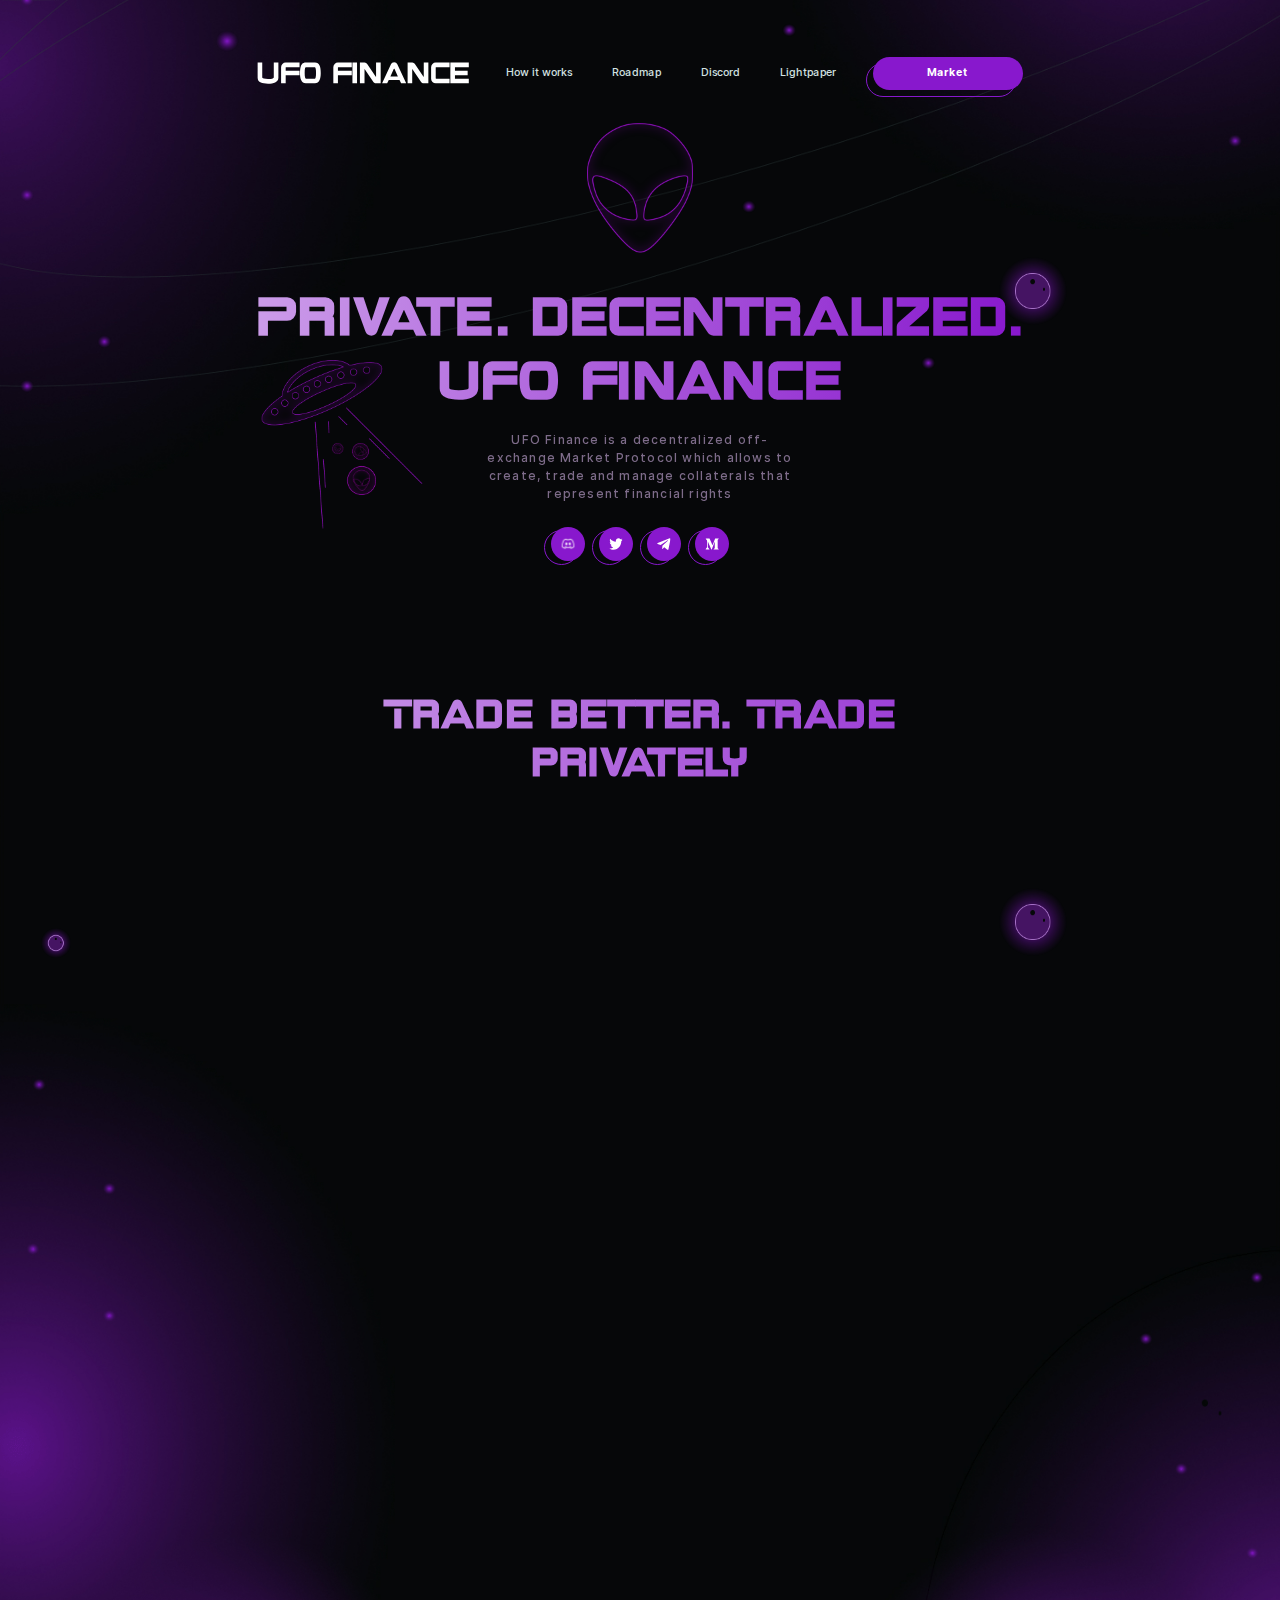
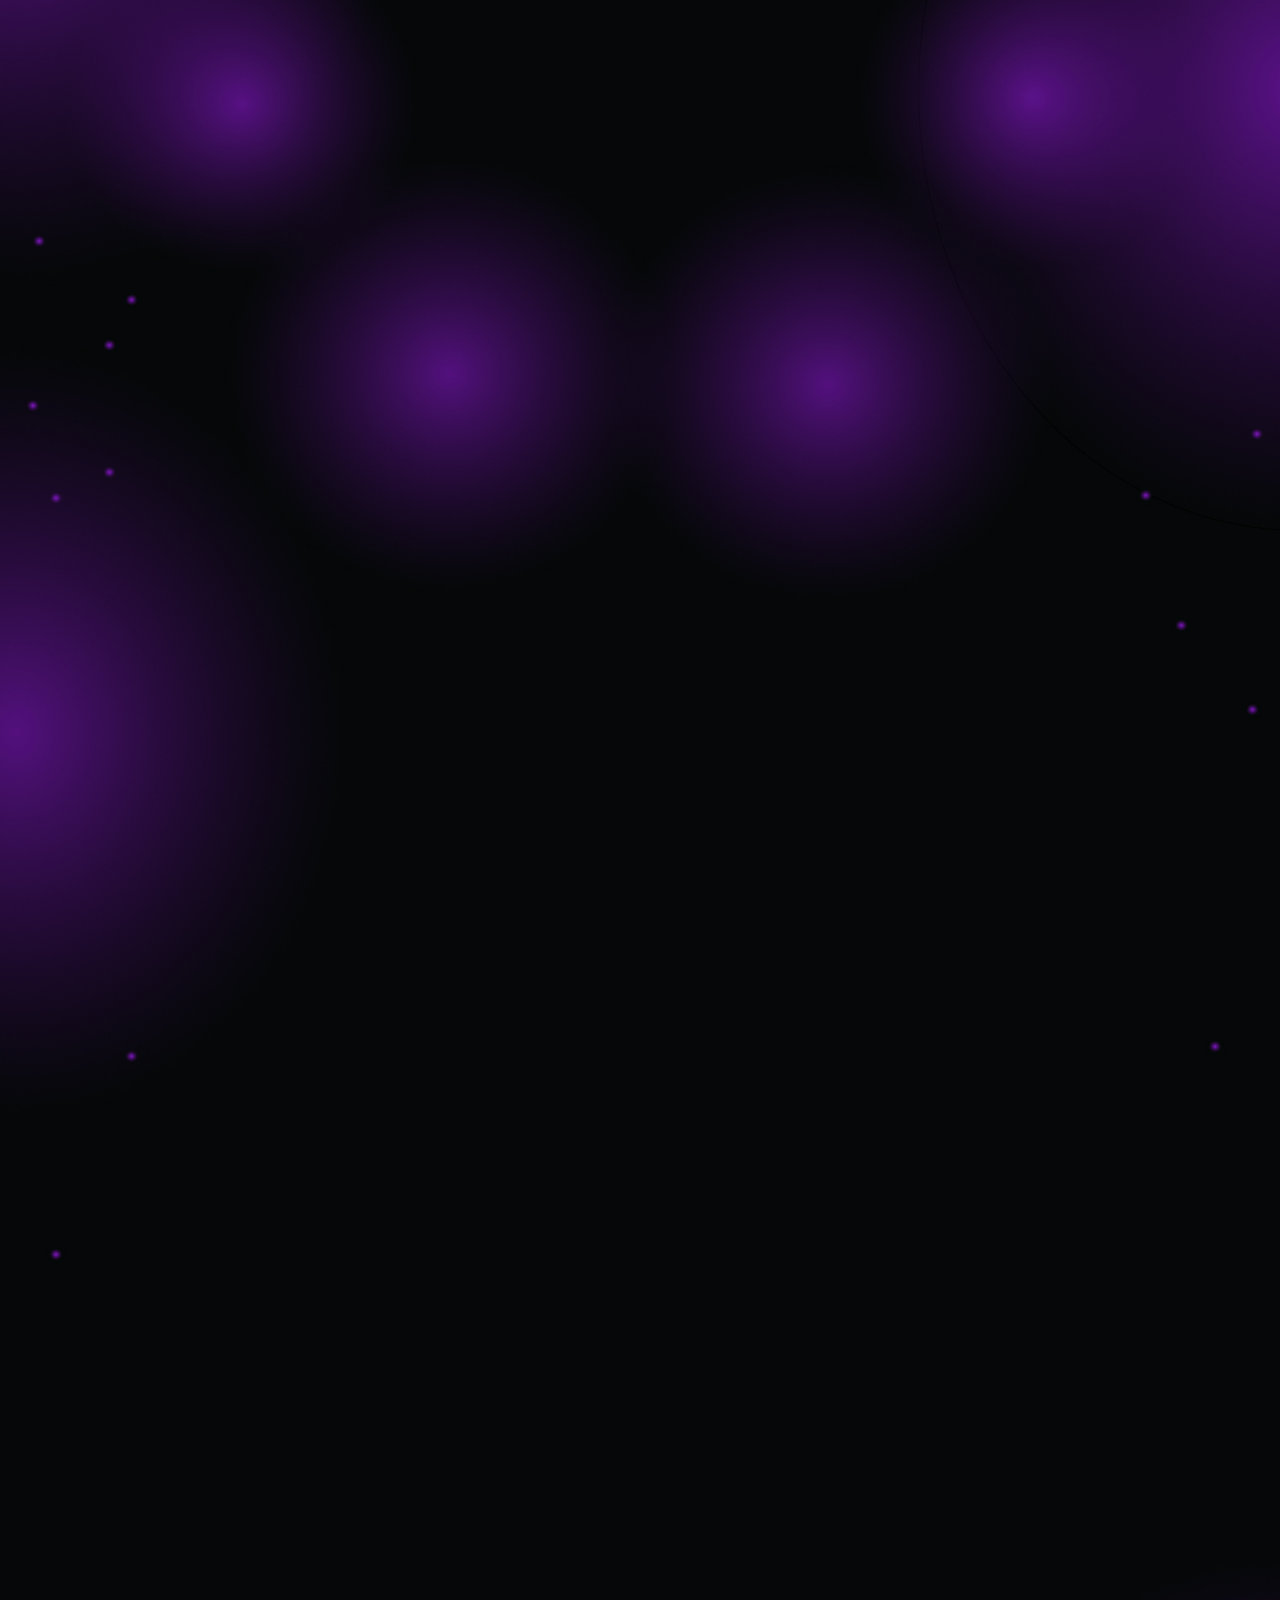
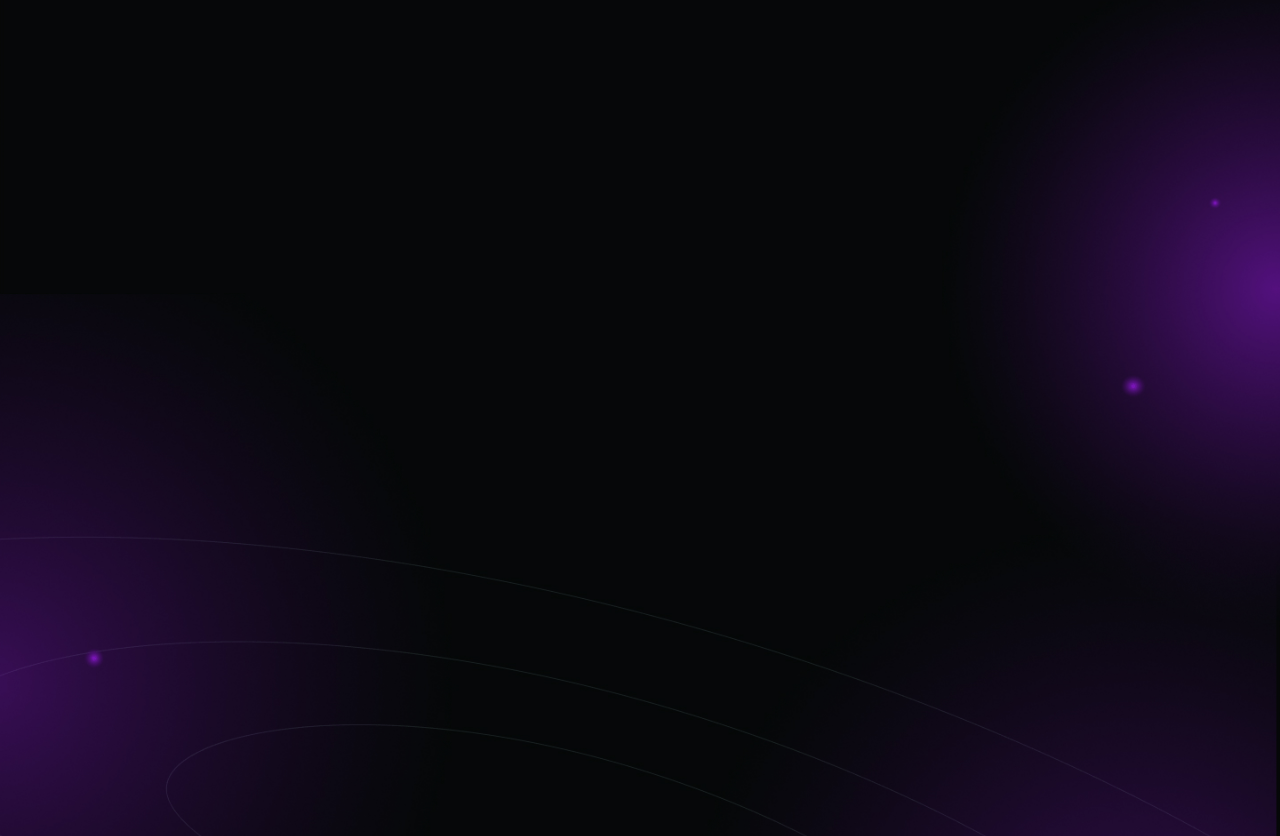
<file: index.html>
<!DOCTYPE html>
<html lang="ru">
<head>
	<meta charset="UTF-8">
	<meta name="viewport" content="width=device-width, initial-scale=1.0">
	<meta http-equiv="X-UA-Compatible" content="ie=edge">
	<meta name="msapplication-TileColor" content="#ffffff">
	<meta name="msapplication-TileImage" content="img/favicon/ms-icon-144x144.png">
	<meta name="theme-color" content="#ffffff">
	<title>UFO Finance</title>

	<link rel="stylesheet" href="css/main.min.css">
</head>

<body>
	<div class="wrapper wrapper-home">
		<header id="header" class="header">
			<div class="header__content">
				<div class="header__logo">
					<img src="img/svg/logo.svg" alt="logo" />
				</div>
		
				<div class="header__menu menu">
					<div class="menu__icon icon-menu">
						<span></span>
						<span></span>
						<span></span>
					</div>
					<div class="menu__icon-bg"></div>
					<nav class="menu__body">
						<ul class="menu__list">
							<li><a class="menu__link" href="#how">How it works</a></li>
							<li><a class="menu__link" href="#roadmap">Roadmap</a></li>
							<li><a class="menu__link" href="#" target="_blank">Discord</a></li>
							<li><a class="menu__link" href="#" target="_blank">Lightpaper</a></li>
						</ul>
					</nav>
				</div>
		
				<a href="market.html" class="header__market" data-move="menu__body,1,991">Market</a>
		
				<a href="market.html" class="header__btn">
					<img src="img/svg/profits.svg" alt="icon" />
				</a>
			</div>
		</header>
		<main class="main">
			<section class="intro">
				<div class="intro__face" data-aos="zoom-in" data-aos-duration="2500">
					<div class="intro__face-img">
						<img src="img/face.png" alt="image" />
					</div>
				</div>
				<div class="intro__ufo" data-aos="zoom-in" data-aos-duration="3000">
					<div class="intro__ufo-img">
						<img src="img/nlo-main.png" alt="ufo" />
					</div>
				</div>

				<div class="circle" data-aos="zoom-in" data-aos-duration="2000">
					<div class="circle-img circle-img--1">
						<img src="img/circle-1.png" alt="circle" />
					</div>
				</div>
				<div class="intro__content">
					<h1 class="intro__title" data-aos="fade-up" data-aos-duration="1000">Private. decentralized. UFO Finance</h1>
					<p class="intro__desc" data-aos="fade-up" data-aos-duration="1500">UFO Finance is a decentralized off-exchange
						Market Protocol which allows to create,
						trade and manage collaterals that represent financial rights</p>
					<div class="socials" data-aos="fade-up" data-aos-duration="2000">
						<a href="#" class="socials__link">
							<img src="img/svg/social-1.svg" alt="icon">
						</a>
						<a href="#" class="socials__link">
							<img src="img/svg/social-2.svg" alt="icon">
						</a>
						<a href="#" class="socials__link">
							<img src="img/svg/social-3.svg" alt="icon">
						</a>
						<a href="#" class="socials__link">
							<img src="img/svg/social-4.svg" alt="icon">
						</a>
					</div>
				</div>
			</section>

			<section class="trade">
				<div class="circle" data-aos="fade-right" data-aos-duration="3000">
					<div class="circle-img circle-img--5">
						<img src="img/circle-3.png" alt="circle" />
					</div>
				</div>
				<div class="circle" data-aos="fade-left" data-aos-duration="2000">
					<div class="circle-img circle-img--2">
						<img src="img/circle-1.png" alt="circle" />
					</div>
				</div>
				<h2 class="trade__title title" data-aos="fade-up" data-aos-duration="1000">Trade better. Trade privately</h2>
				<div class="trade__items" data-aos="fade-up" data-aos-duration="2000">
					<div class="trade__item">
						<div class="trade__icon">
							<img src="img/svg/trade-1.svg" alt="icon" />
						</div>
						<div class="trade__subtitle">Hedge your Risks</div>
						<div class="trade__text">Manage your trading style according to the risk profile</div>
					</div>

					<div class="trade__item">
						<div class="trade__icon">
							<img src="img/svg/trade-2.svg" alt="icon" />
						</div>
						<div class="trade__subtitle">Be early</div>
						<div class="trade__text">Invest in potential projects on the early stage</div>
					</div>

					<div class="trade__item">
						<div class="trade__icon">
							<img src="img/svg/trade-3.svg" alt="icon" />
						</div>
						<div class="trade__subtitle">Earn rewards</div>
						<div class="trade__text">Earn rewards by providing collaterals</div>
					</div>

					<div class="trade__item">
						<div class="trade__icon">
							<img src="img/svg/trade-4.svg" alt="icon" />
						</div>
						<div class="trade__subtitle">BE private</div>
						<div class="trade__text">UFO Finance does not store any private information.</div>
					</div>

					<div class="trade__item">
						<div class="trade__icon">
							<img src="img/svg/trade-5.svg" alt="icon" />
						</div>
						<div class="trade__subtitle">Be safe</div>
						<div class="trade__text">Have full control over the funds on non-custodial platform</div>
					</div>

					<div class="trade__item">
						<div class="trade__icon">
							<img src="img/svg/trade-6.svg" alt="icon" />
						</div>
						<div class="trade__subtitle">Manage</div>
						<div class="trade__text">Participate in the community governance</div>
					</div>
				</div>
			</section>

			<section id="how" class="how">
				<div class="circle" data-aos="fade-right" data-aos-duration="2000">
					<div class="circle-img circle-img--6">
						<img src="img/circle-2.png" alt="circle" />
					</div>
				</div>
				<div class="circle" data-aos="fade-left" data-aos-duration="3000">
					<div class="circle-img circle-img--3">
						<img src="img/circle-1.png" alt="circle" />
					</div>
				</div>
				<h2 class="title" data-aos="fade-up" data-aos-duration="1000">How it works</h2>
				<div class="how__content" data-aos="fade-up" data-aos-duration="2000">
					<div class="how__top">
						<div class="how__item how__item--sm">
							<div class="how__num">
								<span>01</span>
							</div>
							<div class="how__subtitle">Trading</div>
							<div class="how__text">
								Trading on UFOFinance is carried out in the <span>form of deliverable</span> contracts
							</div>
						</div>
						<div class="how__img">
							<img src="img/space.png" alt="image" />
						</div>
						<div class="how__item how__item--sm">
							<div class="how__num">
								<span>02</span>
							</div>
							<div class="how__subtitle">collateral expiration</div>
							<div class="how__text">The deliverable contract transaction <span>expires</span> at the determined time
							</div>
						</div>
					</div>
					<div class="how__bottom">
						<div class="how__item how__item--md">
							<div class="how__num">
								<span>03</span>
							</div>
							<div class="how__subtitle">Sell orders</div>
							<div class="how__text">
								Placing a sell order requires <span>depositing a collateral</span> that is equivalent to the amount of
								token to be sold in stablecoins
							</div>
						</div>
						<div class="how__item how__item--md">
							<div class="how__num">
								<span>04</span>
							</div>
							<div class="how__subtitle">Buy Orders</div>
							<div class="how__text">
								Placing a buy order does not require <span>additional collaterals</span> except order amount in
								stablecoins
							</div>
						</div>
					</div>
				</div>
			</section>

			<section class="powered">
				<div class="circle" data-aos="fade-left" data-aos-duration="3000">
					<div class="circle-img circle-img--4">
						<img src="img/circle-1.png" alt="circle" />
					</div>
				</div>
				<h2 class="title" data-aos="fade-up" data-aos-duration="1000">powered by</h2>
				<div class="powered__items" data-aos="fade-up" data-aos-duration="2000">
					<div class="powered__item">
						<img src="img/powered-1.png" alt="image" />
					</div>
					<div class="powered__item">
						<img src="img/powered-2.png" alt="image" />
					</div>
					<div class="powered__item">
						<img src="img/powered-3.png" alt="image" />
					</div>
					<div class="powered__item">
						<img src="img/powered-4.png" alt="image" />
					</div>
				</div>
			</section>

			<section class="inspired">
				<h2 class="title" data-aos="fade-up" data-aos-duration="1000">Inspired by</h2>
				<div class="inspired__content" data-aos="fade-up" data-aos-duration="2000">
					<div class="inspired__icon">
						<img src="img/inspired-1.png" alt="icon" />
					</div>
					<div class="inspired__img">
						<img src="img/inspired-2.png" alt="image" />
					</div>
				</div>
			</section>

			<section class="hiring">
				<div class="hiring__content" data-aos="fade-up" data-aos-duration="1000">
					<div class="hiring__logo">
						<img src="img/svg/logo-2.svg" alt="logo" />
					</div>
					<div class="hiring__title">we are hiring</div>
					<a href="#" class="hiring__btn" target="_blank">Form</a>
				</div>
			</section>

			<section id="roadmap" class="roadmap">
				<div class="alien" data-aos="fade-left" data-aos-duration="3000">
					<div class="alien-img alien-img--roadmap">
						<img src="img/alien.png" alt="alien">
					</div>
				</div>
				<h2 class="title" data-aos="fade-up" data-aos-duration="1000">Roadmap</h2>
				<div class="roadmap__swiper swiper" data-aos="fade-up" data-aos-duration="2000">
					<div class="swiper-wrapper">

						<div class="swiper-slide">
							<div class="roadmap__slide">
								<div class="roadmap__date">
									<div class="roadmap__month">August</div>
									<div class="roadmap__year">2022</div>
								</div>

								<ul class="roadmap__list">
									<li class="roadmap__item">Team building</li>
									<li class="roadmap__item">Technical plan building</li>
									<li class="roadmap__item">App Alpha version release</li>
									<li class="roadmap__item">Community building</li>
								</ul>
							</div>
						</div>

						<div class="swiper-slide">
							<div class="roadmap__slide">
								<div class="roadmap__date">
									<div class="roadmap__month">September</div>
									<div class="roadmap__year">2022</div>
								</div>

								<ul class="roadmap__list">
									<li class="roadmap__item">Seed sale</li>
									<li class="roadmap__item">Presale</li>
									<li class="roadmap__item">Token launch</li>
									<li class="roadmap__item">Core marketing campaign</li>
								</ul>
							</div>
						</div>

						<div class="swiper-slide">
							<div class="roadmap__slide">
								<div class="roadmap__date">
									<div class="roadmap__month">October</div>
									<div class="roadmap__year">2022</div>
								</div>

								<ul class="roadmap__list">
									<li class="roadmap__item">Technical details whitepaper release</li>
									<li class="roadmap__item">App fully-functional Beta release</li>
									<li class="roadmap__item">Partnerships</li>
									<li class="roadmap__item">International marketing campaign</li>
								</ul>
							</div>
						</div>

						<div class="swiper-slide">
							<div class="roadmap__slide">
								<div class="roadmap__date">
									<div class="roadmap__month">August</div>
									<div class="roadmap__year">2022</div>
								</div>

								<ul class="roadmap__list">
									<li class="roadmap__item">Team building</li>
									<li class="roadmap__item">Technical plan building</li>
									<li class="roadmap__item">App Alpha version release</li>
									<li class="roadmap__item">Community building</li>
								</ul>
							</div>
						</div>

						<div class="swiper-slide">
							<div class="roadmap__slide">
								<div class="roadmap__date">
									<div class="roadmap__month">September</div>
									<div class="roadmap__year">2022</div>
								</div>

								<ul class="roadmap__list">
									<li class="roadmap__item">Seed sale</li>
									<li class="roadmap__item">Presale</li>
									<li class="roadmap__item">Token launch</li>
									<li class="roadmap__item">Core marketing campaign</li>
								</ul>
							</div>
						</div>

						<div class="swiper-slide">
							<div class="roadmap__slide">
								<div class="roadmap__date">
									<div class="roadmap__month">October</div>
									<div class="roadmap__year">2022</div>
								</div>

								<ul class="roadmap__list">
									<li class="roadmap__item">Technical details whitepaper release</li>
									<li class="roadmap__item">App fully-functional Beta release</li>
									<li class="roadmap__item">Partnerships</li>
									<li class="roadmap__item">International marketing campaign</li>
								</ul>
							</div>
						</div>
					</div>
					<div class="roadmap__nav">
						<div class="swiper-button-prev"></div>
						<div class="swiper-pagination"></div>
						<div class="swiper-button-next"></div>
					</div>
				</div>
			</section>
		</main>
		<footer class="footer" data-aos="fade-up" data-aos-duration="1000">
			<div class="footer__content">
				<div class="footer__logo">
					<img src="img/svg/logo.svg" alt="icon" />
				</div>
				<div class="footer__top">
					<div class="footer__left">
						<div class="footer__subtitle">Subscribe for Newsletters:</div>
						<form action="#" class="footer__form">
							<input type="email" class="footer__input">
							<button type="submit" class="footer__btn">Subscribe</button>
						</form>
					</div>
		
					<div class="footer__right">
						<div class="footer__subtitle">Join us:</div>
						<div class="footer__socials">
							<a href="#" class="footer__social">
								<img src="img/svg/social-1.svg" alt="icon" />
							</a>
							<a href="#" class="footer__social">
								<img src="img/svg/social-2.svg" alt="icon" />
							</a>
							<a href="#" class="footer__social">
								<img src="img/svg/social-3.svg" alt="icon" />
							</a>
							<a href="#" class="footer__social">
								<img src="img/svg/social-4.svg" alt="icon" />
							</a>
						</div>
					</div>
				</div>
		
				<div class="footer__bottom">
					<div class="footer__copy">© 2022 UFOFinance DAO. All rights reserved.</div>
					<div class="footer__text">We value privacy of everyone. </div>
				</div>
			</div>
		</footer>
	</div>

	<div id="up-js" class="up">
		<div class="up__item">
			<img src="img/svg/up.svg" alt="icon" />
		</div>
	</div>

	<div id="error" class="popup">
		<div class="popup__body">
			<div class="popup__content">
				<button class="popup__close close-popup">
					<img src="img/svg/close.svg" alt="icon" />
				</button>
				<div class="popup__wrap">
					<div class="popup__icon">
						<img src="img/svg/lock.svg" alt="icon" />
					</div>
					<div class="popup__subtitle">Contract is under development.</div>
					<div class="popup__text">
						Follow us on <a href="#" target="_blank">Telegram</a> and <a href="#" target="_blank">Twitter</a>
					</div>
				</div>
			</div>
		</div>
	</div>
	<script src="js/main.min.js"></script>
</body>

</html>
</file>
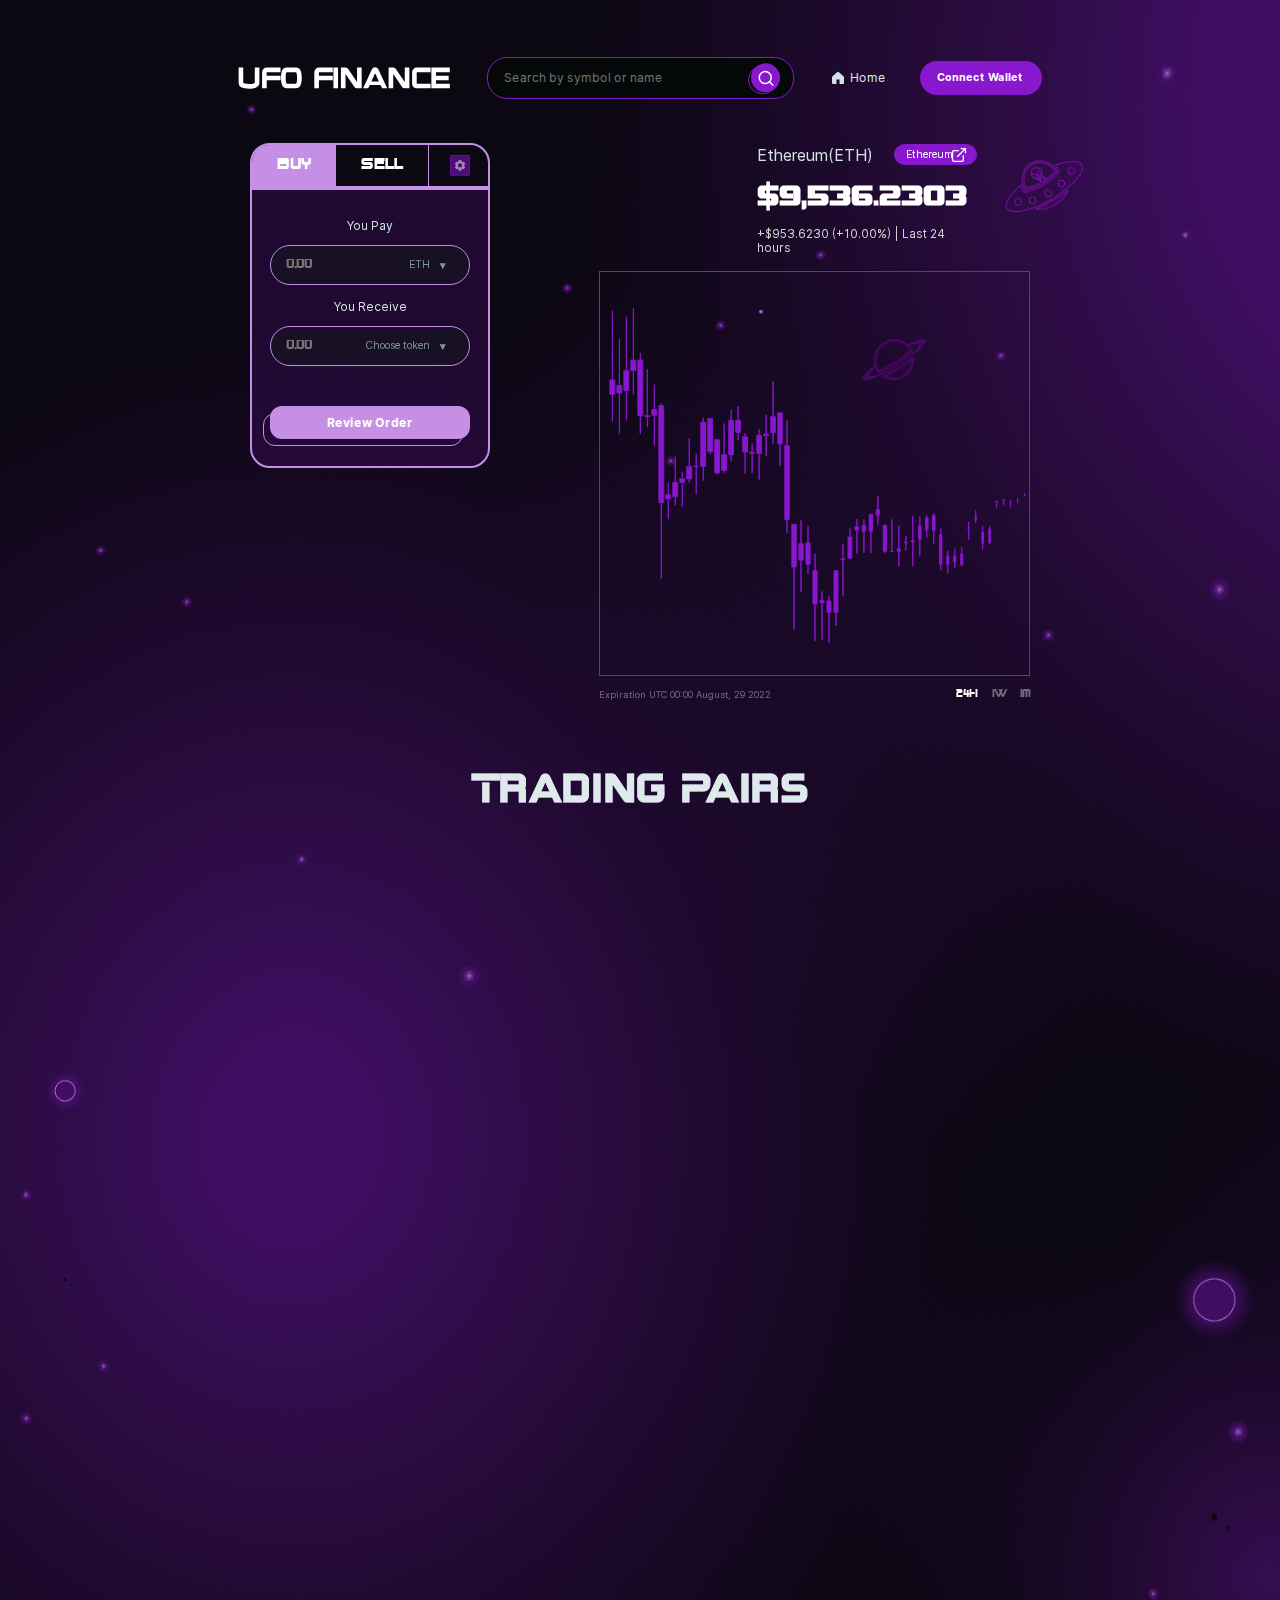
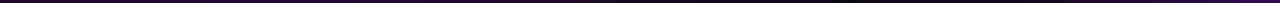
<file: market.html>
<!DOCTYPE html>
<html lang="ru">
<head>
	<meta charset="UTF-8">
	<meta name="viewport" content="width=device-width, initial-scale=1.0">
	<meta http-equiv="X-UA-Compatible" content="ie=edge">
	<meta name="msapplication-TileColor" content="#ffffff">
	<meta name="msapplication-TileImage" content="img/favicon/ms-icon-144x144.png">
	<meta name="theme-color" content="#ffffff">
	<title>UFO Finance</title>

	<link rel="stylesheet" href="css/main.min.css">
</head>

<body>
	<div class="wrapper wrapper-market">
		<header id="header" class="header">
			<div class="header__content">
				<a href="index.html" class="header__logo">
					<img src="img/svg/logo.svg" alt="logo" />
				</a>
		
				<div class="header__menu menu">
					<div class="menu__icon icon-menu">
						<span></span>
						<span></span>
						<span></span>
					</div>
					<div class="menu__icon-bg"></div>
					<nav class="menu__body menu__body--market">
						<form action="#" class="menu__form" data-move="header__search,1,991">
							<input type="text" class="menu__input" placeholder="Search by symbol or name" id="tags">
							<a href="#error" type="submit" class="menu__search popup-link">
								<img src="img/svg/search.svg" alt="icon">
							</a>
						</form>
					</nav>
				</div>
		
				<a href=" index.html" class="header__home">Home</a>
		
				<a href="#" class="header__wallet" data-move="menu__body,1,991">Connect Wallet</a>
		
				<div class="header__search">
					<a href="#" class="header__btn header__btn--search" target="_blank">
						<img src="img/svg/search.svg" alt="icon" class="menu__search-search">
						<img src="img/svg/close.svg" alt="" class="menu__search-close">
					</a>
				</div>
			</div>
		</header>
		<main class="main">
			<section class="box">
				<div class="alien" data-aos="zoom-in" data-aos-duration="3000">
					<div class="alien-img alien-img--box">
						<img src="img/alien.png" alt="alien">
					</div>
				</div>
				<div class="box__content" data-aos="fade-up" data-aos-duration="1000">
					<div class="box__tabs tabs" data-move="menu__body,1,991">
						<ul class="tabs__list">
							<li class="tabs__item">
								<button class="tabs__btn tabs__btn--active" data-tabs-path="buy">Buy</button>
							</li>
							<li class="tabs__item">
								<button class="tabs__btn" data-tabs-path="sell">Sell</button>
							</li>
							<li class="tabs__item">
								<button class="tabs__btn" data-tabs-path="settings">
									<div class="tabs__settings">
										<img src="img/svg/coolicon.svg" alt="icon" />
									</div>
								</button>
							</li>
						</ul>

						<div class="tabs__wrap">
							<div class="tabs__content tabs__content--active" data-tabs-target="buy">
								<div class="tabs__form">
									<div class="tabs__section">
										<div class="tabs__form-title">You Pay</div>
										<div class="tabs__form-group">
											<input type="text" class="tabs__form-input" placeholder="0,00">
											<select class="tabs__form-select">
												<option value="0" selected="selected">ETH</option>
											</select>
										</div>
									</div>

									<div class="tabs__section">
										<div class="tabs__form-title">You Receive</div>
										<div class="tabs__form-group">
											<input type="text" class="tabs__form-input" placeholder="0,00">
											<select class="tabs__form-select tabs__form-select--buy">
												<option value="0" selected="selected">Choose token</option>
												<option value="cqt">CQT</option>
												<option value="ooe">OOE</option>
												<option value="cere">CERE</option>
												<option value="sdn">SDN</option>
												<option value="deri">DERI</option>
											</select>
										</div>
									</div>

									<a href="#error" class="tabs__submit popup-link">Review Order</a>
								</div>
							</div>

							<div class="tabs__content" data-tabs-target="sell">
								<div class="tabs__form">
									<div class="tabs__section">
										<div class="tabs__form-title">You Pay</div>
										<div class="tabs__form-group">
											<select class="tabs__form-select tabs__form-select--w100">
												<option value="0" selected="selected">ETH</option>
											</select>
										</div>
									</div>

									<div class="tabs__section">
										<div class="tabs__form-title">Your Collateral</div>
										<div class="tabs__form-group">
											<input type="text" class="tabs__form-input" placeholder="0,00">
											<select class="tabs__form-select">
												<option value="0" selected="selected">Choose token</option>
												<option value="cqt">CQT</option>
												<option value="ooe">OOE</option>
												<option value="cere">CERE</option>
												<option value="sdn">SDN</option>
												<option value="deri">DERI</option>
											</select>
										</div>
									</div>

									<div class="tabs__section">
										<div class="tabs__form-title">You Receive</div>
										<div class="tabs__form-group">
											<input type="text" class="tabs__form-input" placeholder="0,00">
											<select class="tabs__form-select tabs__form-select--sell">
												<option value="0" selected="selected">Choose token</option>
												<option value="cqt">CQT</option>
												<option value="ooe">OOE</option>
												<option value="cere">CERE</option>
												<option value="sdn">SDN</option>
												<option value="deri">DERI</option>
											</select>
										</div>
									</div>

									<a href="#error" class="tabs__submit popup-link">Review Order</a>
								</div>
							</div>

							<div class="tabs__content" data-tabs-target="settings">
								<div class="tabs__form">
									<div class="tabs__section">
										<div class="tabs__form-caption">
											<div class="tabs__form-title">Max Slippage</div>
											<div class="tabs__form-percent">
												<span id="slider-range-value"></span>
											</div>
										</div>

										<div class="tabs__form-slider" id="range-slider"></div>
									</div>

									<a href="#error" class="tabs__submit popup-link">Save</a>
								</div>
							</div>
						</div>
					</div>

					<div class="box__right">
						<div class="box__top">
							<div class="box__holder">
								<div class="box__eth">Ethereum(ETH)</div>
								<a href="#" class="box__link">Ethereum</a>
							</div>
							<div class="box__price">$9,536.2303</div>
							<div class="box__text">+$953.6230 (+10.00%) | Last 24 hours</div>
						</div>

						<div class="box__graph" id="chart">
							<!-- <img src="img/graph.png" alt="graph" /> -->
						</div>

						<div class="box__bottom">
							<div class="box__utc">Expiration UTC 00:00 August, 29 2022</div>
							<div class="box__dates">
								<div class="box__date box__date--active">24H</div>
								<div class="box__date">1W</div>
								<div class="box__date">1M</div>
							</div>
						</div>
					</div>
				</div>
			</section>

			<section class="pairs">
				<h2 class="pairs__title title" data-aos="fade-up" data-aos-duration="1000">Trading Pairs</h2>

				<div class="pairs__items" data-aos="fade-up" data-aos-duration="2000">
					<div class="pairs__item pairs__item--cqt">
						<div class="pairs__icon">
							<img src="img/svg/pairs-1.svg" alt="logo" />
						</div>
						<div class="pairs__name">CQT</div>
					</div>
					<div class="pairs__item pairs__item--ooe">
						<div class="pairs__icon">
							<img src="img/svg/pairs-2.svg" alt="logo" />
						</div>
						<div class="pairs__name">OOE</div>
					</div>
					<div class="pairs__item pairs__item--cere">
						<div class="pairs__icon">
							<img src="img/svg/pairs-3.svg" alt="logo" />
						</div>
						<div class="pairs__name">CERE</div>
					</div>
					<div class="pairs__item pairs__item--sdn">
						<div class="pairs__icon">
							<img src="img/svg/pairs-4.svg" alt="logo" />
						</div>
						<div class="pairs__name">SDN</div>
					</div>
					<div class="pairs__item pairs__item--deri">
						<div class="pairs__icon">
							<img src="img/svg/pairs-5.svg" alt="logo" />
						</div>
						<div class="pairs__name">DERI</div>
					</div>
				</div>
			</section>

			<section class="hiring hiring-market">
				<div class="hiring__content" data-aos="fade-up" data-aos-duration="1000">
					<div class="hiring__logo">
						<img src="img/svg/logo-2.svg" alt="logo" />
					</div>
					<div class="hiring__title">we are hiring</div>
					<a href="#" class="hiring__btn" target="_blank">Form</a>
				</div>
			</section>

			<section class="about" data-aos="fade-up" data-aos-duration="1000">
				<h2 class="about__title title">About Ethereum</h2>
				<div class="about__desc"><span>Ethereum</span> is a smart contract
					platform that enables developers to freely
					build decentralized applications. Ether (ETH) is Ethereum’s native token that is used to pay transaction fees
					to miners. In specific situations, for ETH to be exchanged with other Ethereum-based tokens, it needs to be
					wrapped into <span>WETH</span>. Wrapping ETH does not affect its value, 1 ETH = 1 WETH.</div>

				<div class="about__items">
					<div class="about__item">
						<div class="about__box">12H:34M:56S</div>
						<div class="about__text">Collaterals Expiration time</div>
					</div>
					<div class="about__item">
						<div class="about__box">$2,415.9421 ETH</div>
						<div class="about__text">TVL</div>
					</div>
					<div class="about__item">
						<div class="about__box">Ethereum (Chain 1)</div>
						<div class="about__text">Network</div>
					</div>
				</div>

				<div class="socials">
					<a href="#" class="socials__link">
						<img src="img/svg/social-1.svg" alt="icon">
					</a>
					<a href="#" class="socials__link">
						<img src="img/svg/social-2.svg" alt="icon">
					</a>
					<a href="#" class="socials__link">
						<img src="img/svg/social-3.svg" alt="icon">
					</a>
					<a href="#" class="socials__link">
						<img src="img/svg/social-4.svg" alt="icon">
					</a>
				</div>
			</section>
		</main>
	</div>

	<div id="up-js" class="up">
		<div class="up__item">
			<img src="img/svg/up.svg" alt="icon" />
		</div>
	</div>


	<div id="error" class="popup">
		<div class="popup__body">
			<div class="popup__content">
				<button class="popup__close close-popup">
					<img src="img/svg/close.svg" alt="icon" />
				</button>
				<div class="popup__wrap">
					<div class="popup__icon">
						<img src="img/svg/lock.svg" alt="icon" />
					</div>
					<div class="popup__subtitle">Contract is under development.</div>
					<div class="popup__text">
						Follow us on <a href="#" target="_blank">Telegram</a> and <a href="#" target="_blank">Twitter</a>
					</div>
				</div>
			</div>
		</div>
	</div>
	<script src="js/main.min.js"></script>
</body>

</html>
</file>
<file: css/main.min.css>
@font-face{font-family:BoomBox;src:url(../fonts/BoomBox.woff2) format("woff2");font-weight:400;font-display:swap;font-style:normal}@font-face{font-family:Inter;src:url(../fonts/Inter-Regular.woff2) format("woff2");font-weight:400;font-display:swap;font-style:normal}@font-face{font-family:Inter;src:url(../fonts/Inter-Medium.woff2) format("woff2");font-weight:500;font-display:swap;font-style:normal}@font-face{font-family:Inter;src:url(../fonts/Inter-Bold.woff2) format("woff2");font-weight:700;font-display:swap;font-style:normal}@font-face{font-family:BlasterEternal;src:url(../fonts/BlasterEternal.woff2) format("woff2");font-weight:400;font-display:swap;font-style:normal}html{-webkit-box-sizing:border-box;box-sizing:border-box;font-size:.052083333333333336vw;height:100%}@media (max-width:991px){html{font-size:.18vw}}*,::after,::before{-webkit-box-sizing:inherit;box-sizing:inherit}body{font-size:16rem;min-width:320rem;height:100%;font-family:BoomBox,sans-serif}body.lock{overflow:hidden}input{border:none}input::-webkit-input-placeholder{opacity:1}input::-moz-placeholder{opacity:1}input:-ms-input-placeholder{opacity:1}input::-ms-input-placeholder{opacity:1}input::placeholder{opacity:1}textarea{border:none;resize:none}textarea::-webkit-input-placeholder{opacity:1}textarea::-moz-placeholder{opacity:1}textarea:-ms-input-placeholder{opacity:1}textarea::-ms-input-placeholder{opacity:1}textarea::placeholder{opacity:1}img{max-width:100%}a{text-decoration:none;color:#fff;-webkit-transition:all .3s ease;-o-transition:all .3s ease;transition:all .3s ease}a:hover{color:#8818cd}ul{list-style:none;margin:0;padding:0}button{border:none;padding:0;background:0 0;cursor:pointer}h1,h2,h3,h4,h5,h6,p{margin:0}.wrapper{background-position:center;background-repeat:no-repeat;background-size:cover;position:relative;width:100%;min-height:100%;overflow:hidden;display:-webkit-box;display:-ms-flexbox;display:flex;-webkit-box-orient:vertical;-webkit-box-direction:normal;-ms-flex-direction:column;flex-direction:column}.wrapper-home{background-image:url(../img/bg.png)}.wrapper-market{background-image:url(../img/bg-market.png)}@media (max-width:991px){.wrapper{background-size:cover}}.main{-webkit-box-flex:1;-ms-flex:1 1 auto;flex:1 1 auto}.title{font-size:48rem;line-height:150%;letter-spacing:.05em;background:-o-linear-gradient(348.62deg,#c58fe6 1.2%,#8818cd 136.4%);background:linear-gradient(101.38deg,#c58fe6 1.2%,#8818cd 136.4%);-webkit-background-clip:text;-webkit-text-fill-color:transparent;background-clip:text;text-fill-color:transparent;text-align:center}@media (max-width:991px){.title{font-size:38rem}}.circle-img{position:absolute}.circle-img--1{top:-50rem;right:320rem;width:102rem;height:102rem}.circle-img--2{top:290rem;right:320rem;width:102rem;height:102rem}.circle-img--3{top:100rem;right:70rem;width:102rem;height:102rem}.circle-img--4{top:-70rem;right:70rem;width:102rem;height:102rem}.circle-img--5{top:350rem;left:62rem;width:45rem;height:45rem}.circle-img--6{top:-110rem;left:328rem;width:58rem;height:58rem}.circle img{width:100%;height:100%;-o-object-fit:cover;object-fit:cover}@media (max-width:991px){.circle{display:none}}.alien-img{position:absolute}.alien-img--roadmap{width:277rem;height:194rem;top:-120rem;right:160rem}.alien-img--box{width:150rem;height:124rem;top:0;right:280rem}.alien img{width:100%;height:100%;-o-object-fit:cover;object-fit:cover}@media (max-width:991px){.alien{display:none}}/*! normalize.css v8.0.1 | MIT License | github.com/necolas/normalize.css */html{line-height:1.15;-webkit-text-size-adjust:100%}body{margin:0}main{display:block}hr{-webkit-box-sizing:content-box;box-sizing:content-box;height:0;overflow:visible}pre{font-family:monospace,monospace;font-size:1em}a{background-color:transparent}abbr[title]{border-bottom:none;text-decoration:underline;-webkit-text-decoration:underline dotted;text-decoration:underline dotted}b,strong{font-weight:bolder}code,kbd,samp{font-family:monospace,monospace;font-size:1em}small{font-size:80%}sub,sup{font-size:75%;line-height:0;position:relative;vertical-align:baseline}sub{bottom:-.25em}sup{top:-.5em}img{border-style:none}button,input,optgroup,select,textarea{font-family:inherit;font-size:100%;line-height:1.15;margin:0}button,input{overflow:visible}button,select{text-transform:none}[type=button],[type=reset],[type=submit],button{-webkit-appearance:button}[type=button]::-moz-focus-inner,[type=reset]::-moz-focus-inner,[type=submit]::-moz-focus-inner,button::-moz-focus-inner{border-style:none;padding:0}[type=button]:-moz-focusring,[type=reset]:-moz-focusring,[type=submit]:-moz-focusring,button:-moz-focusring{outline:1px dotted ButtonText}fieldset{padding:.35em .75em .625em}legend{-webkit-box-sizing:border-box;box-sizing:border-box;color:inherit;display:table;max-width:100%;padding:0;white-space:normal}progress{vertical-align:baseline}textarea{overflow:auto}[type=checkbox],[type=radio]{-webkit-box-sizing:border-box;box-sizing:border-box;padding:0}[type=number]::-webkit-inner-spin-button,[type=number]::-webkit-outer-spin-button{height:auto}[type=search]{-webkit-appearance:textfield;outline-offset:-2px}[type=search]::-webkit-search-decoration{-webkit-appearance:none}::-webkit-file-upload-button{-webkit-appearance:button;font:inherit}details{display:block}summary{display:list-item}template{display:none}[hidden]{display:none}[data-aos][data-aos][data-aos-duration="50"],body[data-aos-duration="50"] [data-aos]{-webkit-transition-duration:50ms;-o-transition-duration:50ms;transition-duration:50ms}[data-aos][data-aos][data-aos-delay="50"],body[data-aos-delay="50"] [data-aos]{-webkit-transition-delay:0;-o-transition-delay:0;transition-delay:0}[data-aos][data-aos][data-aos-delay="50"].aos-animate,body[data-aos-delay="50"] [data-aos].aos-animate{-webkit-transition-delay:50ms;-o-transition-delay:50ms;transition-delay:50ms}[data-aos][data-aos][data-aos-duration="100"],body[data-aos-duration="100"] [data-aos]{-webkit-transition-duration:.1s;-o-transition-duration:.1s;transition-duration:.1s}[data-aos][data-aos][data-aos-delay="100"],body[data-aos-delay="100"] [data-aos]{-webkit-transition-delay:0;-o-transition-delay:0;transition-delay:0}[data-aos][data-aos][data-aos-delay="100"].aos-animate,body[data-aos-delay="100"] [data-aos].aos-animate{-webkit-transition-delay:.1s;-o-transition-delay:.1s;transition-delay:.1s}[data-aos][data-aos][data-aos-duration="150"],body[data-aos-duration="150"] [data-aos]{-webkit-transition-duration:.15s;-o-transition-duration:.15s;transition-duration:.15s}[data-aos][data-aos][data-aos-delay="150"],body[data-aos-delay="150"] [data-aos]{-webkit-transition-delay:0;-o-transition-delay:0;transition-delay:0}[data-aos][data-aos][data-aos-delay="150"].aos-animate,body[data-aos-delay="150"] [data-aos].aos-animate{-webkit-transition-delay:.15s;-o-transition-delay:.15s;transition-delay:.15s}[data-aos][data-aos][data-aos-duration="200"],body[data-aos-duration="200"] [data-aos]{-webkit-transition-duration:.2s;-o-transition-duration:.2s;transition-duration:.2s}[data-aos][data-aos][data-aos-delay="200"],body[data-aos-delay="200"] [data-aos]{-webkit-transition-delay:0;-o-transition-delay:0;transition-delay:0}[data-aos][data-aos][data-aos-delay="200"].aos-animate,body[data-aos-delay="200"] [data-aos].aos-animate{-webkit-transition-delay:.2s;-o-transition-delay:.2s;transition-delay:.2s}[data-aos][data-aos][data-aos-duration="250"],body[data-aos-duration="250"] [data-aos]{-webkit-transition-duration:.25s;-o-transition-duration:.25s;transition-duration:.25s}[data-aos][data-aos][data-aos-delay="250"],body[data-aos-delay="250"] [data-aos]{-webkit-transition-delay:0;-o-transition-delay:0;transition-delay:0}[data-aos][data-aos][data-aos-delay="250"].aos-animate,body[data-aos-delay="250"] [data-aos].aos-animate{-webkit-transition-delay:.25s;-o-transition-delay:.25s;transition-delay:.25s}[data-aos][data-aos][data-aos-duration="300"],body[data-aos-duration="300"] [data-aos]{-webkit-transition-duration:.3s;-o-transition-duration:.3s;transition-duration:.3s}[data-aos][data-aos][data-aos-delay="300"],body[data-aos-delay="300"] [data-aos]{-webkit-transition-delay:0;-o-transition-delay:0;transition-delay:0}[data-aos][data-aos][data-aos-delay="300"].aos-animate,body[data-aos-delay="300"] [data-aos].aos-animate{-webkit-transition-delay:.3s;-o-transition-delay:.3s;transition-delay:.3s}[data-aos][data-aos][data-aos-duration="350"],body[data-aos-duration="350"] [data-aos]{-webkit-transition-duration:.35s;-o-transition-duration:.35s;transition-duration:.35s}[data-aos][data-aos][data-aos-delay="350"],body[data-aos-delay="350"] [data-aos]{-webkit-transition-delay:0;-o-transition-delay:0;transition-delay:0}[data-aos][data-aos][data-aos-delay="350"].aos-animate,body[data-aos-delay="350"] [data-aos].aos-animate{-webkit-transition-delay:.35s;-o-transition-delay:.35s;transition-delay:.35s}[data-aos][data-aos][data-aos-duration="400"],body[data-aos-duration="400"] [data-aos]{-webkit-transition-duration:.4s;-o-transition-duration:.4s;transition-duration:.4s}[data-aos][data-aos][data-aos-delay="400"],body[data-aos-delay="400"] [data-aos]{-webkit-transition-delay:0;-o-transition-delay:0;transition-delay:0}[data-aos][data-aos][data-aos-delay="400"].aos-animate,body[data-aos-delay="400"] [data-aos].aos-animate{-webkit-transition-delay:.4s;-o-transition-delay:.4s;transition-delay:.4s}[data-aos][data-aos][data-aos-duration="450"],body[data-aos-duration="450"] [data-aos]{-webkit-transition-duration:.45s;-o-transition-duration:.45s;transition-duration:.45s}[data-aos][data-aos][data-aos-delay="450"],body[data-aos-delay="450"] [data-aos]{-webkit-transition-delay:0;-o-transition-delay:0;transition-delay:0}[data-aos][data-aos][data-aos-delay="450"].aos-animate,body[data-aos-delay="450"] [data-aos].aos-animate{-webkit-transition-delay:.45s;-o-transition-delay:.45s;transition-delay:.45s}[data-aos][data-aos][data-aos-duration="500"],body[data-aos-duration="500"] [data-aos]{-webkit-transition-duration:.5s;-o-transition-duration:.5s;transition-duration:.5s}[data-aos][data-aos][data-aos-delay="500"],body[data-aos-delay="500"] [data-aos]{-webkit-transition-delay:0;-o-transition-delay:0;transition-delay:0}[data-aos][data-aos][data-aos-delay="500"].aos-animate,body[data-aos-delay="500"] [data-aos].aos-animate{-webkit-transition-delay:.5s;-o-transition-delay:.5s;transition-delay:.5s}[data-aos][data-aos][data-aos-duration="550"],body[data-aos-duration="550"] [data-aos]{-webkit-transition-duration:.55s;-o-transition-duration:.55s;transition-duration:.55s}[data-aos][data-aos][data-aos-delay="550"],body[data-aos-delay="550"] [data-aos]{-webkit-transition-delay:0;-o-transition-delay:0;transition-delay:0}[data-aos][data-aos][data-aos-delay="550"].aos-animate,body[data-aos-delay="550"] [data-aos].aos-animate{-webkit-transition-delay:.55s;-o-transition-delay:.55s;transition-delay:.55s}[data-aos][data-aos][data-aos-duration="600"],body[data-aos-duration="600"] [data-aos]{-webkit-transition-duration:.6s;-o-transition-duration:.6s;transition-duration:.6s}[data-aos][data-aos][data-aos-delay="600"],body[data-aos-delay="600"] [data-aos]{-webkit-transition-delay:0;-o-transition-delay:0;transition-delay:0}[data-aos][data-aos][data-aos-delay="600"].aos-animate,body[data-aos-delay="600"] [data-aos].aos-animate{-webkit-transition-delay:.6s;-o-transition-delay:.6s;transition-delay:.6s}[data-aos][data-aos][data-aos-duration="650"],body[data-aos-duration="650"] [data-aos]{-webkit-transition-duration:.65s;-o-transition-duration:.65s;transition-duration:.65s}[data-aos][data-aos][data-aos-delay="650"],body[data-aos-delay="650"] [data-aos]{-webkit-transition-delay:0;-o-transition-delay:0;transition-delay:0}[data-aos][data-aos][data-aos-delay="650"].aos-animate,body[data-aos-delay="650"] [data-aos].aos-animate{-webkit-transition-delay:.65s;-o-transition-delay:.65s;transition-delay:.65s}[data-aos][data-aos][data-aos-duration="700"],body[data-aos-duration="700"] [data-aos]{-webkit-transition-duration:.7s;-o-transition-duration:.7s;transition-duration:.7s}[data-aos][data-aos][data-aos-delay="700"],body[data-aos-delay="700"] [data-aos]{-webkit-transition-delay:0;-o-transition-delay:0;transition-delay:0}[data-aos][data-aos][data-aos-delay="700"].aos-animate,body[data-aos-delay="700"] [data-aos].aos-animate{-webkit-transition-delay:.7s;-o-transition-delay:.7s;transition-delay:.7s}[data-aos][data-aos][data-aos-duration="750"],body[data-aos-duration="750"] [data-aos]{-webkit-transition-duration:.75s;-o-transition-duration:.75s;transition-duration:.75s}[data-aos][data-aos][data-aos-delay="750"],body[data-aos-delay="750"] [data-aos]{-webkit-transition-delay:0;-o-transition-delay:0;transition-delay:0}[data-aos][data-aos][data-aos-delay="750"].aos-animate,body[data-aos-delay="750"] [data-aos].aos-animate{-webkit-transition-delay:.75s;-o-transition-delay:.75s;transition-delay:.75s}[data-aos][data-aos][data-aos-duration="800"],body[data-aos-duration="800"] [data-aos]{-webkit-transition-duration:.8s;-o-transition-duration:.8s;transition-duration:.8s}[data-aos][data-aos][data-aos-delay="800"],body[data-aos-delay="800"] [data-aos]{-webkit-transition-delay:0;-o-transition-delay:0;transition-delay:0}[data-aos][data-aos][data-aos-delay="800"].aos-animate,body[data-aos-delay="800"] [data-aos].aos-animate{-webkit-transition-delay:.8s;-o-transition-delay:.8s;transition-delay:.8s}[data-aos][data-aos][data-aos-duration="850"],body[data-aos-duration="850"] [data-aos]{-webkit-transition-duration:.85s;-o-transition-duration:.85s;transition-duration:.85s}[data-aos][data-aos][data-aos-delay="850"],body[data-aos-delay="850"] [data-aos]{-webkit-transition-delay:0;-o-transition-delay:0;transition-delay:0}[data-aos][data-aos][data-aos-delay="850"].aos-animate,body[data-aos-delay="850"] [data-aos].aos-animate{-webkit-transition-delay:.85s;-o-transition-delay:.85s;transition-delay:.85s}[data-aos][data-aos][data-aos-duration="900"],body[data-aos-duration="900"] [data-aos]{-webkit-transition-duration:.9s;-o-transition-duration:.9s;transition-duration:.9s}[data-aos][data-aos][data-aos-delay="900"],body[data-aos-delay="900"] [data-aos]{-webkit-transition-delay:0;-o-transition-delay:0;transition-delay:0}[data-aos][data-aos][data-aos-delay="900"].aos-animate,body[data-aos-delay="900"] [data-aos].aos-animate{-webkit-transition-delay:.9s;-o-transition-delay:.9s;transition-delay:.9s}[data-aos][data-aos][data-aos-duration="950"],body[data-aos-duration="950"] [data-aos]{-webkit-transition-duration:.95s;-o-transition-duration:.95s;transition-duration:.95s}[data-aos][data-aos][data-aos-delay="950"],body[data-aos-delay="950"] [data-aos]{-webkit-transition-delay:0;-o-transition-delay:0;transition-delay:0}[data-aos][data-aos][data-aos-delay="950"].aos-animate,body[data-aos-delay="950"] [data-aos].aos-animate{-webkit-transition-delay:.95s;-o-transition-delay:.95s;transition-delay:.95s}[data-aos][data-aos][data-aos-duration="1000"],body[data-aos-duration="1000"] [data-aos]{-webkit-transition-duration:1s;-o-transition-duration:1s;transition-duration:1s}[data-aos][data-aos][data-aos-delay="1000"],body[data-aos-delay="1000"] [data-aos]{-webkit-transition-delay:0;-o-transition-delay:0;transition-delay:0}[data-aos][data-aos][data-aos-delay="1000"].aos-animate,body[data-aos-delay="1000"] [data-aos].aos-animate{-webkit-transition-delay:1s;-o-transition-delay:1s;transition-delay:1s}[data-aos][data-aos][data-aos-duration="1050"],body[data-aos-duration="1050"] [data-aos]{-webkit-transition-duration:1.05s;-o-transition-duration:1.05s;transition-duration:1.05s}[data-aos][data-aos][data-aos-delay="1050"],body[data-aos-delay="1050"] [data-aos]{-webkit-transition-delay:0;-o-transition-delay:0;transition-delay:0}[data-aos][data-aos][data-aos-delay="1050"].aos-animate,body[data-aos-delay="1050"] [data-aos].aos-animate{-webkit-transition-delay:1.05s;-o-transition-delay:1.05s;transition-delay:1.05s}[data-aos][data-aos][data-aos-duration="1100"],body[data-aos-duration="1100"] [data-aos]{-webkit-transition-duration:1.1s;-o-transition-duration:1.1s;transition-duration:1.1s}[data-aos][data-aos][data-aos-delay="1100"],body[data-aos-delay="1100"] [data-aos]{-webkit-transition-delay:0;-o-transition-delay:0;transition-delay:0}[data-aos][data-aos][data-aos-delay="1100"].aos-animate,body[data-aos-delay="1100"] [data-aos].aos-animate{-webkit-transition-delay:1.1s;-o-transition-delay:1.1s;transition-delay:1.1s}[data-aos][data-aos][data-aos-duration="1150"],body[data-aos-duration="1150"] [data-aos]{-webkit-transition-duration:1.15s;-o-transition-duration:1.15s;transition-duration:1.15s}[data-aos][data-aos][data-aos-delay="1150"],body[data-aos-delay="1150"] [data-aos]{-webkit-transition-delay:0;-o-transition-delay:0;transition-delay:0}[data-aos][data-aos][data-aos-delay="1150"].aos-animate,body[data-aos-delay="1150"] [data-aos].aos-animate{-webkit-transition-delay:1.15s;-o-transition-delay:1.15s;transition-delay:1.15s}[data-aos][data-aos][data-aos-duration="1200"],body[data-aos-duration="1200"] [data-aos]{-webkit-transition-duration:1.2s;-o-transition-duration:1.2s;transition-duration:1.2s}[data-aos][data-aos][data-aos-delay="1200"],body[data-aos-delay="1200"] [data-aos]{-webkit-transition-delay:0;-o-transition-delay:0;transition-delay:0}[data-aos][data-aos][data-aos-delay="1200"].aos-animate,body[data-aos-delay="1200"] [data-aos].aos-animate{-webkit-transition-delay:1.2s;-o-transition-delay:1.2s;transition-delay:1.2s}[data-aos][data-aos][data-aos-duration="1250"],body[data-aos-duration="1250"] [data-aos]{-webkit-transition-duration:1.25s;-o-transition-duration:1.25s;transition-duration:1.25s}[data-aos][data-aos][data-aos-delay="1250"],body[data-aos-delay="1250"] [data-aos]{-webkit-transition-delay:0;-o-transition-delay:0;transition-delay:0}[data-aos][data-aos][data-aos-delay="1250"].aos-animate,body[data-aos-delay="1250"] [data-aos].aos-animate{-webkit-transition-delay:1.25s;-o-transition-delay:1.25s;transition-delay:1.25s}[data-aos][data-aos][data-aos-duration="1300"],body[data-aos-duration="1300"] [data-aos]{-webkit-transition-duration:1.3s;-o-transition-duration:1.3s;transition-duration:1.3s}[data-aos][data-aos][data-aos-delay="1300"],body[data-aos-delay="1300"] [data-aos]{-webkit-transition-delay:0;-o-transition-delay:0;transition-delay:0}[data-aos][data-aos][data-aos-delay="1300"].aos-animate,body[data-aos-delay="1300"] [data-aos].aos-animate{-webkit-transition-delay:1.3s;-o-transition-delay:1.3s;transition-delay:1.3s}[data-aos][data-aos][data-aos-duration="1350"],body[data-aos-duration="1350"] [data-aos]{-webkit-transition-duration:1.35s;-o-transition-duration:1.35s;transition-duration:1.35s}[data-aos][data-aos][data-aos-delay="1350"],body[data-aos-delay="1350"] [data-aos]{-webkit-transition-delay:0;-o-transition-delay:0;transition-delay:0}[data-aos][data-aos][data-aos-delay="1350"].aos-animate,body[data-aos-delay="1350"] [data-aos].aos-animate{-webkit-transition-delay:1.35s;-o-transition-delay:1.35s;transition-delay:1.35s}[data-aos][data-aos][data-aos-duration="1400"],body[data-aos-duration="1400"] [data-aos]{-webkit-transition-duration:1.4s;-o-transition-duration:1.4s;transition-duration:1.4s}[data-aos][data-aos][data-aos-delay="1400"],body[data-aos-delay="1400"] [data-aos]{-webkit-transition-delay:0;-o-transition-delay:0;transition-delay:0}[data-aos][data-aos][data-aos-delay="1400"].aos-animate,body[data-aos-delay="1400"] [data-aos].aos-animate{-webkit-transition-delay:1.4s;-o-transition-delay:1.4s;transition-delay:1.4s}[data-aos][data-aos][data-aos-duration="1450"],body[data-aos-duration="1450"] [data-aos]{-webkit-transition-duration:1.45s;-o-transition-duration:1.45s;transition-duration:1.45s}[data-aos][data-aos][data-aos-delay="1450"],body[data-aos-delay="1450"] [data-aos]{-webkit-transition-delay:0;-o-transition-delay:0;transition-delay:0}[data-aos][data-aos][data-aos-delay="1450"].aos-animate,body[data-aos-delay="1450"] [data-aos].aos-animate{-webkit-transition-delay:1.45s;-o-transition-delay:1.45s;transition-delay:1.45s}[data-aos][data-aos][data-aos-duration="1500"],body[data-aos-duration="1500"] [data-aos]{-webkit-transition-duration:1.5s;-o-transition-duration:1.5s;transition-duration:1.5s}[data-aos][data-aos][data-aos-delay="1500"],body[data-aos-delay="1500"] [data-aos]{-webkit-transition-delay:0;-o-transition-delay:0;transition-delay:0}[data-aos][data-aos][data-aos-delay="1500"].aos-animate,body[data-aos-delay="1500"] [data-aos].aos-animate{-webkit-transition-delay:1.5s;-o-transition-delay:1.5s;transition-delay:1.5s}[data-aos][data-aos][data-aos-duration="1550"],body[data-aos-duration="1550"] [data-aos]{-webkit-transition-duration:1.55s;-o-transition-duration:1.55s;transition-duration:1.55s}[data-aos][data-aos][data-aos-delay="1550"],body[data-aos-delay="1550"] [data-aos]{-webkit-transition-delay:0;-o-transition-delay:0;transition-delay:0}[data-aos][data-aos][data-aos-delay="1550"].aos-animate,body[data-aos-delay="1550"] [data-aos].aos-animate{-webkit-transition-delay:1.55s;-o-transition-delay:1.55s;transition-delay:1.55s}[data-aos][data-aos][data-aos-duration="1600"],body[data-aos-duration="1600"] [data-aos]{-webkit-transition-duration:1.6s;-o-transition-duration:1.6s;transition-duration:1.6s}[data-aos][data-aos][data-aos-delay="1600"],body[data-aos-delay="1600"] [data-aos]{-webkit-transition-delay:0;-o-transition-delay:0;transition-delay:0}[data-aos][data-aos][data-aos-delay="1600"].aos-animate,body[data-aos-delay="1600"] [data-aos].aos-animate{-webkit-transition-delay:1.6s;-o-transition-delay:1.6s;transition-delay:1.6s}[data-aos][data-aos][data-aos-duration="1650"],body[data-aos-duration="1650"] [data-aos]{-webkit-transition-duration:1.65s;-o-transition-duration:1.65s;transition-duration:1.65s}[data-aos][data-aos][data-aos-delay="1650"],body[data-aos-delay="1650"] [data-aos]{-webkit-transition-delay:0;-o-transition-delay:0;transition-delay:0}[data-aos][data-aos][data-aos-delay="1650"].aos-animate,body[data-aos-delay="1650"] [data-aos].aos-animate{-webkit-transition-delay:1.65s;-o-transition-delay:1.65s;transition-delay:1.65s}[data-aos][data-aos][data-aos-duration="1700"],body[data-aos-duration="1700"] [data-aos]{-webkit-transition-duration:1.7s;-o-transition-duration:1.7s;transition-duration:1.7s}[data-aos][data-aos][data-aos-delay="1700"],body[data-aos-delay="1700"] [data-aos]{-webkit-transition-delay:0;-o-transition-delay:0;transition-delay:0}[data-aos][data-aos][data-aos-delay="1700"].aos-animate,body[data-aos-delay="1700"] [data-aos].aos-animate{-webkit-transition-delay:1.7s;-o-transition-delay:1.7s;transition-delay:1.7s}[data-aos][data-aos][data-aos-duration="1750"],body[data-aos-duration="1750"] [data-aos]{-webkit-transition-duration:1.75s;-o-transition-duration:1.75s;transition-duration:1.75s}[data-aos][data-aos][data-aos-delay="1750"],body[data-aos-delay="1750"] [data-aos]{-webkit-transition-delay:0;-o-transition-delay:0;transition-delay:0}[data-aos][data-aos][data-aos-delay="1750"].aos-animate,body[data-aos-delay="1750"] [data-aos].aos-animate{-webkit-transition-delay:1.75s;-o-transition-delay:1.75s;transition-delay:1.75s}[data-aos][data-aos][data-aos-duration="1800"],body[data-aos-duration="1800"] [data-aos]{-webkit-transition-duration:1.8s;-o-transition-duration:1.8s;transition-duration:1.8s}[data-aos][data-aos][data-aos-delay="1800"],body[data-aos-delay="1800"] [data-aos]{-webkit-transition-delay:0;-o-transition-delay:0;transition-delay:0}[data-aos][data-aos][data-aos-delay="1800"].aos-animate,body[data-aos-delay="1800"] [data-aos].aos-animate{-webkit-transition-delay:1.8s;-o-transition-delay:1.8s;transition-delay:1.8s}[data-aos][data-aos][data-aos-duration="1850"],body[data-aos-duration="1850"] [data-aos]{-webkit-transition-duration:1.85s;-o-transition-duration:1.85s;transition-duration:1.85s}[data-aos][data-aos][data-aos-delay="1850"],body[data-aos-delay="1850"] [data-aos]{-webkit-transition-delay:0;-o-transition-delay:0;transition-delay:0}[data-aos][data-aos][data-aos-delay="1850"].aos-animate,body[data-aos-delay="1850"] [data-aos].aos-animate{-webkit-transition-delay:1.85s;-o-transition-delay:1.85s;transition-delay:1.85s}[data-aos][data-aos][data-aos-duration="1900"],body[data-aos-duration="1900"] [data-aos]{-webkit-transition-duration:1.9s;-o-transition-duration:1.9s;transition-duration:1.9s}[data-aos][data-aos][data-aos-delay="1900"],body[data-aos-delay="1900"] [data-aos]{-webkit-transition-delay:0;-o-transition-delay:0;transition-delay:0}[data-aos][data-aos][data-aos-delay="1900"].aos-animate,body[data-aos-delay="1900"] [data-aos].aos-animate{-webkit-transition-delay:1.9s;-o-transition-delay:1.9s;transition-delay:1.9s}[data-aos][data-aos][data-aos-duration="1950"],body[data-aos-duration="1950"] [data-aos]{-webkit-transition-duration:1.95s;-o-transition-duration:1.95s;transition-duration:1.95s}[data-aos][data-aos][data-aos-delay="1950"],body[data-aos-delay="1950"] [data-aos]{-webkit-transition-delay:0;-o-transition-delay:0;transition-delay:0}[data-aos][data-aos][data-aos-delay="1950"].aos-animate,body[data-aos-delay="1950"] [data-aos].aos-animate{-webkit-transition-delay:1.95s;-o-transition-delay:1.95s;transition-delay:1.95s}[data-aos][data-aos][data-aos-duration="2000"],body[data-aos-duration="2000"] [data-aos]{-webkit-transition-duration:2s;-o-transition-duration:2s;transition-duration:2s}[data-aos][data-aos][data-aos-delay="2000"],body[data-aos-delay="2000"] [data-aos]{-webkit-transition-delay:0;-o-transition-delay:0;transition-delay:0}[data-aos][data-aos][data-aos-delay="2000"].aos-animate,body[data-aos-delay="2000"] [data-aos].aos-animate{-webkit-transition-delay:2s;-o-transition-delay:2s;transition-delay:2s}[data-aos][data-aos][data-aos-duration="2050"],body[data-aos-duration="2050"] [data-aos]{-webkit-transition-duration:2.05s;-o-transition-duration:2.05s;transition-duration:2.05s}[data-aos][data-aos][data-aos-delay="2050"],body[data-aos-delay="2050"] [data-aos]{-webkit-transition-delay:0;-o-transition-delay:0;transition-delay:0}[data-aos][data-aos][data-aos-delay="2050"].aos-animate,body[data-aos-delay="2050"] [data-aos].aos-animate{-webkit-transition-delay:2.05s;-o-transition-delay:2.05s;transition-delay:2.05s}[data-aos][data-aos][data-aos-duration="2100"],body[data-aos-duration="2100"] [data-aos]{-webkit-transition-duration:2.1s;-o-transition-duration:2.1s;transition-duration:2.1s}[data-aos][data-aos][data-aos-delay="2100"],body[data-aos-delay="2100"] [data-aos]{-webkit-transition-delay:0;-o-transition-delay:0;transition-delay:0}[data-aos][data-aos][data-aos-delay="2100"].aos-animate,body[data-aos-delay="2100"] [data-aos].aos-animate{-webkit-transition-delay:2.1s;-o-transition-delay:2.1s;transition-delay:2.1s}[data-aos][data-aos][data-aos-duration="2150"],body[data-aos-duration="2150"] [data-aos]{-webkit-transition-duration:2.15s;-o-transition-duration:2.15s;transition-duration:2.15s}[data-aos][data-aos][data-aos-delay="2150"],body[data-aos-delay="2150"] [data-aos]{-webkit-transition-delay:0;-o-transition-delay:0;transition-delay:0}[data-aos][data-aos][data-aos-delay="2150"].aos-animate,body[data-aos-delay="2150"] [data-aos].aos-animate{-webkit-transition-delay:2.15s;-o-transition-delay:2.15s;transition-delay:2.15s}[data-aos][data-aos][data-aos-duration="2200"],body[data-aos-duration="2200"] [data-aos]{-webkit-transition-duration:2.2s;-o-transition-duration:2.2s;transition-duration:2.2s}[data-aos][data-aos][data-aos-delay="2200"],body[data-aos-delay="2200"] [data-aos]{-webkit-transition-delay:0;-o-transition-delay:0;transition-delay:0}[data-aos][data-aos][data-aos-delay="2200"].aos-animate,body[data-aos-delay="2200"] [data-aos].aos-animate{-webkit-transition-delay:2.2s;-o-transition-delay:2.2s;transition-delay:2.2s}[data-aos][data-aos][data-aos-duration="2250"],body[data-aos-duration="2250"] [data-aos]{-webkit-transition-duration:2.25s;-o-transition-duration:2.25s;transition-duration:2.25s}[data-aos][data-aos][data-aos-delay="2250"],body[data-aos-delay="2250"] [data-aos]{-webkit-transition-delay:0;-o-transition-delay:0;transition-delay:0}[data-aos][data-aos][data-aos-delay="2250"].aos-animate,body[data-aos-delay="2250"] [data-aos].aos-animate{-webkit-transition-delay:2.25s;-o-transition-delay:2.25s;transition-delay:2.25s}[data-aos][data-aos][data-aos-duration="2300"],body[data-aos-duration="2300"] [data-aos]{-webkit-transition-duration:2.3s;-o-transition-duration:2.3s;transition-duration:2.3s}[data-aos][data-aos][data-aos-delay="2300"],body[data-aos-delay="2300"] [data-aos]{-webkit-transition-delay:0;-o-transition-delay:0;transition-delay:0}[data-aos][data-aos][data-aos-delay="2300"].aos-animate,body[data-aos-delay="2300"] [data-aos].aos-animate{-webkit-transition-delay:2.3s;-o-transition-delay:2.3s;transition-delay:2.3s}[data-aos][data-aos][data-aos-duration="2350"],body[data-aos-duration="2350"] [data-aos]{-webkit-transition-duration:2.35s;-o-transition-duration:2.35s;transition-duration:2.35s}[data-aos][data-aos][data-aos-delay="2350"],body[data-aos-delay="2350"] [data-aos]{-webkit-transition-delay:0;-o-transition-delay:0;transition-delay:0}[data-aos][data-aos][data-aos-delay="2350"].aos-animate,body[data-aos-delay="2350"] [data-aos].aos-animate{-webkit-transition-delay:2.35s;-o-transition-delay:2.35s;transition-delay:2.35s}[data-aos][data-aos][data-aos-duration="2400"],body[data-aos-duration="2400"] [data-aos]{-webkit-transition-duration:2.4s;-o-transition-duration:2.4s;transition-duration:2.4s}[data-aos][data-aos][data-aos-delay="2400"],body[data-aos-delay="2400"] [data-aos]{-webkit-transition-delay:0;-o-transition-delay:0;transition-delay:0}[data-aos][data-aos][data-aos-delay="2400"].aos-animate,body[data-aos-delay="2400"] [data-aos].aos-animate{-webkit-transition-delay:2.4s;-o-transition-delay:2.4s;transition-delay:2.4s}[data-aos][data-aos][data-aos-duration="2450"],body[data-aos-duration="2450"] [data-aos]{-webkit-transition-duration:2.45s;-o-transition-duration:2.45s;transition-duration:2.45s}[data-aos][data-aos][data-aos-delay="2450"],body[data-aos-delay="2450"] [data-aos]{-webkit-transition-delay:0;-o-transition-delay:0;transition-delay:0}[data-aos][data-aos][data-aos-delay="2450"].aos-animate,body[data-aos-delay="2450"] [data-aos].aos-animate{-webkit-transition-delay:2.45s;-o-transition-delay:2.45s;transition-delay:2.45s}[data-aos][data-aos][data-aos-duration="2500"],body[data-aos-duration="2500"] [data-aos]{-webkit-transition-duration:2.5s;-o-transition-duration:2.5s;transition-duration:2.5s}[data-aos][data-aos][data-aos-delay="2500"],body[data-aos-delay="2500"] [data-aos]{-webkit-transition-delay:0;-o-transition-delay:0;transition-delay:0}[data-aos][data-aos][data-aos-delay="2500"].aos-animate,body[data-aos-delay="2500"] [data-aos].aos-animate{-webkit-transition-delay:2.5s;-o-transition-delay:2.5s;transition-delay:2.5s}[data-aos][data-aos][data-aos-duration="2550"],body[data-aos-duration="2550"] [data-aos]{-webkit-transition-duration:2.55s;-o-transition-duration:2.55s;transition-duration:2.55s}[data-aos][data-aos][data-aos-delay="2550"],body[data-aos-delay="2550"] [data-aos]{-webkit-transition-delay:0;-o-transition-delay:0;transition-delay:0}[data-aos][data-aos][data-aos-delay="2550"].aos-animate,body[data-aos-delay="2550"] [data-aos].aos-animate{-webkit-transition-delay:2.55s;-o-transition-delay:2.55s;transition-delay:2.55s}[data-aos][data-aos][data-aos-duration="2600"],body[data-aos-duration="2600"] [data-aos]{-webkit-transition-duration:2.6s;-o-transition-duration:2.6s;transition-duration:2.6s}[data-aos][data-aos][data-aos-delay="2600"],body[data-aos-delay="2600"] [data-aos]{-webkit-transition-delay:0;-o-transition-delay:0;transition-delay:0}[data-aos][data-aos][data-aos-delay="2600"].aos-animate,body[data-aos-delay="2600"] [data-aos].aos-animate{-webkit-transition-delay:2.6s;-o-transition-delay:2.6s;transition-delay:2.6s}[data-aos][data-aos][data-aos-duration="2650"],body[data-aos-duration="2650"] [data-aos]{-webkit-transition-duration:2.65s;-o-transition-duration:2.65s;transition-duration:2.65s}[data-aos][data-aos][data-aos-delay="2650"],body[data-aos-delay="2650"] [data-aos]{-webkit-transition-delay:0;-o-transition-delay:0;transition-delay:0}[data-aos][data-aos][data-aos-delay="2650"].aos-animate,body[data-aos-delay="2650"] [data-aos].aos-animate{-webkit-transition-delay:2.65s;-o-transition-delay:2.65s;transition-delay:2.65s}[data-aos][data-aos][data-aos-duration="2700"],body[data-aos-duration="2700"] [data-aos]{-webkit-transition-duration:2.7s;-o-transition-duration:2.7s;transition-duration:2.7s}[data-aos][data-aos][data-aos-delay="2700"],body[data-aos-delay="2700"] [data-aos]{-webkit-transition-delay:0;-o-transition-delay:0;transition-delay:0}[data-aos][data-aos][data-aos-delay="2700"].aos-animate,body[data-aos-delay="2700"] [data-aos].aos-animate{-webkit-transition-delay:2.7s;-o-transition-delay:2.7s;transition-delay:2.7s}[data-aos][data-aos][data-aos-duration="2750"],body[data-aos-duration="2750"] [data-aos]{-webkit-transition-duration:2.75s;-o-transition-duration:2.75s;transition-duration:2.75s}[data-aos][data-aos][data-aos-delay="2750"],body[data-aos-delay="2750"] [data-aos]{-webkit-transition-delay:0;-o-transition-delay:0;transition-delay:0}[data-aos][data-aos][data-aos-delay="2750"].aos-animate,body[data-aos-delay="2750"] [data-aos].aos-animate{-webkit-transition-delay:2.75s;-o-transition-delay:2.75s;transition-delay:2.75s}[data-aos][data-aos][data-aos-duration="2800"],body[data-aos-duration="2800"] [data-aos]{-webkit-transition-duration:2.8s;-o-transition-duration:2.8s;transition-duration:2.8s}[data-aos][data-aos][data-aos-delay="2800"],body[data-aos-delay="2800"] [data-aos]{-webkit-transition-delay:0;-o-transition-delay:0;transition-delay:0}[data-aos][data-aos][data-aos-delay="2800"].aos-animate,body[data-aos-delay="2800"] [data-aos].aos-animate{-webkit-transition-delay:2.8s;-o-transition-delay:2.8s;transition-delay:2.8s}[data-aos][data-aos][data-aos-duration="2850"],body[data-aos-duration="2850"] [data-aos]{-webkit-transition-duration:2.85s;-o-transition-duration:2.85s;transition-duration:2.85s}[data-aos][data-aos][data-aos-delay="2850"],body[data-aos-delay="2850"] [data-aos]{-webkit-transition-delay:0;-o-transition-delay:0;transition-delay:0}[data-aos][data-aos][data-aos-delay="2850"].aos-animate,body[data-aos-delay="2850"] [data-aos].aos-animate{-webkit-transition-delay:2.85s;-o-transition-delay:2.85s;transition-delay:2.85s}[data-aos][data-aos][data-aos-duration="2900"],body[data-aos-duration="2900"] [data-aos]{-webkit-transition-duration:2.9s;-o-transition-duration:2.9s;transition-duration:2.9s}[data-aos][data-aos][data-aos-delay="2900"],body[data-aos-delay="2900"] [data-aos]{-webkit-transition-delay:0;-o-transition-delay:0;transition-delay:0}[data-aos][data-aos][data-aos-delay="2900"].aos-animate,body[data-aos-delay="2900"] [data-aos].aos-animate{-webkit-transition-delay:2.9s;-o-transition-delay:2.9s;transition-delay:2.9s}[data-aos][data-aos][data-aos-duration="2950"],body[data-aos-duration="2950"] [data-aos]{-webkit-transition-duration:2.95s;-o-transition-duration:2.95s;transition-duration:2.95s}[data-aos][data-aos][data-aos-delay="2950"],body[data-aos-delay="2950"] [data-aos]{-webkit-transition-delay:0;-o-transition-delay:0;transition-delay:0}[data-aos][data-aos][data-aos-delay="2950"].aos-animate,body[data-aos-delay="2950"] [data-aos].aos-animate{-webkit-transition-delay:2.95s;-o-transition-delay:2.95s;transition-delay:2.95s}[data-aos][data-aos][data-aos-duration="3000"],body[data-aos-duration="3000"] [data-aos]{-webkit-transition-duration:3s;-o-transition-duration:3s;transition-duration:3s}[data-aos][data-aos][data-aos-delay="3000"],body[data-aos-delay="3000"] [data-aos]{-webkit-transition-delay:0;-o-transition-delay:0;transition-delay:0}[data-aos][data-aos][data-aos-delay="3000"].aos-animate,body[data-aos-delay="3000"] [data-aos].aos-animate{-webkit-transition-delay:3s;-o-transition-delay:3s;transition-delay:3s}[data-aos][data-aos][data-aos-easing=linear],body[data-aos-easing=linear] [data-aos]{-webkit-transition-timing-function:cubic-bezier(.25,.25,.75,.75);-o-transition-timing-function:cubic-bezier(.25,.25,.75,.75);transition-timing-function:cubic-bezier(.25,.25,.75,.75)}[data-aos][data-aos][data-aos-easing=ease],body[data-aos-easing=ease] [data-aos]{-webkit-transition-timing-function:ease;-o-transition-timing-function:ease;transition-timing-function:ease}[data-aos][data-aos][data-aos-easing=ease-in],body[data-aos-easing=ease-in] [data-aos]{-webkit-transition-timing-function:ease-in;-o-transition-timing-function:ease-in;transition-timing-function:ease-in}[data-aos][data-aos][data-aos-easing=ease-out],body[data-aos-easing=ease-out] [data-aos]{-webkit-transition-timing-function:ease-out;-o-transition-timing-function:ease-out;transition-timing-function:ease-out}[data-aos][data-aos][data-aos-easing=ease-in-out],body[data-aos-easing=ease-in-out] [data-aos]{-webkit-transition-timing-function:ease-in-out;-o-transition-timing-function:ease-in-out;transition-timing-function:ease-in-out}[data-aos][data-aos][data-aos-easing=ease-in-back],body[data-aos-easing=ease-in-back] [data-aos]{-webkit-transition-timing-function:cubic-bezier(.6,-.28,.735,.045);-o-transition-timing-function:cubic-bezier(.6,-.28,.735,.045);transition-timing-function:cubic-bezier(.6,-.28,.735,.045)}[data-aos][data-aos][data-aos-easing=ease-out-back],body[data-aos-easing=ease-out-back] [data-aos]{-webkit-transition-timing-function:cubic-bezier(.175,.885,.32,1.275);-o-transition-timing-function:cubic-bezier(.175,.885,.32,1.275);transition-timing-function:cubic-bezier(.175,.885,.32,1.275)}[data-aos][data-aos][data-aos-easing=ease-in-out-back],body[data-aos-easing=ease-in-out-back] [data-aos]{-webkit-transition-timing-function:cubic-bezier(.68,-.55,.265,1.55);-o-transition-timing-function:cubic-bezier(.68,-.55,.265,1.55);transition-timing-function:cubic-bezier(.68,-.55,.265,1.55)}[data-aos][data-aos][data-aos-easing=ease-in-sine],body[data-aos-easing=ease-in-sine] [data-aos]{-webkit-transition-timing-function:cubic-bezier(.47,0,.745,.715);-o-transition-timing-function:cubic-bezier(.47,0,.745,.715);transition-timing-function:cubic-bezier(.47,0,.745,.715)}[data-aos][data-aos][data-aos-easing=ease-out-sine],body[data-aos-easing=ease-out-sine] [data-aos]{-webkit-transition-timing-function:cubic-bezier(.39,.575,.565,1);-o-transition-timing-function:cubic-bezier(.39,.575,.565,1);transition-timing-function:cubic-bezier(.39,.575,.565,1)}[data-aos][data-aos][data-aos-easing=ease-in-out-sine],body[data-aos-easing=ease-in-out-sine] [data-aos]{-webkit-transition-timing-function:cubic-bezier(.445,.05,.55,.95);-o-transition-timing-function:cubic-bezier(.445,.05,.55,.95);transition-timing-function:cubic-bezier(.445,.05,.55,.95)}[data-aos][data-aos][data-aos-easing=ease-in-quad],body[data-aos-easing=ease-in-quad] [data-aos]{-webkit-transition-timing-function:cubic-bezier(.55,.085,.68,.53);-o-transition-timing-function:cubic-bezier(.55,.085,.68,.53);transition-timing-function:cubic-bezier(.55,.085,.68,.53)}[data-aos][data-aos][data-aos-easing=ease-out-quad],body[data-aos-easing=ease-out-quad] [data-aos]{-webkit-transition-timing-function:cubic-bezier(.25,.46,.45,.94);-o-transition-timing-function:cubic-bezier(.25,.46,.45,.94);transition-timing-function:cubic-bezier(.25,.46,.45,.94)}[data-aos][data-aos][data-aos-easing=ease-in-out-quad],body[data-aos-easing=ease-in-out-quad] [data-aos]{-webkit-transition-timing-function:cubic-bezier(.455,.03,.515,.955);-o-transition-timing-function:cubic-bezier(.455,.03,.515,.955);transition-timing-function:cubic-bezier(.455,.03,.515,.955)}[data-aos][data-aos][data-aos-easing=ease-in-cubic],body[data-aos-easing=ease-in-cubic] [data-aos]{-webkit-transition-timing-function:cubic-bezier(.55,.085,.68,.53);-o-transition-timing-function:cubic-bezier(.55,.085,.68,.53);transition-timing-function:cubic-bezier(.55,.085,.68,.53)}[data-aos][data-aos][data-aos-easing=ease-out-cubic],body[data-aos-easing=ease-out-cubic] [data-aos]{-webkit-transition-timing-function:cubic-bezier(.25,.46,.45,.94);-o-transition-timing-function:cubic-bezier(.25,.46,.45,.94);transition-timing-function:cubic-bezier(.25,.46,.45,.94)}[data-aos][data-aos][data-aos-easing=ease-in-out-cubic],body[data-aos-easing=ease-in-out-cubic] [data-aos]{-webkit-transition-timing-function:cubic-bezier(.455,.03,.515,.955);-o-transition-timing-function:cubic-bezier(.455,.03,.515,.955);transition-timing-function:cubic-bezier(.455,.03,.515,.955)}[data-aos][data-aos][data-aos-easing=ease-in-quart],body[data-aos-easing=ease-in-quart] [data-aos]{-webkit-transition-timing-function:cubic-bezier(.55,.085,.68,.53);-o-transition-timing-function:cubic-bezier(.55,.085,.68,.53);transition-timing-function:cubic-bezier(.55,.085,.68,.53)}[data-aos][data-aos][data-aos-easing=ease-out-quart],body[data-aos-easing=ease-out-quart] [data-aos]{-webkit-transition-timing-function:cubic-bezier(.25,.46,.45,.94);-o-transition-timing-function:cubic-bezier(.25,.46,.45,.94);transition-timing-function:cubic-bezier(.25,.46,.45,.94)}[data-aos][data-aos][data-aos-easing=ease-in-out-quart],body[data-aos-easing=ease-in-out-quart] [data-aos]{-webkit-transition-timing-function:cubic-bezier(.455,.03,.515,.955);-o-transition-timing-function:cubic-bezier(.455,.03,.515,.955);transition-timing-function:cubic-bezier(.455,.03,.515,.955)}[data-aos^=fade][data-aos^=fade]{opacity:0;-webkit-transition-property:opacity,-webkit-transform;transition-property:opacity,-webkit-transform;-o-transition-property:opacity,transform;transition-property:opacity,transform;transition-property:opacity,transform,-webkit-transform}[data-aos^=fade][data-aos^=fade].aos-animate{opacity:1;-webkit-transform:translateZ(0);transform:translateZ(0)}[data-aos=fade-up]{-webkit-transform:translate3d(0,100px,0);transform:translate3d(0,100px,0)}[data-aos=fade-down]{-webkit-transform:translate3d(0,-100px,0);transform:translate3d(0,-100px,0)}[data-aos=fade-right]{-webkit-transform:translate3d(-100px,0,0);transform:translate3d(-100px,0,0)}[data-aos=fade-left]{-webkit-transform:translate3d(100px,0,0);transform:translate3d(100px,0,0)}[data-aos=fade-up-right]{-webkit-transform:translate3d(-100px,100px,0);transform:translate3d(-100px,100px,0)}[data-aos=fade-up-left]{-webkit-transform:translate3d(100px,100px,0);transform:translate3d(100px,100px,0)}[data-aos=fade-down-right]{-webkit-transform:translate3d(-100px,-100px,0);transform:translate3d(-100px,-100px,0)}[data-aos=fade-down-left]{-webkit-transform:translate3d(100px,-100px,0);transform:translate3d(100px,-100px,0)}[data-aos^=zoom][data-aos^=zoom]{opacity:0;-webkit-transition-property:opacity,-webkit-transform;transition-property:opacity,-webkit-transform;-o-transition-property:opacity,transform;transition-property:opacity,transform;transition-property:opacity,transform,-webkit-transform}[data-aos^=zoom][data-aos^=zoom].aos-animate{opacity:1;-webkit-transform:translateZ(0) scale(1);transform:translateZ(0) scale(1)}[data-aos=zoom-in]{-webkit-transform:scale(.6);-ms-transform:scale(.6);transform:scale(.6)}[data-aos=zoom-in-up]{-webkit-transform:translate3d(0,100px,0) scale(.6);transform:translate3d(0,100px,0) scale(.6)}[data-aos=zoom-in-down]{-webkit-transform:translate3d(0,-100px,0) scale(.6);transform:translate3d(0,-100px,0) scale(.6)}[data-aos=zoom-in-right]{-webkit-transform:translate3d(-100px,0,0) scale(.6);transform:translate3d(-100px,0,0) scale(.6)}[data-aos=zoom-in-left]{-webkit-transform:translate3d(100px,0,0) scale(.6);transform:translate3d(100px,0,0) scale(.6)}[data-aos=zoom-out]{-webkit-transform:scale(1.2);-ms-transform:scale(1.2);transform:scale(1.2)}[data-aos=zoom-out-up]{-webkit-transform:translate3d(0,100px,0) scale(1.2);transform:translate3d(0,100px,0) scale(1.2)}[data-aos=zoom-out-down]{-webkit-transform:translate3d(0,-100px,0) scale(1.2);transform:translate3d(0,-100px,0) scale(1.2)}[data-aos=zoom-out-right]{-webkit-transform:translate3d(-100px,0,0) scale(1.2);transform:translate3d(-100px,0,0) scale(1.2)}[data-aos=zoom-out-left]{-webkit-transform:translate3d(100px,0,0) scale(1.2);transform:translate3d(100px,0,0) scale(1.2)}[data-aos^=slide][data-aos^=slide]{-webkit-transition-property:-webkit-transform;transition-property:-webkit-transform;-o-transition-property:transform;transition-property:transform;transition-property:transform,-webkit-transform}[data-aos^=slide][data-aos^=slide].aos-animate{-webkit-transform:translateZ(0);transform:translateZ(0)}[data-aos=slide-up]{-webkit-transform:translate3d(0,100%,0);transform:translate3d(0,100%,0)}[data-aos=slide-down]{-webkit-transform:translate3d(0,-100%,0);transform:translate3d(0,-100%,0)}[data-aos=slide-right]{-webkit-transform:translate3d(-100%,0,0);transform:translate3d(-100%,0,0)}[data-aos=slide-left]{-webkit-transform:translate3d(100%,0,0);transform:translate3d(100%,0,0)}[data-aos^=flip][data-aos^=flip]{-webkit-backface-visibility:hidden;backface-visibility:hidden;-webkit-transition-property:-webkit-transform;transition-property:-webkit-transform;-o-transition-property:transform;transition-property:transform;transition-property:transform,-webkit-transform}[data-aos=flip-left]{-webkit-transform:perspective(2500px) rotateY(-100deg);transform:perspective(2500px) rotateY(-100deg)}[data-aos=flip-left].aos-animate{-webkit-transform:perspective(2500px) rotateY(0);transform:perspective(2500px) rotateY(0)}[data-aos=flip-right]{-webkit-transform:perspective(2500px) rotateY(100deg);transform:perspective(2500px) rotateY(100deg)}[data-aos=flip-right].aos-animate{-webkit-transform:perspective(2500px) rotateY(0);transform:perspective(2500px) rotateY(0)}[data-aos=flip-up]{-webkit-transform:perspective(2500px) rotateX(-100deg);transform:perspective(2500px) rotateX(-100deg)}[data-aos=flip-up].aos-animate{-webkit-transform:perspective(2500px) rotateX(0);transform:perspective(2500px) rotateX(0)}[data-aos=flip-down]{-webkit-transform:perspective(2500px) rotateX(100deg);transform:perspective(2500px) rotateX(100deg)}[data-aos=flip-down].aos-animate{-webkit-transform:perspective(2500px) rotateX(0);transform:perspective(2500px) rotateX(0)}@font-face{font-family:swiper-icons;src:url("data:application/font-woff;charset=utf-8;base64, [base64]//wADZ2x5ZgAAAywAAADMAAAD2MHtryVoZWFkAAABbAAAADAAAAA2E2+eoWhoZWEAAAGcAAAAHwAAACQC9gDzaG10eAAAAigAAAAZAAAArgJkABFsb2NhAAAC0AAAAFoAAABaFQAUGG1heHAAAAG8AAAAHwAAACAAcABAbmFtZQAAA/gAAAE5AAACXvFdBwlwb3N0AAAFNAAAAGIAAACE5s74hXjaY2BkYGAAYpf5Hu/j+W2+MnAzMYDAzaX6QjD6/4//Bxj5GA8AuRwMYGkAPywL13jaY2BkYGA88P8Agx4j+/8fQDYfA1AEBWgDAIB2BOoAeNpjYGRgYNBh4GdgYgABEMnIABJzYNADCQAACWgAsQB42mNgYfzCOIGBlYGB0YcxjYGBwR1Kf2WQZGhhYGBiYGVmgAFGBiQQkOaawtDAoMBQxXjg/wEGPcYDDA4wNUA2CCgwsAAAO4EL6gAAeNpj2M0gyAACqxgGNWBkZ2D4/wMA+xkDdgAAAHjaY2BgYGaAYBkGRgYQiAHyGMF8FgYHIM3DwMHABGQrMOgyWDLEM1T9/w8UBfEMgLzE////P/5//f/V/xv+r4eaAAeMbAxwIUYmIMHEgKYAYjUcsDAwsLKxc3BycfPw8jEQA/[base64]/uznmfPFBNODM2K7MTQ45YEAZqGP81AmGGcF3iPqOop0r1SPTaTbVkfUe4HXj97wYE+yNwWYxwWu4v1ugWHgo3S1XdZEVqWM7ET0cfnLGxWfkgR42o2PvWrDMBSFj/IHLaF0zKjRgdiVMwScNRAoWUoH78Y2icB/yIY09An6AH2Bdu/UB+yxopYshQiEvnvu0dURgDt8QeC8PDw7Fpji3fEA4z/PEJ6YOB5hKh4dj3EvXhxPqH/SKUY3rJ7srZ4FZnh1PMAtPhwP6fl2PMJMPDgeQ4rY8YT6Gzao0eAEA409DuggmTnFnOcSCiEiLMgxCiTI6Cq5DZUd3Qmp10vO0LaLTd2cjN4fOumlc7lUYbSQcZFkutRG7g6JKZKy0RmdLY680CDnEJ+UMkpFFe1RN7nxdVpXrC4aTtnaurOnYercZg2YVmLN/d/gczfEimrE/fs/bOuq29Zmn8tloORaXgZgGa78yO9/cnXm2BpaGvq25Dv9S4E9+5SIc9PqupJKhYFSSl47+Qcr1mYNAAAAeNptw0cKwkAAAMDZJA8Q7OUJvkLsPfZ6zFVERPy8qHh2YER+3i/BP83vIBLLySsoKimrqKqpa2hp6+jq6RsYGhmbmJqZSy0sraxtbO3sHRydnEMU4uR6yx7JJXveP7WrDycAAAAAAAH//wACeNpjYGRgYOABYhkgZgJCZgZNBkYGLQZtIJsFLMYAAAw3ALgAeNolizEKgDAQBCchRbC2sFER0YD6qVQiBCv/H9ezGI6Z5XBAw8CBK/m5iQQVauVbXLnOrMZv2oLdKFa8Pjuru2hJzGabmOSLzNMzvutpB3N42mNgZGBg4GKQYzBhYMxJLMlj4GBgAYow/P/PAJJhLM6sSoWKfWCAAwDAjgbRAAB42mNgYGBkAIIbCZo5IPrmUn0hGA0AO8EFTQAA");font-weight:400;font-style:normal}:root{--swiper-theme-color:#007aff}.swiper{margin-left:auto;margin-right:auto;position:relative;overflow:hidden;list-style:none;padding:0;z-index:1}.swiper-vertical>.swiper-wrapper{-webkit-box-orient:vertical;-webkit-box-direction:normal;-ms-flex-direction:column;flex-direction:column}.swiper-wrapper{position:relative;width:100%;height:100%;z-index:1;display:-webkit-box;display:-ms-flexbox;display:flex;-webkit-transition-property:-webkit-transform;transition-property:-webkit-transform;-o-transition-property:transform;transition-property:transform;transition-property:transform,-webkit-transform;-webkit-box-sizing:content-box;box-sizing:content-box}.swiper-android .swiper-slide,.swiper-wrapper{-webkit-transform:translate3d(0,0,0);transform:translate3d(0,0,0)}.swiper-pointer-events{-ms-touch-action:pan-y;touch-action:pan-y}.swiper-pointer-events.swiper-vertical{-ms-touch-action:pan-x;touch-action:pan-x}.swiper-slide{-ms-flex-negative:0;flex-shrink:0;width:100%;height:100%;position:relative;-webkit-transition-property:-webkit-transform;transition-property:-webkit-transform;-o-transition-property:transform;transition-property:transform;transition-property:transform,-webkit-transform}.swiper-slide-invisible-blank{visibility:hidden}.swiper-autoheight,.swiper-autoheight .swiper-slide{height:auto}.swiper-autoheight .swiper-wrapper{-webkit-box-align:start;-ms-flex-align:start;align-items:flex-start;-webkit-transition-property:height,-webkit-transform;transition-property:height,-webkit-transform;-o-transition-property:transform,height;transition-property:transform,height;transition-property:transform,height,-webkit-transform}.swiper-3d,.swiper-3d.swiper-css-mode .swiper-wrapper{-webkit-perspective:1200px;perspective:1200px}.swiper-3d .swiper-cube-shadow,.swiper-3d .swiper-slide,.swiper-3d .swiper-slide-shadow,.swiper-3d .swiper-slide-shadow-bottom,.swiper-3d .swiper-slide-shadow-left,.swiper-3d .swiper-slide-shadow-right,.swiper-3d .swiper-slide-shadow-top,.swiper-3d .swiper-wrapper{-webkit-transform-style:preserve-3d;transform-style:preserve-3d}.swiper-3d .swiper-slide-shadow,.swiper-3d .swiper-slide-shadow-bottom,.swiper-3d .swiper-slide-shadow-left,.swiper-3d .swiper-slide-shadow-right,.swiper-3d .swiper-slide-shadow-top{position:absolute;left:0;top:0;width:100%;height:100%;pointer-events:none;z-index:10}.swiper-3d .swiper-slide-shadow{background:rgba(0,0,0,.15)}.swiper-3d .swiper-slide-shadow-left{background-image:-webkit-gradient(linear,right top,left top,from(rgba(0,0,0,.5)),to(rgba(0,0,0,0)));background-image:-o-linear-gradient(right,rgba(0,0,0,.5),rgba(0,0,0,0));background-image:linear-gradient(to left,rgba(0,0,0,.5),rgba(0,0,0,0))}.swiper-3d .swiper-slide-shadow-right{background-image:-webkit-gradient(linear,left top,right top,from(rgba(0,0,0,.5)),to(rgba(0,0,0,0)));background-image:-o-linear-gradient(left,rgba(0,0,0,.5),rgba(0,0,0,0));background-image:linear-gradient(to right,rgba(0,0,0,.5),rgba(0,0,0,0))}.swiper-3d .swiper-slide-shadow-top{background-image:-webkit-gradient(linear,left bottom,left top,from(rgba(0,0,0,.5)),to(rgba(0,0,0,0)));background-image:-o-linear-gradient(bottom,rgba(0,0,0,.5),rgba(0,0,0,0));background-image:linear-gradient(to top,rgba(0,0,0,.5),rgba(0,0,0,0))}.swiper-3d .swiper-slide-shadow-bottom{background-image:-webkit-gradient(linear,left top,left bottom,from(rgba(0,0,0,.5)),to(rgba(0,0,0,0)));background-image:-o-linear-gradient(top,rgba(0,0,0,.5),rgba(0,0,0,0));background-image:linear-gradient(to bottom,rgba(0,0,0,.5),rgba(0,0,0,0))}.swiper-css-mode>.swiper-wrapper{overflow:auto;scrollbar-width:none;-ms-overflow-style:none}.swiper-css-mode>.swiper-wrapper::-webkit-scrollbar{display:none}.swiper-css-mode>.swiper-wrapper>.swiper-slide{scroll-snap-align:start start}.swiper-horizontal.swiper-css-mode>.swiper-wrapper{-ms-scroll-snap-type:x mandatory;scroll-snap-type:x mandatory}.swiper-vertical.swiper-css-mode>.swiper-wrapper{-ms-scroll-snap-type:y mandatory;scroll-snap-type:y mandatory}.swiper-centered>.swiper-wrapper::before{content:'';-ms-flex-negative:0;flex-shrink:0;-webkit-box-ordinal-group:10000;-ms-flex-order:9999;order:9999}.swiper-centered.swiper-horizontal>.swiper-wrapper>.swiper-slide:first-child{-webkit-margin-start:var(--swiper-centered-offset-before);margin-inline-start:var(--swiper-centered-offset-before)}.swiper-centered.swiper-horizontal>.swiper-wrapper::before{height:100%;min-height:1px;width:var(--swiper-centered-offset-after)}.swiper-centered.swiper-vertical>.swiper-wrapper>.swiper-slide:first-child{-webkit-margin-before:var(--swiper-centered-offset-before);margin-block-start:var(--swiper-centered-offset-before)}.swiper-centered.swiper-vertical>.swiper-wrapper::before{width:100%;min-width:1px;height:var(--swiper-centered-offset-after)}.swiper-centered>.swiper-wrapper>.swiper-slide{scroll-snap-align:center center}.swiper-virtual.swiper-css-mode .swiper-wrapper::after{content:'';position:absolute;left:0;top:0;pointer-events:none}.swiper-virtual.swiper-css-mode.swiper-horizontal .swiper-wrapper::after{height:1px;width:var(--swiper-virtual-size)}.swiper-virtual.swiper-css-mode.swiper-vertical .swiper-wrapper::after{width:1px;height:var(--swiper-virtual-size)}:root{--swiper-navigation-size:44px}.swiper-button-next,.swiper-button-prev{position:absolute;top:50%;width:calc(var(--swiper-navigation-size)/ 44 * 27);height:var(--swiper-navigation-size);margin-top:calc(0px - (var(--swiper-navigation-size)/ 2));z-index:10;cursor:pointer;display:-webkit-box;display:-ms-flexbox;display:flex;-webkit-box-align:center;-ms-flex-align:center;align-items:center;-webkit-box-pack:center;-ms-flex-pack:center;justify-content:center;color:var(--swiper-navigation-color,var(--swiper-theme-color))}.swiper-button-next.swiper-button-disabled,.swiper-button-prev.swiper-button-disabled{opacity:.35;cursor:auto;pointer-events:none}.swiper-button-next:after,.swiper-button-prev:after{font-family:swiper-icons;font-size:var(--swiper-navigation-size);text-transform:none!important;letter-spacing:0;text-transform:none;font-variant:initial;line-height:1}.swiper-button-prev,.swiper-rtl .swiper-button-next{left:10px;right:auto}.swiper-button-prev:after,.swiper-rtl .swiper-button-next:after{content:'prev'}.swiper-button-next,.swiper-rtl .swiper-button-prev{right:10px;left:auto}.swiper-button-next:after,.swiper-rtl .swiper-button-prev:after{content:'next'}.swiper-button-lock{display:none}.swiper-pagination{position:absolute;text-align:center;-webkit-transition:.3s opacity;-o-transition:.3s opacity;transition:.3s opacity;-webkit-transform:translate3d(0,0,0);transform:translate3d(0,0,0);z-index:10}.swiper-pagination.swiper-pagination-hidden{opacity:0}.swiper-horizontal>.swiper-pagination-bullets,.swiper-pagination-bullets.swiper-pagination-horizontal,.swiper-pagination-custom,.swiper-pagination-fraction{bottom:10px;left:0;width:100%}.swiper-pagination-bullets-dynamic{overflow:hidden;font-size:0}.swiper-pagination-bullets-dynamic .swiper-pagination-bullet{-webkit-transform:scale(.33);-ms-transform:scale(.33);transform:scale(.33);position:relative}.swiper-pagination-bullets-dynamic .swiper-pagination-bullet-active{-webkit-transform:scale(1);-ms-transform:scale(1);transform:scale(1)}.swiper-pagination-bullets-dynamic .swiper-pagination-bullet-active-main{-webkit-transform:scale(1);-ms-transform:scale(1);transform:scale(1)}.swiper-pagination-bullets-dynamic .swiper-pagination-bullet-active-prev{-webkit-transform:scale(.66);-ms-transform:scale(.66);transform:scale(.66)}.swiper-pagination-bullets-dynamic .swiper-pagination-bullet-active-prev-prev{-webkit-transform:scale(.33);-ms-transform:scale(.33);transform:scale(.33)}.swiper-pagination-bullets-dynamic .swiper-pagination-bullet-active-next{-webkit-transform:scale(.66);-ms-transform:scale(.66);transform:scale(.66)}.swiper-pagination-bullets-dynamic .swiper-pagination-bullet-active-next-next{-webkit-transform:scale(.33);-ms-transform:scale(.33);transform:scale(.33)}.swiper-pagination-bullet{width:var(--swiper-pagination-bullet-width,var(--swiper-pagination-bullet-size,8px));height:var(--swiper-pagination-bullet-height,var(--swiper-pagination-bullet-size,8px));display:inline-block;border-radius:50%;background:var(--swiper-pagination-bullet-inactive-color,#000);opacity:var(--swiper-pagination-bullet-inactive-opacity,.2)}button.swiper-pagination-bullet{border:none;margin:0;padding:0;-webkit-box-shadow:none;box-shadow:none;-webkit-appearance:none;-moz-appearance:none;appearance:none}.swiper-pagination-clickable .swiper-pagination-bullet{cursor:pointer}.swiper-pagination-bullet:only-child{display:none!important}.swiper-pagination-bullet-active{opacity:var(--swiper-pagination-bullet-opacity,1);background:var(--swiper-pagination-color,var(--swiper-theme-color))}.swiper-pagination-vertical.swiper-pagination-bullets,.swiper-vertical>.swiper-pagination-bullets{right:10px;top:50%;-webkit-transform:translate3d(0,-50%,0);transform:translate3d(0,-50%,0)}.swiper-pagination-vertical.swiper-pagination-bullets .swiper-pagination-bullet,.swiper-vertical>.swiper-pagination-bullets .swiper-pagination-bullet{margin:var(--swiper-pagination-bullet-vertical-gap,6px) 0;display:block}.swiper-pagination-vertical.swiper-pagination-bullets.swiper-pagination-bullets-dynamic,.swiper-vertical>.swiper-pagination-bullets.swiper-pagination-bullets-dynamic{top:50%;-webkit-transform:translateY(-50%);-ms-transform:translateY(-50%);transform:translateY(-50%);width:8px}.swiper-pagination-vertical.swiper-pagination-bullets.swiper-pagination-bullets-dynamic .swiper-pagination-bullet,.swiper-vertical>.swiper-pagination-bullets.swiper-pagination-bullets-dynamic .swiper-pagination-bullet{display:inline-block;-webkit-transition:.2s transform,.2s top;-o-transition:.2s transform,.2s top;transition:.2s transform,.2s top}.swiper-horizontal>.swiper-pagination-bullets .swiper-pagination-bullet,.swiper-pagination-horizontal.swiper-pagination-bullets .swiper-pagination-bullet{margin:0 var(--swiper-pagination-bullet-horizontal-gap,4px)}.swiper-horizontal>.swiper-pagination-bullets.swiper-pagination-bullets-dynamic,.swiper-pagination-horizontal.swiper-pagination-bullets.swiper-pagination-bullets-dynamic{left:50%;-webkit-transform:translateX(-50%);-ms-transform:translateX(-50%);transform:translateX(-50%);white-space:nowrap}.swiper-horizontal>.swiper-pagination-bullets.swiper-pagination-bullets-dynamic .swiper-pagination-bullet,.swiper-pagination-horizontal.swiper-pagination-bullets.swiper-pagination-bullets-dynamic .swiper-pagination-bullet{-webkit-transition:.2s transform,.2s left;-o-transition:.2s transform,.2s left;transition:.2s transform,.2s left}.swiper-horizontal.swiper-rtl>.swiper-pagination-bullets-dynamic .swiper-pagination-bullet{-webkit-transition:.2s transform,.2s right;-o-transition:.2s transform,.2s right;transition:.2s transform,.2s right}.swiper-pagination-progressbar{background:rgba(0,0,0,.25);position:absolute}.swiper-pagination-progressbar .swiper-pagination-progressbar-fill{background:var(--swiper-pagination-color,var(--swiper-theme-color));position:absolute;left:0;top:0;width:100%;height:100%;-webkit-transform:scale(0);-ms-transform:scale(0);transform:scale(0);-webkit-transform-origin:left top;-ms-transform-origin:left top;transform-origin:left top}.swiper-rtl .swiper-pagination-progressbar .swiper-pagination-progressbar-fill{-webkit-transform-origin:right top;-ms-transform-origin:right top;transform-origin:right top}.swiper-horizontal>.swiper-pagination-progressbar,.swiper-pagination-progressbar.swiper-pagination-horizontal,.swiper-pagination-progressbar.swiper-pagination-vertical.swiper-pagination-progressbar-opposite,.swiper-vertical>.swiper-pagination-progressbar.swiper-pagination-progressbar-opposite{width:100%;height:4px;left:0;top:0}.swiper-horizontal>.swiper-pagination-progressbar.swiper-pagination-progressbar-opposite,.swiper-pagination-progressbar.swiper-pagination-horizontal.swiper-pagination-progressbar-opposite,.swiper-pagination-progressbar.swiper-pagination-vertical,.swiper-vertical>.swiper-pagination-progressbar{width:4px;height:100%;left:0;top:0}.swiper-pagination-lock{display:none}.swiper-scrollbar{border-radius:10px;position:relative;-ms-touch-action:none;background:rgba(0,0,0,.1)}.swiper-horizontal>.swiper-scrollbar{position:absolute;left:1%;bottom:3px;z-index:50;height:5px;width:98%}.swiper-vertical>.swiper-scrollbar{position:absolute;right:3px;top:1%;z-index:50;width:5px;height:98%}.swiper-scrollbar-drag{height:100%;width:100%;position:relative;background:rgba(0,0,0,.5);border-radius:10px;left:0;top:0}.swiper-scrollbar-cursor-drag{cursor:move}.swiper-scrollbar-lock{display:none}.swiper-zoom-container{width:100%;height:100%;display:-webkit-box;display:-ms-flexbox;display:flex;-webkit-box-pack:center;-ms-flex-pack:center;justify-content:center;-webkit-box-align:center;-ms-flex-align:center;align-items:center;text-align:center}.swiper-zoom-container>canvas,.swiper-zoom-container>img,.swiper-zoom-container>svg{max-width:100%;max-height:100%;-o-object-fit:contain;object-fit:contain}.swiper-slide-zoomed{cursor:move}.swiper-lazy-preloader{width:42px;height:42px;position:absolute;left:50%;top:50%;margin-left:-21px;margin-top:-21px;z-index:10;-webkit-transform-origin:50%;-ms-transform-origin:50%;transform-origin:50%;-webkit-animation:swiper-preloader-spin 1s infinite linear;animation:swiper-preloader-spin 1s infinite linear;-webkit-box-sizing:border-box;box-sizing:border-box;border:4px solid var(--swiper-preloader-color,var(--swiper-theme-color));border-radius:50%;border-top-color:transparent}.swiper-lazy-preloader-white{--swiper-preloader-color:#fff}.swiper-lazy-preloader-black{--swiper-preloader-color:#000}@-webkit-keyframes swiper-preloader-spin{100%{-webkit-transform:rotate(360deg);transform:rotate(360deg)}}@keyframes swiper-preloader-spin{100%{-webkit-transform:rotate(360deg);transform:rotate(360deg)}}.swiper .swiper-notification{position:absolute;left:0;top:0;pointer-events:none;opacity:0;z-index:-1000}.swiper-free-mode>.swiper-wrapper{-webkit-transition-timing-function:ease-out;-o-transition-timing-function:ease-out;transition-timing-function:ease-out;margin:0 auto}.swiper-grid>.swiper-wrapper{-ms-flex-wrap:wrap;flex-wrap:wrap}.swiper-grid-column>.swiper-wrapper{-ms-flex-wrap:wrap;flex-wrap:wrap;-webkit-box-orient:vertical;-webkit-box-direction:normal;-ms-flex-direction:column;flex-direction:column}.swiper-fade.swiper-free-mode .swiper-slide{-webkit-transition-timing-function:ease-out;-o-transition-timing-function:ease-out;transition-timing-function:ease-out}.swiper-fade .swiper-slide{pointer-events:none;-webkit-transition-property:opacity;-o-transition-property:opacity;transition-property:opacity}.swiper-fade .swiper-slide .swiper-slide{pointer-events:none}.swiper-fade .swiper-slide-active,.swiper-fade .swiper-slide-active .swiper-slide-active{pointer-events:auto}.swiper-cube{overflow:visible}.swiper-cube .swiper-slide{pointer-events:none;-webkit-backface-visibility:hidden;backface-visibility:hidden;z-index:1;visibility:hidden;-webkit-transform-origin:0 0;-ms-transform-origin:0 0;transform-origin:0 0;width:100%;height:100%}.swiper-cube .swiper-slide .swiper-slide{pointer-events:none}.swiper-cube.swiper-rtl .swiper-slide{-webkit-transform-origin:100% 0;-ms-transform-origin:100% 0;transform-origin:100% 0}.swiper-cube .swiper-slide-active,.swiper-cube .swiper-slide-active .swiper-slide-active{pointer-events:auto}.swiper-cube .swiper-slide-active,.swiper-cube .swiper-slide-next,.swiper-cube .swiper-slide-next+.swiper-slide,.swiper-cube .swiper-slide-prev{pointer-events:auto;visibility:visible}.swiper-cube .swiper-slide-shadow-bottom,.swiper-cube .swiper-slide-shadow-left,.swiper-cube .swiper-slide-shadow-right,.swiper-cube .swiper-slide-shadow-top{z-index:0;-webkit-backface-visibility:hidden;backface-visibility:hidden}.swiper-cube .swiper-cube-shadow{position:absolute;left:0;bottom:0;width:100%;height:100%;opacity:.6;z-index:0}.swiper-cube .swiper-cube-shadow:before{content:'';background:#000;position:absolute;left:0;top:0;bottom:0;right:0;-webkit-filter:blur(50px);filter:blur(50px)}.swiper-flip{overflow:visible}.swiper-flip .swiper-slide{pointer-events:none;-webkit-backface-visibility:hidden;backface-visibility:hidden;z-index:1}.swiper-flip .swiper-slide .swiper-slide{pointer-events:none}.swiper-flip .swiper-slide-active,.swiper-flip .swiper-slide-active .swiper-slide-active{pointer-events:auto}.swiper-flip .swiper-slide-shadow-bottom,.swiper-flip .swiper-slide-shadow-left,.swiper-flip .swiper-slide-shadow-right,.swiper-flip .swiper-slide-shadow-top{z-index:0;-webkit-backface-visibility:hidden;backface-visibility:hidden}.swiper-creative .swiper-slide{-webkit-backface-visibility:hidden;backface-visibility:hidden;overflow:hidden;-webkit-transition-property:opacity,height,-webkit-transform;transition-property:opacity,height,-webkit-transform;-o-transition-property:transform,opacity,height;transition-property:transform,opacity,height;transition-property:transform,opacity,height,-webkit-transform}.swiper-cards{overflow:visible}.swiper-cards .swiper-slide{-webkit-transform-origin:center bottom;-ms-transform-origin:center bottom;transform-origin:center bottom;-webkit-backface-visibility:hidden;backface-visibility:hidden;overflow:hidden}/*! nouislider - 14.6.2 - 9/16/2020 */.noUi-target,.noUi-target *{-webkit-touch-callout:none;-webkit-tap-highlight-color:transparent;-webkit-user-select:none;-ms-touch-action:none;touch-action:none;-ms-user-select:none;-moz-user-select:none;user-select:none;-webkit-box-sizing:border-box;box-sizing:border-box}.noUi-target{position:relative}.noUi-base,.noUi-connects{width:100%;height:100%;position:relative;z-index:1}.noUi-connects{overflow:hidden;z-index:0}.noUi-connect,.noUi-origin{will-change:transform;position:absolute;z-index:1;top:0;right:0;-ms-transform-origin:0 0;-webkit-transform-origin:0 0;-webkit-transform-style:preserve-3d;transform-origin:0 0;-webkit-transform-style:flat;transform-style:flat}.noUi-connect{height:100%;width:100%}.noUi-origin{height:10%;width:10%}.noUi-txt-dir-rtl.noUi-horizontal .noUi-origin{left:0;right:auto}.noUi-vertical .noUi-origin{width:0}.noUi-horizontal .noUi-origin{height:0}.noUi-handle{-webkit-backface-visibility:hidden;backface-visibility:hidden;position:absolute}.noUi-touch-area{height:100%;width:100%}.noUi-state-tap .noUi-connect,.noUi-state-tap .noUi-origin{-webkit-transition:transform .3s;-webkit-transition:-webkit-transform .3s;transition:-webkit-transform .3s;-o-transition:transform .3s;transition:transform .3s;transition:transform .3s,-webkit-transform .3s}.noUi-state-drag *{cursor:inherit!important}.noUi-horizontal{height:18px}.noUi-horizontal .noUi-handle{width:34px;height:28px;right:-17px;top:-6px}.noUi-vertical{width:18px}.noUi-vertical .noUi-handle{width:28px;height:34px;right:-6px;top:-17px}.noUi-txt-dir-rtl.noUi-horizontal .noUi-handle{left:-17px;right:auto}.noUi-target{background:#fafafa;border-radius:4px;border:1px solid #d3d3d3;-webkit-box-shadow:inset 0 1px 1px #f0f0f0,0 3px 6px -5px #bbb;box-shadow:inset 0 1px 1px #f0f0f0,0 3px 6px -5px #bbb}.noUi-connects{border-radius:3px}.noUi-connect{background:#3fb8af}.noUi-draggable{cursor:ew-resize}.noUi-vertical .noUi-draggable{cursor:ns-resize}.noUi-handle{border:1px solid #d9d9d9;border-radius:3px;background:#fff;cursor:default;-webkit-box-shadow:inset 0 0 1px #fff,inset 0 1px 7px #ebebeb,0 3px 6px -3px #bbb;box-shadow:inset 0 0 1px #fff,inset 0 1px 7px #ebebeb,0 3px 6px -3px #bbb}.noUi-active{-webkit-box-shadow:inset 0 0 1px #fff,inset 0 1px 7px #ddd,0 3px 6px -3px #bbb;box-shadow:inset 0 0 1px #fff,inset 0 1px 7px #ddd,0 3px 6px -3px #bbb}.noUi-handle:after,.noUi-handle:before{content:"";display:block;position:absolute;height:14px;width:1px;background:#e8e7e6;left:14px;top:6px}.noUi-handle:after{left:17px}.noUi-vertical .noUi-handle:after,.noUi-vertical .noUi-handle:before{width:14px;height:1px;left:6px;top:14px}.noUi-vertical .noUi-handle:after{top:17px}[disabled] .noUi-connect{background:#b8b8b8}[disabled] .noUi-handle,[disabled].noUi-handle,[disabled].noUi-target{cursor:not-allowed}.noUi-pips,.noUi-pips *{-webkit-box-sizing:border-box;box-sizing:border-box}.noUi-pips{position:absolute;color:#999}.noUi-value{position:absolute;white-space:nowrap;text-align:center}.noUi-value-sub{color:#ccc;font-size:10px}.noUi-marker{position:absolute;background:#ccc}.noUi-marker-sub{background:#aaa}.noUi-marker-large{background:#aaa}.noUi-pips-horizontal{padding:10px 0;height:80px;top:100%;left:0;width:100%}.noUi-value-horizontal{-webkit-transform:translate(-50%,50%);-ms-transform:translate(-50%,50%);transform:translate(-50%,50%)}.noUi-rtl .noUi-value-horizontal{-webkit-transform:translate(50%,50%);-ms-transform:translate(50%,50%);transform:translate(50%,50%)}.noUi-marker-horizontal.noUi-marker{margin-left:-1px;width:2px;height:5px}.noUi-marker-horizontal.noUi-marker-sub{height:10px}.noUi-marker-horizontal.noUi-marker-large{height:15px}.noUi-pips-vertical{padding:0 10px;height:100%;top:0;left:100%}.noUi-value-vertical{-webkit-transform:translate(0,-50%);-ms-transform:translate(0,-50%);transform:translate(0,-50%);padding-left:25px}.noUi-rtl .noUi-value-vertical{-webkit-transform:translate(0,50%);-ms-transform:translate(0,50%);transform:translate(0,50%)}.noUi-marker-vertical.noUi-marker{width:5px;height:2px;margin-top:-1px}.noUi-marker-vertical.noUi-marker-sub{width:10px}.noUi-marker-vertical.noUi-marker-large{width:15px}.noUi-tooltip{display:block;position:absolute;border:1px solid #d9d9d9;border-radius:3px;background:#fff;color:#000;padding:5px;text-align:center;white-space:nowrap}.noUi-horizontal .noUi-tooltip{-webkit-transform:translate(-50%,0);-ms-transform:translate(-50%,0);transform:translate(-50%,0);left:50%;bottom:120%}.noUi-vertical .noUi-tooltip{-webkit-transform:translate(0,-50%);-ms-transform:translate(0,-50%);transform:translate(0,-50%);top:50%;right:120%}.noUi-horizontal .noUi-origin>.noUi-tooltip{-webkit-transform:translate(50%,0);-ms-transform:translate(50%,0);transform:translate(50%,0);left:auto;bottom:10px}.noUi-vertical .noUi-origin>.noUi-tooltip{-webkit-transform:translate(0,-18px);-ms-transform:translate(0,-18px);transform:translate(0,-18px);top:auto;right:28px}/*! jQuery UI - v1.13.2 - 2022-07-14
* http://jqueryui.com
* Includes: core.css, accordion.css, autocomplete.css, menu.css, button.css, controlgroup.css, checkboxradio.css, datepicker.css, dialog.css, draggable.css, resizable.css, progressbar.css, selectable.css, selectmenu.css, slider.css, sortable.css, spinner.css, tabs.css, tooltip.css, theme.css
* To view and modify this theme, visit http://jqueryui.com/themeroller/?ffDefault=Arial%2CHelvetica%2Csans-serif&fsDefault=1em&fwDefault=normal&cornerRadius=3px&bgColorHeader=e9e9e9&bgTextureHeader=flat&borderColorHeader=dddddd&fcHeader=333333&iconColorHeader=444444&bgColorContent=ffffff&bgTextureContent=flat&borderColorContent=dddddd&fcContent=333333&iconColorContent=444444&bgColorDefault=f6f6f6&bgTextureDefault=flat&borderColorDefault=c5c5c5&fcDefault=454545&iconColorDefault=777777&bgColorHover=ededed&bgTextureHover=flat&borderColorHover=cccccc&fcHover=2b2b2b&iconColorHover=555555&bgColorActive=007fff&bgTextureActive=flat&borderColorActive=003eff&fcActive=ffffff&iconColorActive=ffffff&bgColorHighlight=fffa90&bgTextureHighlight=flat&borderColorHighlight=dad55e&fcHighlight=777620&iconColorHighlight=777620&bgColorError=fddfdf&bgTextureError=flat&borderColorError=f1a899&fcError=5f3f3f&iconColorError=cc0000&bgColorOverlay=aaaaaa&bgTextureOverlay=flat&bgImgOpacityOverlay=0&opacityOverlay=30&bgColorShadow=666666&bgTextureShadow=flat&bgImgOpacityShadow=0&opacityShadow=30&thicknessShadow=5px&offsetTopShadow=0px&offsetLeftShadow=0px&cornerRadiusShadow=8px
* Copyright jQuery Foundation and other contributors; Licensed MIT */.ui-helper-hidden{display:none}.ui-helper-hidden-accessible{border:0;clip:rect(0 0 0 0);height:1px;margin:-1px;overflow:hidden;padding:0;position:absolute;width:1px}.ui-helper-reset{margin:0;padding:0;border:0;outline:0;line-height:1.3;text-decoration:none;font-size:100%;list-style:none}.ui-helper-clearfix:after,.ui-helper-clearfix:before{content:"";display:table;border-collapse:collapse}.ui-helper-clearfix:after{clear:both}.ui-helper-zfix{width:100%;height:100%;top:0;left:0;position:absolute;opacity:0;-ms-filter:"alpha(opacity=0)"}.ui-front{z-index:100}.ui-state-disabled{cursor:default!important;pointer-events:none}.ui-icon{display:inline-block;vertical-align:middle;margin-top:-.25em;position:relative;text-indent:-99999px;overflow:hidden;background-repeat:no-repeat}.ui-widget-icon-block{left:50%;margin-left:-8px;display:block}.ui-widget-overlay{position:fixed;top:0;left:0;width:100%;height:100%}.ui-accordion .ui-accordion-header{display:block;cursor:pointer;position:relative;margin:2px 0 0 0;padding:.5em .5em .5em .7em;font-size:100%}.ui-accordion .ui-accordion-content{padding:1em 2.2em;border-top:0;overflow:auto}.ui-autocomplete{position:absolute;top:0;left:0;cursor:default}.ui-menu{list-style:none;padding:0;margin:0;display:block;outline:0}.ui-menu .ui-menu{position:absolute}.ui-menu .ui-menu-item{margin:0;cursor:pointer;list-style-image:url([data-uri])}.ui-menu .ui-menu-item-wrapper{position:relative;padding:3px 1em 3px .4em}.ui-menu .ui-menu-divider{margin:5px 0;height:0;font-size:0;line-height:0;border-width:1px 0 0 0}.ui-menu .ui-state-active,.ui-menu .ui-state-focus{margin:-1px}.ui-menu-icons{position:relative}.ui-menu-icons .ui-menu-item-wrapper{padding-left:2em}.ui-menu .ui-icon{position:absolute;top:0;bottom:0;left:.2em;margin:auto 0}.ui-menu .ui-menu-icon{left:auto;right:0}.ui-button{padding:.4em 1em;display:inline-block;position:relative;line-height:normal;margin-right:.1em;cursor:pointer;vertical-align:middle;text-align:center;-webkit-user-select:none;-moz-user-select:none;-ms-user-select:none;user-select:none;overflow:visible}.ui-button,.ui-button:active,.ui-button:hover,.ui-button:link,.ui-button:visited{text-decoration:none}.ui-button-icon-only{width:2em;-webkit-box-sizing:border-box;box-sizing:border-box;text-indent:-9999px;white-space:nowrap}input.ui-button.ui-button-icon-only{text-indent:0}.ui-button-icon-only .ui-icon{position:absolute;top:50%;left:50%;margin-top:-8px;margin-left:-8px}.ui-button.ui-icon-notext .ui-icon{padding:0;width:2.1em;height:2.1em;text-indent:-9999px;white-space:nowrap}input.ui-button.ui-icon-notext .ui-icon{width:auto;height:auto;text-indent:0;white-space:normal;padding:.4em 1em}button.ui-button::-moz-focus-inner,input.ui-button::-moz-focus-inner{border:0;padding:0}.ui-controlgroup{vertical-align:middle;display:inline-block}.ui-controlgroup>.ui-controlgroup-item{float:left;margin-left:0;margin-right:0}.ui-controlgroup>.ui-controlgroup-item.ui-visual-focus,.ui-controlgroup>.ui-controlgroup-item:focus{z-index:9999}.ui-controlgroup-vertical>.ui-controlgroup-item{display:block;float:none;width:100%;margin-top:0;margin-bottom:0;text-align:left}.ui-controlgroup-vertical .ui-controlgroup-item{-webkit-box-sizing:border-box;box-sizing:border-box}.ui-controlgroup .ui-controlgroup-label{padding:.4em 1em}.ui-controlgroup .ui-controlgroup-label span{font-size:80%}.ui-controlgroup-horizontal .ui-controlgroup-label+.ui-controlgroup-item{border-left:none}.ui-controlgroup-vertical .ui-controlgroup-label+.ui-controlgroup-item{border-top:none}.ui-controlgroup-horizontal .ui-controlgroup-label.ui-widget-content{border-right:none}.ui-controlgroup-vertical .ui-controlgroup-label.ui-widget-content{border-bottom:none}.ui-controlgroup-vertical .ui-spinner-input{width:75%;width:calc(100% - 2.4em)}.ui-controlgroup-vertical .ui-spinner .ui-spinner-up{border-top-style:solid}.ui-checkboxradio-label .ui-icon-background{-webkit-box-shadow:inset 1px 1px 1px #ccc;box-shadow:inset 1px 1px 1px #ccc;border-radius:.12em;border:none}.ui-checkboxradio-radio-label .ui-icon-background{width:16px;height:16px;border-radius:1em;overflow:visible;border:none}.ui-checkboxradio-radio-label.ui-checkboxradio-checked .ui-icon,.ui-checkboxradio-radio-label.ui-checkboxradio-checked:hover .ui-icon{background-image:none;width:8px;height:8px;border-width:4px;border-style:solid}.ui-checkboxradio-disabled{pointer-events:none}.ui-datepicker{width:17em;padding:.2em .2em 0;display:none}.ui-datepicker .ui-datepicker-header{position:relative;padding:.2em 0}.ui-datepicker .ui-datepicker-next,.ui-datepicker .ui-datepicker-prev{position:absolute;top:2px;width:1.8em;height:1.8em}.ui-datepicker .ui-datepicker-next-hover,.ui-datepicker .ui-datepicker-prev-hover{top:1px}.ui-datepicker .ui-datepicker-prev{left:2px}.ui-datepicker .ui-datepicker-next{right:2px}.ui-datepicker .ui-datepicker-prev-hover{left:1px}.ui-datepicker .ui-datepicker-next-hover{right:1px}.ui-datepicker .ui-datepicker-next span,.ui-datepicker .ui-datepicker-prev span{display:block;position:absolute;left:50%;margin-left:-8px;top:50%;margin-top:-8px}.ui-datepicker .ui-datepicker-title{margin:0 2.3em;line-height:1.8em;text-align:center}.ui-datepicker .ui-datepicker-title select{font-size:1em;margin:1px 0}.ui-datepicker select.ui-datepicker-month,.ui-datepicker select.ui-datepicker-year{width:45%}.ui-datepicker table{width:100%;font-size:.9em;border-collapse:collapse;margin:0 0 .4em}.ui-datepicker th{padding:.7em .3em;text-align:center;font-weight:700;border:0}.ui-datepicker td{border:0;padding:1px}.ui-datepicker td a,.ui-datepicker td span{display:block;padding:.2em;text-align:right;text-decoration:none}.ui-datepicker .ui-datepicker-buttonpane{background-image:none;margin:.7em 0 0 0;padding:0 .2em;border-left:0;border-right:0;border-bottom:0}.ui-datepicker .ui-datepicker-buttonpane button{float:right;margin:.5em .2em .4em;cursor:pointer;padding:.2em .6em .3em .6em;width:auto;overflow:visible}.ui-datepicker .ui-datepicker-buttonpane button.ui-datepicker-current{float:left}.ui-datepicker.ui-datepicker-multi{width:auto}.ui-datepicker-multi .ui-datepicker-group{float:left}.ui-datepicker-multi .ui-datepicker-group table{width:95%;margin:0 auto .4em}.ui-datepicker-multi-2 .ui-datepicker-group{width:50%}.ui-datepicker-multi-3 .ui-datepicker-group{width:33.3%}.ui-datepicker-multi-4 .ui-datepicker-group{width:25%}.ui-datepicker-multi .ui-datepicker-group-last .ui-datepicker-header,.ui-datepicker-multi .ui-datepicker-group-middle .ui-datepicker-header{border-left-width:0}.ui-datepicker-multi .ui-datepicker-buttonpane{clear:left}.ui-datepicker-row-break{clear:both;width:100%;font-size:0}.ui-datepicker-rtl{direction:rtl}.ui-datepicker-rtl .ui-datepicker-prev{right:2px;left:auto}.ui-datepicker-rtl .ui-datepicker-next{left:2px;right:auto}.ui-datepicker-rtl .ui-datepicker-prev:hover{right:1px;left:auto}.ui-datepicker-rtl .ui-datepicker-next:hover{left:1px;right:auto}.ui-datepicker-rtl .ui-datepicker-buttonpane{clear:right}.ui-datepicker-rtl .ui-datepicker-buttonpane button{float:left}.ui-datepicker-rtl .ui-datepicker-buttonpane button.ui-datepicker-current,.ui-datepicker-rtl .ui-datepicker-group{float:right}.ui-datepicker-rtl .ui-datepicker-group-last .ui-datepicker-header,.ui-datepicker-rtl .ui-datepicker-group-middle .ui-datepicker-header{border-right-width:0;border-left-width:1px}.ui-datepicker .ui-icon{display:block;text-indent:-99999px;overflow:hidden;background-repeat:no-repeat;left:.5em;top:.3em}.ui-dialog{position:absolute;top:0;left:0;padding:.2em;outline:0}.ui-dialog .ui-dialog-titlebar{padding:.4em 1em;position:relative}.ui-dialog .ui-dialog-title{float:left;margin:.1em 0;white-space:nowrap;width:90%;overflow:hidden;-o-text-overflow:ellipsis;text-overflow:ellipsis}.ui-dialog .ui-dialog-titlebar-close{position:absolute;right:.3em;top:50%;width:20px;margin:-10px 0 0 0;padding:1px;height:20px}.ui-dialog .ui-dialog-content{position:relative;border:0;padding:.5em 1em;background:0 0;overflow:auto}.ui-dialog .ui-dialog-buttonpane{text-align:left;border-width:1px 0 0 0;background-image:none;margin-top:.5em;padding:.3em 1em .5em .4em}.ui-dialog .ui-dialog-buttonpane .ui-dialog-buttonset{float:right}.ui-dialog .ui-dialog-buttonpane button{margin:.5em .4em .5em 0;cursor:pointer}.ui-dialog .ui-resizable-n{height:2px;top:0}.ui-dialog .ui-resizable-e{width:2px;right:0}.ui-dialog .ui-resizable-s{height:2px;bottom:0}.ui-dialog .ui-resizable-w{width:2px;left:0}.ui-dialog .ui-resizable-ne,.ui-dialog .ui-resizable-nw,.ui-dialog .ui-resizable-se,.ui-dialog .ui-resizable-sw{width:7px;height:7px}.ui-dialog .ui-resizable-se{right:0;bottom:0}.ui-dialog .ui-resizable-sw{left:0;bottom:0}.ui-dialog .ui-resizable-ne{right:0;top:0}.ui-dialog .ui-resizable-nw{left:0;top:0}.ui-draggable .ui-dialog-titlebar{cursor:move}.ui-draggable-handle{-ms-touch-action:none;touch-action:none}.ui-resizable{position:relative}.ui-resizable-handle{position:absolute;font-size:.1px;display:block;-ms-touch-action:none;touch-action:none}.ui-resizable-autohide .ui-resizable-handle,.ui-resizable-disabled .ui-resizable-handle{display:none}.ui-resizable-n{cursor:n-resize;height:7px;width:100%;top:-5px;left:0}.ui-resizable-s{cursor:s-resize;height:7px;width:100%;bottom:-5px;left:0}.ui-resizable-e{cursor:e-resize;width:7px;right:-5px;top:0;height:100%}.ui-resizable-w{cursor:w-resize;width:7px;left:-5px;top:0;height:100%}.ui-resizable-se{cursor:se-resize;width:12px;height:12px;right:1px;bottom:1px}.ui-resizable-sw{cursor:sw-resize;width:9px;height:9px;left:-5px;bottom:-5px}.ui-resizable-nw{cursor:nw-resize;width:9px;height:9px;left:-5px;top:-5px}.ui-resizable-ne{cursor:ne-resize;width:9px;height:9px;right:-5px;top:-5px}.ui-progressbar{height:2em;text-align:left;overflow:hidden}.ui-progressbar .ui-progressbar-value{margin:-1px;height:100%}.ui-progressbar .ui-progressbar-overlay{background:url([data-uri]);height:100%;-ms-filter:"alpha(opacity=25)";opacity:.25}.ui-progressbar-indeterminate .ui-progressbar-value{background-image:none}.ui-selectable{-ms-touch-action:none;touch-action:none}.ui-selectable-helper{position:absolute;z-index:100;border:1px dotted #000}.ui-selectmenu-menu{padding:0;margin:0;position:absolute;top:0;left:0;display:none}.ui-selectmenu-menu .ui-menu{overflow:auto;overflow-x:hidden;padding-bottom:1px}.ui-selectmenu-menu .ui-menu .ui-selectmenu-optgroup{font-size:1em;font-weight:700;line-height:1.5;padding:2px .4em;margin:.5em 0 0 0;height:auto;border:0}.ui-selectmenu-open{display:block}.ui-selectmenu-text{display:block;margin-right:20px;overflow:hidden;-o-text-overflow:ellipsis;text-overflow:ellipsis}.ui-selectmenu-button.ui-button{text-align:left;white-space:nowrap;width:14em}.ui-selectmenu-icon.ui-icon{float:right;margin-top:0}.ui-slider{position:relative;text-align:left}.ui-slider .ui-slider-handle{position:absolute;z-index:2;width:1.2em;height:1.2em;cursor:pointer;-ms-touch-action:none;touch-action:none}.ui-slider .ui-slider-range{position:absolute;z-index:1;font-size:.7em;display:block;border:0;background-position:0 0}.ui-slider.ui-state-disabled .ui-slider-handle,.ui-slider.ui-state-disabled .ui-slider-range{-webkit-filter:inherit;filter:inherit}.ui-slider-horizontal{height:.8em}.ui-slider-horizontal .ui-slider-handle{top:-.3em;margin-left:-.6em}.ui-slider-horizontal .ui-slider-range{top:0;height:100%}.ui-slider-horizontal .ui-slider-range-min{left:0}.ui-slider-horizontal .ui-slider-range-max{right:0}.ui-slider-vertical{width:.8em;height:100px}.ui-slider-vertical .ui-slider-handle{left:-.3em;margin-left:0;margin-bottom:-.6em}.ui-slider-vertical .ui-slider-range{left:0;width:100%}.ui-slider-vertical .ui-slider-range-min{bottom:0}.ui-slider-vertical .ui-slider-range-max{top:0}.ui-sortable-handle{-ms-touch-action:none;touch-action:none}.ui-spinner{position:relative;display:inline-block;overflow:hidden;padding:0;vertical-align:middle}.ui-spinner-input{border:none;background:0 0;color:inherit;padding:.222em 0;margin:.2em 0;vertical-align:middle;margin-left:.4em;margin-right:2em}.ui-spinner-button{width:1.6em;height:50%;font-size:.5em;padding:0;margin:0;text-align:center;position:absolute;cursor:default;display:block;overflow:hidden;right:0}.ui-spinner a.ui-spinner-button{border-top-style:none;border-bottom-style:none;border-right-style:none}.ui-spinner-up{top:0}.ui-spinner-down{bottom:0}.ui-tabs{position:relative;padding:.2em}.ui-tabs .ui-tabs-nav{margin:0;padding:.2em .2em 0}.ui-tabs .ui-tabs-nav li{list-style:none;float:left;position:relative;top:0;margin:1px .2em 0 0;border-bottom-width:0;padding:0;white-space:nowrap}.ui-tabs .ui-tabs-nav .ui-tabs-anchor{float:left;padding:.5em 1em;text-decoration:none}.ui-tabs .ui-tabs-nav li.ui-tabs-active{margin-bottom:-1px;padding-bottom:1px}.ui-tabs .ui-tabs-nav li.ui-state-disabled .ui-tabs-anchor,.ui-tabs .ui-tabs-nav li.ui-tabs-active .ui-tabs-anchor,.ui-tabs .ui-tabs-nav li.ui-tabs-loading .ui-tabs-anchor{cursor:text}.ui-tabs-collapsible .ui-tabs-nav li.ui-tabs-active .ui-tabs-anchor{cursor:pointer}.ui-tabs .ui-tabs-panel{display:block;border-width:0;padding:1em 1.4em;background:0 0}.ui-tooltip{padding:8px;position:absolute;z-index:9999;max-width:300px}body .ui-tooltip{border-width:2px}.ui-widget{font-family:Arial,Helvetica,sans-serif;font-size:1em}.ui-widget .ui-widget{font-size:1em}.ui-widget button,.ui-widget input,.ui-widget select,.ui-widget textarea{font-family:Arial,Helvetica,sans-serif;font-size:1em}.ui-widget.ui-widget-content{border:1px solid #c5c5c5}.ui-widget-content{border:1px solid #ddd;background:#fff;color:#333}.ui-widget-content a{color:#333}.ui-widget-header{border:1px solid #ddd;background:#e9e9e9;color:#333;font-weight:700}.ui-widget-header a{color:#333}.ui-button,.ui-state-default,.ui-widget-content .ui-state-default,.ui-widget-header .ui-state-default,html .ui-button.ui-state-disabled:active,html .ui-button.ui-state-disabled:hover{border:1px solid #c5c5c5;background:#f6f6f6;font-weight:400;color:#454545}.ui-button,.ui-state-default a,.ui-state-default a:link,.ui-state-default a:visited,a.ui-button,a:link.ui-button,a:visited.ui-button{color:#454545;text-decoration:none}.ui-button:focus,.ui-button:hover,.ui-state-focus,.ui-state-hover,.ui-widget-content .ui-state-focus,.ui-widget-content .ui-state-hover,.ui-widget-header .ui-state-focus,.ui-widget-header .ui-state-hover{border:1px solid #ccc;background:#ededed;font-weight:400;color:#2b2b2b}.ui-state-focus a,.ui-state-focus a:hover,.ui-state-focus a:link,.ui-state-focus a:visited,.ui-state-hover a,.ui-state-hover a:hover,.ui-state-hover a:link,.ui-state-hover a:visited,a.ui-button:focus,a.ui-button:hover{color:#2b2b2b;text-decoration:none}.ui-visual-focus{-webkit-box-shadow:0 0 3px 1px #5e9ed6;box-shadow:0 0 3px 1px #5e9ed6}.ui-button.ui-state-active:hover,.ui-button:active,.ui-state-active,.ui-widget-content .ui-state-active,.ui-widget-header .ui-state-active,a.ui-button:active{border:1px solid #003eff;background:#007fff;font-weight:400;color:#fff}.ui-icon-background,.ui-state-active .ui-icon-background{border:#003eff;background-color:#fff}.ui-state-active a,.ui-state-active a:link,.ui-state-active a:visited{color:#fff;text-decoration:none}.ui-state-highlight,.ui-widget-content .ui-state-highlight,.ui-widget-header .ui-state-highlight{border:1px solid #dad55e;background:#fffa90;color:#777620}.ui-state-checked{border:1px solid #dad55e;background:#fffa90}.ui-state-highlight a,.ui-widget-content .ui-state-highlight a,.ui-widget-header .ui-state-highlight a{color:#777620}.ui-state-error,.ui-widget-content .ui-state-error,.ui-widget-header .ui-state-error{border:1px solid #f1a899;background:#fddfdf;color:#5f3f3f}.ui-state-error a,.ui-widget-content .ui-state-error a,.ui-widget-header .ui-state-error a{color:#5f3f3f}.ui-state-error-text,.ui-widget-content .ui-state-error-text,.ui-widget-header .ui-state-error-text{color:#5f3f3f}.ui-priority-primary,.ui-widget-content .ui-priority-primary,.ui-widget-header .ui-priority-primary{font-weight:700}.ui-priority-secondary,.ui-widget-content .ui-priority-secondary,.ui-widget-header .ui-priority-secondary{opacity:.7;-ms-filter:"alpha(opacity=70)";font-weight:400}.ui-state-disabled,.ui-widget-content .ui-state-disabled,.ui-widget-header .ui-state-disabled{opacity:.35;-ms-filter:"alpha(opacity=35)";background-image:none}.ui-state-disabled .ui-icon{-ms-filter:"alpha(opacity=35)"}.ui-icon{width:16px;height:16px}.ui-icon,.ui-widget-content .ui-icon{background-image:url(images/ui-icons_444444_256x240.png)}.ui-widget-header .ui-icon{background-image:url(images/ui-icons_444444_256x240.png)}.ui-button:focus .ui-icon,.ui-button:hover .ui-icon,.ui-state-focus .ui-icon,.ui-state-hover .ui-icon{background-image:url(images/ui-icons_555555_256x240.png)}.ui-button:active .ui-icon,.ui-state-active .ui-icon{background-image:url(images/ui-icons_ffffff_256x240.png)}.ui-button .ui-state-highlight.ui-icon,.ui-state-highlight .ui-icon{background-image:url(images/ui-icons_777620_256x240.png)}.ui-state-error .ui-icon,.ui-state-error-text .ui-icon{background-image:url(images/ui-icons_cc0000_256x240.png)}.ui-button .ui-icon{background-image:url(images/ui-icons_777777_256x240.png)}.ui-icon-blank.ui-icon-blank.ui-icon-blank{background-image:none}.ui-icon-caret-1-n{background-position:0 0}.ui-icon-caret-1-ne{background-position:-16px 0}.ui-icon-caret-1-e{background-position:-32px 0}.ui-icon-caret-1-se{background-position:-48px 0}.ui-icon-caret-1-s{background-position:-65px 0}.ui-icon-caret-1-sw{background-position:-80px 0}.ui-icon-caret-1-w{background-position:-96px 0}.ui-icon-caret-1-nw{background-position:-112px 0}.ui-icon-caret-2-n-s{background-position:-128px 0}.ui-icon-caret-2-e-w{background-position:-144px 0}.ui-icon-triangle-1-n{background-position:0 -16px}.ui-icon-triangle-1-ne{background-position:-16px -16px}.ui-icon-triangle-1-e{background-position:-32px -16px}.ui-icon-triangle-1-se{background-position:-48px -16px}.ui-icon-triangle-1-s{background-position:-65px -16px}.ui-icon-triangle-1-sw{background-position:-80px -16px}.ui-icon-triangle-1-w{background-position:-96px -16px}.ui-icon-triangle-1-nw{background-position:-112px -16px}.ui-icon-triangle-2-n-s{background-position:-128px -16px}.ui-icon-triangle-2-e-w{background-position:-144px -16px}.ui-icon-arrow-1-n{background-position:0 -32px}.ui-icon-arrow-1-ne{background-position:-16px -32px}.ui-icon-arrow-1-e{background-position:-32px -32px}.ui-icon-arrow-1-se{background-position:-48px -32px}.ui-icon-arrow-1-s{background-position:-65px -32px}.ui-icon-arrow-1-sw{background-position:-80px -32px}.ui-icon-arrow-1-w{background-position:-96px -32px}.ui-icon-arrow-1-nw{background-position:-112px -32px}.ui-icon-arrow-2-n-s{background-position:-128px -32px}.ui-icon-arrow-2-ne-sw{background-position:-144px -32px}.ui-icon-arrow-2-e-w{background-position:-160px -32px}.ui-icon-arrow-2-se-nw{background-position:-176px -32px}.ui-icon-arrowstop-1-n{background-position:-192px -32px}.ui-icon-arrowstop-1-e{background-position:-208px -32px}.ui-icon-arrowstop-1-s{background-position:-224px -32px}.ui-icon-arrowstop-1-w{background-position:-240px -32px}.ui-icon-arrowthick-1-n{background-position:1px -48px}.ui-icon-arrowthick-1-ne{background-position:-16px -48px}.ui-icon-arrowthick-1-e{background-position:-32px -48px}.ui-icon-arrowthick-1-se{background-position:-48px -48px}.ui-icon-arrowthick-1-s{background-position:-64px -48px}.ui-icon-arrowthick-1-sw{background-position:-80px -48px}.ui-icon-arrowthick-1-w{background-position:-96px -48px}.ui-icon-arrowthick-1-nw{background-position:-112px -48px}.ui-icon-arrowthick-2-n-s{background-position:-128px -48px}.ui-icon-arrowthick-2-ne-sw{background-position:-144px -48px}.ui-icon-arrowthick-2-e-w{background-position:-160px -48px}.ui-icon-arrowthick-2-se-nw{background-position:-176px -48px}.ui-icon-arrowthickstop-1-n{background-position:-192px -48px}.ui-icon-arrowthickstop-1-e{background-position:-208px -48px}.ui-icon-arrowthickstop-1-s{background-position:-224px -48px}.ui-icon-arrowthickstop-1-w{background-position:-240px -48px}.ui-icon-arrowreturnthick-1-w{background-position:0 -64px}.ui-icon-arrowreturnthick-1-n{background-position:-16px -64px}.ui-icon-arrowreturnthick-1-e{background-position:-32px -64px}.ui-icon-arrowreturnthick-1-s{background-position:-48px -64px}.ui-icon-arrowreturn-1-w{background-position:-64px -64px}.ui-icon-arrowreturn-1-n{background-position:-80px -64px}.ui-icon-arrowreturn-1-e{background-position:-96px -64px}.ui-icon-arrowreturn-1-s{background-position:-112px -64px}.ui-icon-arrowrefresh-1-w{background-position:-128px -64px}.ui-icon-arrowrefresh-1-n{background-position:-144px -64px}.ui-icon-arrowrefresh-1-e{background-position:-160px -64px}.ui-icon-arrowrefresh-1-s{background-position:-176px -64px}.ui-icon-arrow-4{background-position:0 -80px}.ui-icon-arrow-4-diag{background-position:-16px -80px}.ui-icon-extlink{background-position:-32px -80px}.ui-icon-newwin{background-position:-48px -80px}.ui-icon-refresh{background-position:-64px -80px}.ui-icon-shuffle{background-position:-80px -80px}.ui-icon-transfer-e-w{background-position:-96px -80px}.ui-icon-transferthick-e-w{background-position:-112px -80px}.ui-icon-folder-collapsed{background-position:0 -96px}.ui-icon-folder-open{background-position:-16px -96px}.ui-icon-document{background-position:-32px -96px}.ui-icon-document-b{background-position:-48px -96px}.ui-icon-note{background-position:-64px -96px}.ui-icon-mail-closed{background-position:-80px -96px}.ui-icon-mail-open{background-position:-96px -96px}.ui-icon-suitcase{background-position:-112px -96px}.ui-icon-comment{background-position:-128px -96px}.ui-icon-person{background-position:-144px -96px}.ui-icon-print{background-position:-160px -96px}.ui-icon-trash{background-position:-176px -96px}.ui-icon-locked{background-position:-192px -96px}.ui-icon-unlocked{background-position:-208px -96px}.ui-icon-bookmark{background-position:-224px -96px}.ui-icon-tag{background-position:-240px -96px}.ui-icon-home{background-position:0 -112px}.ui-icon-flag{background-position:-16px -112px}.ui-icon-calendar{background-position:-32px -112px}.ui-icon-cart{background-position:-48px -112px}.ui-icon-pencil{background-position:-64px -112px}.ui-icon-clock{background-position:-80px -112px}.ui-icon-disk{background-position:-96px -112px}.ui-icon-calculator{background-position:-112px -112px}.ui-icon-zoomin{background-position:-128px -112px}.ui-icon-zoomout{background-position:-144px -112px}.ui-icon-search{background-position:-160px -112px}.ui-icon-wrench{background-position:-176px -112px}.ui-icon-gear{background-position:-192px -112px}.ui-icon-heart{background-position:-208px -112px}.ui-icon-star{background-position:-224px -112px}.ui-icon-link{background-position:-240px -112px}.ui-icon-cancel{background-position:0 -128px}.ui-icon-plus{background-position:-16px -128px}.ui-icon-plusthick{background-position:-32px -128px}.ui-icon-minus{background-position:-48px -128px}.ui-icon-minusthick{background-position:-64px -128px}.ui-icon-close{background-position:-80px -128px}.ui-icon-closethick{background-position:-96px -128px}.ui-icon-key{background-position:-112px -128px}.ui-icon-lightbulb{background-position:-128px -128px}.ui-icon-scissors{background-position:-144px -128px}.ui-icon-clipboard{background-position:-160px -128px}.ui-icon-copy{background-position:-176px -128px}.ui-icon-contact{background-position:-192px -128px}.ui-icon-image{background-position:-208px -128px}.ui-icon-video{background-position:-224px -128px}.ui-icon-script{background-position:-240px -128px}.ui-icon-alert{background-position:0 -144px}.ui-icon-info{background-position:-16px -144px}.ui-icon-notice{background-position:-32px -144px}.ui-icon-help{background-position:-48px -144px}.ui-icon-check{background-position:-64px -144px}.ui-icon-bullet{background-position:-80px -144px}.ui-icon-radio-on{background-position:-96px -144px}.ui-icon-radio-off{background-position:-112px -144px}.ui-icon-pin-w{background-position:-128px -144px}.ui-icon-pin-s{background-position:-144px -144px}.ui-icon-play{background-position:0 -160px}.ui-icon-pause{background-position:-16px -160px}.ui-icon-seek-next{background-position:-32px -160px}.ui-icon-seek-prev{background-position:-48px -160px}.ui-icon-seek-end{background-position:-64px -160px}.ui-icon-seek-start{background-position:-80px -160px}.ui-icon-seek-first{background-position:-80px -160px}.ui-icon-stop{background-position:-96px -160px}.ui-icon-eject{background-position:-112px -160px}.ui-icon-volume-off{background-position:-128px -160px}.ui-icon-volume-on{background-position:-144px -160px}.ui-icon-power{background-position:0 -176px}.ui-icon-signal-diag{background-position:-16px -176px}.ui-icon-signal{background-position:-32px -176px}.ui-icon-battery-0{background-position:-48px -176px}.ui-icon-battery-1{background-position:-64px -176px}.ui-icon-battery-2{background-position:-80px -176px}.ui-icon-battery-3{background-position:-96px -176px}.ui-icon-circle-plus{background-position:0 -192px}.ui-icon-circle-minus{background-position:-16px -192px}.ui-icon-circle-close{background-position:-32px -192px}.ui-icon-circle-triangle-e{background-position:-48px -192px}.ui-icon-circle-triangle-s{background-position:-64px -192px}.ui-icon-circle-triangle-w{background-position:-80px -192px}.ui-icon-circle-triangle-n{background-position:-96px -192px}.ui-icon-circle-arrow-e{background-position:-112px -192px}.ui-icon-circle-arrow-s{background-position:-128px -192px}.ui-icon-circle-arrow-w{background-position:-144px -192px}.ui-icon-circle-arrow-n{background-position:-160px -192px}.ui-icon-circle-zoomin{background-position:-176px -192px}.ui-icon-circle-zoomout{background-position:-192px -192px}.ui-icon-circle-check{background-position:-208px -192px}.ui-icon-circlesmall-plus{background-position:0 -208px}.ui-icon-circlesmall-minus{background-position:-16px -208px}.ui-icon-circlesmall-close{background-position:-32px -208px}.ui-icon-squaresmall-plus{background-position:-48px -208px}.ui-icon-squaresmall-minus{background-position:-64px -208px}.ui-icon-squaresmall-close{background-position:-80px -208px}.ui-icon-grip-dotted-vertical{background-position:0 -224px}.ui-icon-grip-dotted-horizontal{background-position:-16px -224px}.ui-icon-grip-solid-vertical{background-position:-32px -224px}.ui-icon-grip-solid-horizontal{background-position:-48px -224px}.ui-icon-gripsmall-diagonal-se{background-position:-64px -224px}.ui-icon-grip-diagonal-se{background-position:-80px -224px}.ui-corner-all,.ui-corner-left,.ui-corner-tl,.ui-corner-top{border-top-left-radius:3px}.ui-corner-all,.ui-corner-right,.ui-corner-top,.ui-corner-tr{border-top-right-radius:3px}.ui-corner-all,.ui-corner-bl,.ui-corner-bottom,.ui-corner-left{border-bottom-left-radius:3px}.ui-corner-all,.ui-corner-bottom,.ui-corner-br,.ui-corner-right{border-bottom-right-radius:3px}.ui-widget-overlay{background:#aaa;opacity:.3;-ms-filter:Alpha(Opacity=30)}.ui-widget-shadow{-webkit-box-shadow:0 0 5px #666;box-shadow:0 0 5px #666}.selectric-wrapper{position:relative;cursor:pointer}.selectric-responsive{width:100%}.selectric{border-radius:0;background:0 0;position:relative;overflow:hidden}.selectric .label{display:block;white-space:nowrap;overflow:hidden;-o-text-overflow:ellipsis;text-overflow:ellipsis;margin:0 38rem 0 10rem;font-size:16rem;font-family:Inter;line-height:38rem;color:#7f9795;height:38rem;-webkit-user-select:none;-moz-user-select:none;-ms-user-select:none;user-select:none}.selectric .button{display:block;position:absolute;right:0;top:0;width:38rem;height:38rem;line-height:42rem;background-color:transparent;color:#7f9795;text-align:center}.selectric .button:after{content:"";position:absolute;top:0;right:0;bottom:0;left:0;margin:auto;width:0;height:0;border:4rem solid transparent;border-top-color:#7f9795;border-bottom:none}.selectric-focus .selectric{border-color:#8818cd}.selectric-hover .selectric{border-color:#8818cd}.selectric-hover .selectric .button{color:#7f9795}.selectric-hover .selectric .button:after{border-top-color:#7f9795}.selectric-open{z-index:9999}.selectric-open .selectric{border-color:#8818cd}.selectric-open .selectric-items{display:block}.selectric-disabled{opacity:.5;cursor:default;-webkit-user-select:none;-moz-user-select:none;-ms-user-select:none;user-select:none}.selectric-hide-select{position:relative;overflow:hidden;width:0;height:0}.selectric-hide-select select{position:absolute;left:-100%}.selectric-hide-select.selectric-is-native{position:absolute;width:100%;height:100%;z-index:10}.selectric-hide-select.selectric-is-native select{position:absolute;top:0;left:0;right:0;height:100%;width:100%;border:none;z-index:1;-webkit-box-sizing:border-box;box-sizing:border-box;opacity:0}.selectric-input{position:absolute!important;top:0!important;left:0!important;overflow:hidden!important;clip:rect(0,0,0,0)!important;margin:0!important;padding:0!important;width:1rem!important;height:1rem!important;outline:0!important;border:none!important;background:0 0!important}.selectric-temp-show{position:absolute!important;visibility:hidden!important;display:block!important}.selectric-items{display:none;position:absolute;top:100%;left:0;background:#8818cd;border:1rem solid #8818cd;z-index:-1;-webkit-box-shadow:0 0 10rem -6rem;box-shadow:0 0 10rem -6rem;border-radius:10rem}.selectric-items .selectric-scroll{height:100%;overflow:auto}.selectric-above .selectric-items{top:auto;bottom:100%}.selectric-items li,.selectric-items ul{list-style:none;padding:0;margin:0;font-size:16rem;line-height:20rem;min-height:20rem}.selectric-items li{display:block;padding:10rem;color:#fff;cursor:pointer;font-family:Inter}.selectric-items li.selected{background:#8818cd;color:#fff}.selectric-items li.highlighted{background:#fff;color:#8818cd}.selectric-items li:hover{background:#fff;color:#8818cd}.selectric-items .disabled{opacity:.5;cursor:default!important;background:0 0!important;color:#666!important;-webkit-user-select:none;-moz-user-select:none;-ms-user-select:none;user-select:none}.selectric-items .selectric-group .selectric-group-label{font-weight:700;padding-left:10rem;cursor:default;-webkit-user-select:none;-moz-user-select:none;-ms-user-select:none;user-select:none;background:0 0;color:#8818cd}.selectric-items .selectric-group.disabled li{opacity:1}.selectric-items .selectric-group li{padding-left:25rem}.selectric-tabs__form-select--w100{width:100%}.popup{position:fixed;width:100%;height:100%;background-color:rgba(0,0,0,.8);top:0;left:0;opacity:0;visibility:hidden;overflow-y:auto;overflow-x:hidden;-webkit-transition:all .3s ease 0s;-o-transition:all .3s ease 0s;transition:all .3s ease 0s;z-index:10}.popup.open{opacity:1;visibility:visible}.popup.open .popup__content{-webkit-transform:none;-ms-transform:none;transform:none}.popup__body{min-height:100%;display:-webkit-box;display:-ms-flexbox;display:flex;-webkit-box-align:center;-ms-flex-align:center;align-items:center;-webkit-box-pack:center;-ms-flex-pack:center;justify-content:center;-webkit-transition:all .3 ease 0s;-o-transition:all .3 ease 0s;transition:all .3 ease 0s}.popup__content{background-size:cover;background-position:center;background-repeat:no-repeat;color:#000;max-width:330rem;position:relative;-webkit-transition:-webkit-transform .3s ease-out;transition:-webkit-transform .3s ease-out;-o-transition:transform .3s ease-out;transition:transform .3s ease-out;transition:transform .3s ease-out,-webkit-transform .3s ease-out;-webkit-transform:translate(0,-70rem);-ms-transform:translate(0,-70rem);transform:translate(0,-70rem)}@media (max-width:991px){.popup__content{max-width:430rem}}@media (max-width:767px){.popup__content{margin:0 15rem}}@media (max-width:575px){.popup__content{border-radius:15rem}}.popup__close{position:absolute;right:20rem;top:-35rem;font-size:20rem;color:#000;text-decoration:none;z-index:3}.popup__close img{width:30rem;height:30rem}.popup__wrap{background:rgba(44,11,64,.9);border:1px solid rgba(197,143,230,.5);border-radius:80rem;padding:15rem 65rem}@media (max-width:991px){.popup__wrap{padding:25rem 60rem}}.popup__icon{margin:auto;width:69rem;height:69rem}.popup__icon img{width:100%;height:100%;-o-object-fit:cover;object-fit:cover}.popup__subtitle{margin-top:10rem;font-weight:900;font-size:14rem;line-height:150%;text-align:center;color:#ddeae9}@media (max-width:991px){.popup__subtitle{margin-top:15rem;font-size:16rem}}.popup__text{margin-top:10rem;font-family:Inter;font-weight:400;font-size:12rem;line-height:150%;text-align:center;color:#c58fe6}@media (max-width:991px){.popup__text{font-size:16rem}}.popup__text a{color:#ddeae9}.popup__text a:hover{color:#c58fe6}.up{display:none;width:40rem;height:40rem;position:fixed;bottom:30rem;right:30rem;cursor:pointer;z-index:1;opacity:.5;-webkit-transition:all .3s ease;-o-transition:all .3s ease;transition:all .3s ease;background-color:#fff;border-radius:10rem;-webkit-box-shadow:0 0 5rem rgba(0,0,0,.2);box-shadow:0 0 5rem rgba(0,0,0,.2)}@media (max-width:575px){.up{bottom:10rem;right:10rem}}.up:hover{opacity:1}.up__item{display:-webkit-box;display:-ms-flexbox;display:flex;-webkit-box-align:center;-ms-flex-align:center;align-items:center;-webkit-box-pack:center;-ms-flex-pack:center;justify-content:center;width:100%;height:100%}.up__item img{display:-webkit-box;display:-ms-flexbox;display:flex;-webkit-box-align:center;-ms-flex-align:center;align-items:center;-webkit-box-pack:center;-ms-flex-pack:center;justify-content:center;width:30rem;height:30rem}.header{position:relative;z-index:1;padding-top:85rem}@media (max-width:991px){.header{padding-top:15rem;padding-bottom:25rem;border-bottom:1px solid #8818cd}}.header__content{display:-webkit-box;display:-ms-flexbox;display:flex;-webkit-box-align:center;-ms-flex-align:center;align-items:center;-webkit-box-pack:center;-ms-flex-pack:center;justify-content:center;padding:0 135rem}@media (max-width:991px){.header__content{padding:0 20rem;-webkit-box-pack:justify;-ms-flex-pack:justify;justify-content:space-between}}.header__logo{position:relative;z-index:20;width:318rem;height:33rem}@media (max-width:991px){.header__logo{width:138rem;height:14rem}}.header__logo img{width:100%;height:100%;-o-object-fit:cover;object-fit:cover}.header__market{position:relative;font-family:Inter;font-weight:700;background:#8818cd;border-radius:30rem;width:225rem;height:50rem;display:-webkit-box;display:-ms-flexbox;display:flex;-webkit-box-align:center;-ms-flex-align:center;align-items:center;-webkit-box-pack:center;-ms-flex-pack:center;justify-content:center}@media (max-width:991px){.header__market{margin-top:60rem;width:100%;height:140rem;font-size:36rem;border-radius:4rem}}.header__market::before{content:'';position:absolute;top:10rem;left:-10rem;width:100%;height:100%;border:1px solid #8818cd;border-radius:30rem;-webkit-transition:all .3s ease;-o-transition:all .3s ease;transition:all .3s ease}@media (max-width:991px){.header__market::before{content:none}}.header__market:hover{color:#fff}.header__market:hover::before{top:0;left:0}.header__btn{display:none}@media (max-width:991px){.header__btn{position:relative;z-index:20;display:-webkit-box;display:-ms-flexbox;display:flex;-webkit-box-align:center;-ms-flex-align:center;align-items:center;-webkit-box-pack:center;-ms-flex-pack:center;justify-content:center;width:40rem;height:40rem;background:#8818cd;border-radius:2rem}.header__btn::after{content:'';position:absolute;top:5rem;left:-5rem;width:100%;height:100%;border:1px solid #8818cd;border-radius:2rem}}.header__btn--search{z-index:1}.header__btn img{width:20rem;height:20rem}.header__home{position:relative;padding-left:30rem;margin-right:50rem;font-family:Inter;font-weight:400;font-size:18rem;line-height:150%;color:#ddeae9}@media (max-width:991px){.header__home{display:none}}.header__home::before{content:'';background-image:url(../img/svg/home.svg);background-repeat:no-repeat;background-position:center;background-size:cover;position:absolute;top:50%;left:0;-webkit-transform:translateY(-50%);-ms-transform:translateY(-50%);transform:translateY(-50%);width:24rem;height:24rem}.header__wallet{position:relative;font-family:Inter;font-weight:700;background:#8818cd;border-radius:30rem;width:183rem;height:50rem;display:-webkit-box;display:-ms-flexbox;display:flex;-webkit-box-align:center;-ms-flex-align:center;align-items:center;-webkit-box-pack:center;-ms-flex-pack:center;justify-content:center}.header__wallet:hover{color:#fff;opacity:.8}@media (max-width:991px){.header__wallet{display:none}}.header__search.active .menu__form{opacity:1;visibility:visible;top:90rem}.header__search.active .menu__search-close{display:block}.header__search.active .menu__search-search{display:none}.menu{margin:0 55rem}@media (max-width:991px){.menu{position:relative;margin:0;-webkit-box-ordinal-group:0;-ms-flex-order:-1;order:-1}}@media (max-width:991px){.menu__body{background-color:#390b56;position:fixed;display:-webkit-box;display:-ms-flexbox;display:flex;-webkit-box-orient:vertical;-webkit-box-direction:normal;-ms-flex-direction:column;flex-direction:column;width:100%;height:100%;left:0;top:0;overflow:auto;padding:130rem 20rem 20rem;opacity:0;visibility:hidden;-webkit-transition:all .3s ease 0s;-o-transition:all .3s ease 0s;transition:all .3s ease 0s;text-align:center;z-index:2}.menu__body:before{content:"";background-color:#390b56;border-bottom:1px solid #8818cd;position:fixed;top:0;left:0;width:100%;height:81rem;z-index:10}.menu__body.active{opacity:1;visibility:visible}.menu__body--market{padding-top:80rem;padding-left:0;padding-right:0}}@media (max-width:991px){.menu__body.active .menu__list{opacity:1;visibility:visible}}.menu__form{position:relative}@media (max-width:991px){.menu__form{opacity:0;visibility:hidden;position:absolute;top:100rem;left:0;width:100%;-webkit-transition:all .3s ease;-o-transition:all .3s ease;transition:all .3s ease;padding:0 15rem;z-index:1}}.menu__input{width:460rem;height:64rem;background:#050808;border:1px solid #8818cd;border-radius:30rem;padding:0 100rem 0 24rem;font-family:Inter;font-weight:400;font-size:18rem;line-height:135%;color:#d2d4d4;outline:0}@media (max-width:991px){.menu__input{width:100%}}.menu__search{position:absolute;top:50%;right:20rem;-webkit-transform:translateY(-50%);-ms-transform:translateY(-50%);transform:translateY(-50%);background:#8818cd;border-radius:30rem;width:44rem;height:44rem;display:-webkit-box;display:-ms-flexbox;display:flex;-webkit-box-align:center;-ms-flex-align:center;align-items:center;-webkit-box-pack:center;-ms-flex-pack:center;justify-content:center}.menu__search-close{display:none}.menu__search::before{content:'';position:absolute;top:3rem;left:-5rem;width:100%;height:100%;border:1px solid #8818cd;border-radius:30rem;-webkit-transition:all .3s ease;-o-transition:all .3s ease;transition:all .3s ease}.menu__search:hover::before{top:0;left:0}.menu__list{display:-webkit-box;display:-ms-flexbox;display:flex}@media (max-width:991px){.menu__list{-webkit-box-orient:vertical;-webkit-box-direction:normal;-ms-flex-direction:column;flex-direction:column}}@media (min-width:992px){.menu__list>li+li{margin-left:60rem}}@media (max-width:991px){.menu__list>li+li{margin-top:30rem}}.menu__link{font-family:Inter;font-weight:500;color:#d3e2e2}@media (max-width:991px){.menu__link{display:block;padding:30rem;background:#8818cd;-webkit-box-shadow:0 1px 5px #cd9fea;box-shadow:0 1px 5px #cd9fea;border-radius:45rem;font-family:BoomBox;font-size:20rem}.menu__link:hover{color:#d3e2e2}}@media (max-width:991px){.menu__icon{z-index:5;display:block;position:relative;width:35rem;height:20rem;cursor:pointer;z-index:6}.menu__icon-bg{width:40rem;height:40rem;background:#8818cd;border-radius:2rem;position:absolute;top:50%;left:50%;-webkit-transform:translate(-50%,-50%);-ms-transform:translate(-50%,-50%);transform:translate(-50%,-50%);z-index:5}.menu__icon-bg::after{content:'';position:absolute;top:5rem;left:-5rem;width:100%;height:100%;border:1px solid #8818cd;border-radius:2rem}.menu__icon span,.menu__icon:after,.menu__icon:before{left:0;position:absolute;height:10%;width:100%;-webkit-transition:all .3s ease 0s;-o-transition:all .3s ease 0s;transition:all .3s ease 0s;background-color:#d2d4d4;border-radius:10rem}.menu__icon:after,.menu__icon:before{content:""}.menu__icon:before{top:0}.menu__icon:after{bottom:0}.menu__icon span{top:50%;-webkit-transform:scale(1) translate(0,-50%);-ms-transform:scale(1) translate(0,-50%);transform:scale(1) translate(0,-50%)}.menu__icon.active span{-webkit-transform:scale(0) translate(0,-50%);-ms-transform:scale(0) translate(0,-50%);transform:scale(0) translate(0,-50%)}.menu__icon.active:before{top:50%;-webkit-transform:rotate(-45deg) translate(0,-50%);-ms-transform:rotate(-45deg) translate(0,-50%);transform:rotate(-45deg) translate(0,-50%)}.menu__icon.active:after{bottom:50%;-webkit-transform:rotate(45deg) translate(0,50%);-ms-transform:rotate(45deg) translate(0,50%);transform:rotate(45deg) translate(0,50%)}}.intro{position:relative;padding-top:300rem}.intro::before{content:'';background-image:url(../img/stars.png);background-repeat:no-repeat;background-position:center;background-size:cover;position:absolute;top:-140rem;left:0;width:100%;height:100%}@media (max-width:991px){.intro::after{content:'';background-image:url(../img/nlo.png);background-repeat:no-repeat;background-position:center;background-size:cover;position:absolute;bottom:90rem;left:50%;-webkit-transform:translateX(-50%);-ms-transform:translateX(-50%);transform:translateX(-50%);width:196rem;height:214rem}}.intro__face-img{position:absolute;top:-250rem;left:50%;-webkit-transform:translateX(-50%);-ms-transform:translateX(-50%);transform:translateX(-50%);width:159rem;height:195rem}.intro__face img{width:100%;height:100%;-o-object-fit:cover;object-fit:cover}.intro__ufo-img{position:absolute;top:90rem;left:380rem;width:269rem;height:277rem}.intro__ufo img{width:100%;height:100%;-o-object-fit:cover;object-fit:cover}@media (max-width:991px){.intro__ufo{display:none}}.intro__content{max-width:1220rem;margin:auto}.intro__title{font-size:64rem;line-height:150%;text-align:center;letter-spacing:.05em;background:-o-linear-gradient(348.29deg,#cd9fea 1.23%,#8818cd 94.23%);background:linear-gradient(101.71deg,#cd9fea 1.23%,#8818cd 94.23%);-webkit-background-clip:text;-webkit-text-fill-color:transparent;background-clip:text;text-fill-color:transparent}@media (max-width:991px){.intro__title{font-size:42rem}}.intro__desc{margin:20rem auto 0;max-width:470rem;font-family:Inter;font-weight:500;font-size:18rem;line-height:150%;text-align:center;letter-spacing:.1em;color:#7e6c8a}@media (max-width:991px){.intro__desc{padding-bottom:250rem}}.socials{margin-top:35rem;display:-webkit-box;display:-ms-flexbox;display:flex;-webkit-box-align:center;-ms-flex-align:center;align-items:center;-webkit-box-pack:center;-ms-flex-pack:center;justify-content:center}.socials__link{position:relative;display:-webkit-box;display:-ms-flexbox;display:flex;-webkit-box-align:center;-ms-flex-align:center;align-items:center;-webkit-box-pack:center;-ms-flex-pack:center;justify-content:center;background:#8818cd;border-radius:30rem;width:52rem;height:52rem;z-index:1}@media (max-width:991px){.socials__link{width:92rem;height:72rem}}.socials__link img{width:22rem;height:20rem}@media (max-width:991px){.socials__link img{width:32rem;height:30rem}}.socials__link::before{content:'';position:absolute;top:5rem;left:-10rem;width:100%;height:100%;border:1px solid #8818cd;border-radius:30rem;-webkit-transition:all .3s ease;-o-transition:all .3s ease;transition:all .3s ease;z-index:-1}.socials__link:hover::before{top:0;left:0}.socials__link+.socials__link{margin-left:20rem}.trade{padding-top:200rem}@media (max-width:991px){.trade{padding-top:100rem}}.trade__title{max-width:905rem;margin:auto}.trade__items{display:grid;grid-template-columns:repeat(3,1fr);grid-gap:40rem;max-width:1000rem;margin:95rem auto 0;padding:0 15rem}@media (max-width:991px){.trade__items{margin-top:40rem;grid-template-columns:repeat(2,1fr);grid-gap:15rem}}.trade__item{background:#8818cd;border:3px solid #4e0d76;border-radius:30rem;padding:20rem 20rem 80rem;text-align:center}@media (max-width:991px){.trade__item{padding:20rem 10rem 40rem}}.trade__icon{margin:auto;width:100rem;height:109rem}.trade__icon img{width:100%;height:100%;-o-object-fit:contain;object-fit:contain}.trade__subtitle{margin-top:15rem;font-size:20rem;line-height:150%;color:#ddeae9}@media (max-width:991px){.trade__subtitle{font-size:18rem}}.trade__text{margin-top:20rem;font-family:Inter;font-weight:400;font-size:18rem;line-height:150%;color:#c58fe6}.trade{padding-top:200rem}@media (max-width:991px){.trade{padding-top:100rem}}.trade__title{max-width:905rem;margin:auto}.trade__items{display:grid;grid-template-columns:repeat(3,1fr);grid-gap:40rem;max-width:1000rem;margin:95rem auto 0;padding:0 15rem}@media (max-width:991px){.trade__items{margin-top:40rem;grid-template-columns:repeat(2,1fr);grid-gap:15rem}}.trade__item{background:#8818cd;border:3px solid #4e0d76;border-radius:30rem;padding:20rem 20rem 80rem;text-align:center}@media (max-width:991px){.trade__item{padding:20rem 10rem 40rem}}.trade__icon{margin:auto;width:100rem;height:109rem}.trade__icon img{width:100%;height:100%;-o-object-fit:contain;object-fit:contain}.trade__subtitle{margin-top:15rem;font-size:20rem;line-height:150%;color:#ddeae9}@media (max-width:991px){.trade__subtitle{font-size:18rem}}.trade__text{margin-top:20rem;font-family:Inter;font-weight:400;font-size:18rem;line-height:150%;color:#c58fe6}.how{padding-top:100rem}.how__content{max-width:1200rem;margin:55rem auto 0;padding:0 15rem}.how__top{display:-webkit-box;display:-ms-flexbox;display:flex;-webkit-box-align:end;-ms-flex-align:end;align-items:flex-end}@media (max-width:991px){.how__top{-webkit-box-orient:vertical;-webkit-box-direction:normal;-ms-flex-direction:column;flex-direction:column;-webkit-box-align:center;-ms-flex-align:center;align-items:center}}.how__bottom{margin-top:40rem;display:-webkit-box;display:-ms-flexbox;display:flex;-webkit-box-pack:center;-ms-flex-pack:center;justify-content:center}@media (max-width:991px){.how__bottom{margin-top:0;-webkit-box-orient:vertical;-webkit-box-direction:normal;-ms-flex-direction:column;flex-direction:column;-webkit-box-align:center;-ms-flex-align:center;align-items:center}}.how__item{position:relative;display:-webkit-box;display:-ms-flexbox;display:flex;-webkit-box-align:center;-ms-flex-align:center;align-items:center;-webkit-box-pack:center;-ms-flex-pack:center;justify-content:center;-webkit-box-orient:vertical;-webkit-box-direction:normal;-ms-flex-direction:column;flex-direction:column;background:rgba(78,13,118,.6);-webkit-box-shadow:0 0 15px #c58fe6;box-shadow:0 0 15px #c58fe6;border-radius:50%;text-align:center}@media (max-width:991px){.how__item{margin-top:40rem;width:385rem;border-radius:30rem;padding:10rem 20rem}}@media (min-width:992px){.how__item--sm{width:280rem;height:280rem}}@media (min-width:992px){.how__item--md{width:335rem;height:335rem}}@media (min-width:992px){.how__item+.how__item{margin-left:90rem}}.how__num{display:none}@media (max-width:991px){.how__num{position:absolute;top:50%;left:-30rem;-webkit-transform:translateY(-50%);-ms-transform:translateY(-50%);transform:translateY(-50%);width:60rem;height:60rem;background:#390b56;border-radius:10rem;display:-webkit-box;display:-ms-flexbox;display:flex;-webkit-box-align:center;-ms-flex-align:center;align-items:center;-webkit-box-pack:center;-ms-flex-pack:center;justify-content:center}.how__num span{font-size:24rem;background:-o-linear-gradient(315.82deg,#c58fe6 -46.37%,#8818cd 152.37%);background:linear-gradient(134.18deg,#c58fe6 -46.37%,#8818cd 152.37%);-webkit-background-clip:text;-webkit-text-fill-color:transparent;background-clip:text;text-fill-color:transparent;text-shadow:0 0 3px #a52cef}}.how__subtitle{font-size:20rem;line-height:150%;color:#ddeae9}.how__text{margin-top:5rem;font-family:Inter;font-weight:500;font-size:18rem;line-height:150%;color:#c58fe6;padding:0 20rem}.how__text span{color:#ddeae9}.how__img{margin:0 30rem;width:570rem;height:475rem}@media (max-width:991px){.how__img{-webkit-box-ordinal-group:0;-ms-flex-order:-1;order:-1;margin:0;width:420rem;height:325rem}}.how__img img{width:100%;height:100%;-o-object-fit:contain;object-fit:contain}.powered{padding-top:100rem}.powered__items{margin:55rem auto 0;max-width:1150rem;padding:0 15rem;display:grid;grid-template-columns:repeat(4,1fr);grid-gap:40rem}@media (max-width:991px){.powered__items{grid-template-columns:repeat(2,1fr);grid-gap:15rem}}.powered__item{width:260rem;height:260rem;display:-webkit-box;display:-ms-flexbox;display:flex;-webkit-box-align:center;-ms-flex-align:center;align-items:center;-webkit-box-pack:center;-ms-flex-pack:center;justify-content:center;background:rgba(124,38,177,.3);border:3px solid rgba(78,13,118,.6);border-radius:30rem}.powered__item img{width:235rem;height:150rem;-o-object-fit:contain;object-fit:contain}.inspired{padding-top:100rem}.inspired__content{display:-webkit-box;display:-ms-flexbox;display:flex;-webkit-box-align:center;-ms-flex-align:center;align-items:center;max-width:1125rem;margin:85rem auto 0;padding:0 15rem}@media (max-width:991px){.inspired__content{margin-top:40rem;-webkit-box-orient:vertical;-webkit-box-direction:normal;-ms-flex-direction:column;flex-direction:column}}.inspired__icon{width:410rem;height:205rem}@media (max-width:991px){.inspired__icon{width:300rem;height:auto}}.inspired__icon img{width:100%;height:100%;-o-object-fit:contain;object-fit:contain}.inspired__img{width:724rem;height:488rem}@media (max-width:991px){.inspired__img{width:500rem;height:auto}}.inspired__img img{width:100%;height:100%;-o-object-fit:contain;object-fit:contain}.hiring{padding-top:100rem}@media (max-width:991px){.hiring-market{display:none}}.hiring-market .hiring__content{max-width:640rem;padding:33rem 24rem}.hiring-market .hiring__title{font-size:20rem}.hiring-market .hiring__btn{padding:10rem 36rem;font-size:18rem}.hiring-market .hiring__logo{width:155rem;height:52rem}.hiring__content{display:-webkit-box;display:-ms-flexbox;display:flex;-webkit-box-align:center;-ms-flex-align:center;align-items:center;-webkit-box-pack:justify;-ms-flex-pack:justify;justify-content:space-between;background:-o-linear-gradient(357.96deg,#c58fe6 -25.72%,#8818cd 155.81%);background:linear-gradient(92.04deg,#c58fe6 -25.72%,#8818cd 155.81%);-webkit-box-shadow:0 4px 22px #c58fe6;box-shadow:0 4px 22px #c58fe6;border-radius:30rem;max-width:1130rem;margin:auto;padding:70rem 40rem}@media (max-width:991px){.hiring__content{-webkit-box-orient:vertical;-webkit-box-direction:normal;-ms-flex-direction:column;flex-direction:column;margin:0 15rem;padding:30rem}}.hiring__logo{width:265rem;height:84rem}.hiring__logo img{width:100%;height:100%;-o-object-fit:contain;object-fit:contain}.hiring__title{font-size:40rem;line-height:150%;letter-spacing:.165em;color:#fff;text-shadow:0 4px 8px #c58fe6;border-bottom:3px solid #fff}@media (max-width:991px){.hiring__title{margin:40rem 0;font-size:30rem}}.hiring__btn{background:#4e0d76;-webkit-box-shadow:0 0 10px #ca98e8;box-shadow:0 0 10px #ca98e8;border-radius:30rem;font-family:Inter;font-style:normal;font-weight:400;font-size:24rem;line-height:150%;letter-spacing:.15em;color:#fff;padding:15rem 70rem}.hiring__btn:hover{color:#fff;opacity:.7}.roadmap{padding-top:100rem}.roadmap__slide{padding:0 25rem}.roadmap__date{display:-webkit-box;display:-ms-flexbox;display:flex;position:relative;padding-bottom:80rem;font-size:36rem;line-height:150%;color:#4e0d76}.roadmap__date::before,.roadmap__date:after{content:'';position:absolute;-webkit-transform:rotate(45deg);-ms-transform:rotate(45deg);transform:rotate(45deg)}.roadmap__date::before{top:77rem;left:5rem;width:10rem;height:10rem;background:#8818cd;z-index:1}.roadmap__date:after{top:72rem;left:0;width:20rem;height:20rem;background:#172020}.roadmap__date+.roadmap__date{margin-left:90rem}.roadmap__month{background:-o-linear-gradient(348.97deg,#c58fe6 1.17%,rgba(78,13,118,.68) 90.25%);background:linear-gradient(101.03deg,#c58fe6 1.17%,rgba(78,13,118,.68) 90.25%);-webkit-background-clip:text;-webkit-text-fill-color:transparent;background-clip:text;text-fill-color:transparent}.roadmap__year{margin-left:10rem;color:#d2d4d4}.roadmap__swiper{padding:80rem 0 130rem}.roadmap__swiper::before{content:'';background-image:url(../img/line.png);background-repeat:no-repeat;background-position:center;background-size:100% 100%;position:absolute;top:160rem;left:0;width:100%;height:3rem}.roadmap__list{margin:auto;background:#1d0928;border:2px solid #4e0d76;-webkit-box-shadow:0 0 20px #8818cd;box-shadow:0 0 20px #8818cd;border-radius:30rem;padding:30rem}.roadmap__item{cursor:default;font-family:Inter;font-weight:400;font-size:18rem;line-height:150%;color:#ddeae9;-webkit-transition:all .3s ease;-o-transition:all .3s ease;transition:all .3s ease}.roadmap__item:hover{color:#8818cd}.roadmap__item+.roadmap__item{margin-top:20rem}.roadmap__nav{display:-webkit-box;display:-ms-flexbox;display:flex;-webkit-box-align:center;-ms-flex-align:center;align-items:center;-webkit-box-pack:center;-ms-flex-pack:center;justify-content:center;max-width:1165rem;margin:40rem auto 0;padding:0 15rem}.roadmap .swiper-button-next,.roadmap .swiper-button-prev{position:inherit;background-size:27rem;background-position:center;background-repeat:no-repeat;-webkit-transition:all .3s ease;-o-transition:all .3s ease;transition:all .3s ease;width:100%;max-width:60rem;height:60rem;background-color:rgba(255,255,255,.16);border-radius:8rem;cursor:pointer;z-index:10;margin:0}.roadmap .swiper-button-next:hover,.roadmap .swiper-button-prev:hover{background-color:#8818cd}.roadmap .swiper-button-next::after,.roadmap .swiper-button-prev::after{content:none}.roadmap .swiper-button-prev{background-image:url(../img/svg/arrow-left.svg)}.roadmap .swiper-button-next{background-image:url(../img/svg/arrow-right.svg)}.roadmap .swiper-pagination{position:inherit;background:#0d1414;border-radius:4rem;width:960rem;margin:auto;display:-webkit-box;display:-ms-flexbox;display:flex;padding:5rem}@media (max-width:991px){.roadmap .swiper-pagination{width:360rem}}.roadmap .swiper-pagination-bullet{background:#8818cd;border-radius:4rem;width:100%;text-align:left}.box{padding-top:65rem}@media (max-width:991px){.box{padding-top:95rem}}.box__content{max-width:1170rem;margin:auto;display:-webkit-box;display:-ms-flexbox;display:flex;-webkit-box-pack:justify;-ms-flex-pack:justify;justify-content:space-between}@media (max-width:991px){.box__content{-webkit-box-pack:center;-ms-flex-pack:center;justify-content:center}}.box__top{width:100%;max-width:330rem;margin:0 80rem 0 auto}@media (max-width:991px){.box__top{margin:0}}.box__holder{display:-webkit-box;display:-ms-flexbox;display:flex;-webkit-box-pack:justify;-ms-flex-pack:justify;justify-content:space-between;-webkit-box-align:center;-ms-flex-align:center;align-items:center}.box__eth{font-family:Inter;font-weight:400;font-size:24rem;line-height:150%;color:#d3e2e2}.box__link{position:relative;display:-webkit-box;display:-ms-flexbox;display:flex;-webkit-box-align:center;-ms-flex-align:center;align-items:center;-webkit-box-pack:center;-ms-flex-pack:center;justify-content:center;background:#8818cd;border:1px solid #8818cd;border-radius:32rem;height:32rem;font-family:Inter;font-weight:400;color:#fff;padding:0 34rem 0 16rem}.box__link:hover{color:#fff;opacity:.8}.box__link::before{content:'';background-image:url(../img/svg/link.svg);background-repeat:no-repeat;background-position:center;background-size:cover;position:absolute;top:50%;right:10rem;-webkit-transform:translateY(-50%);-ms-transform:translateY(-50%);transform:translateY(-50%);width:20px;height:20px}.box__price{font-family:BlasterEternal,sans-serif;font-weight:700;margin-top:15rem;font-size:48rem;color:#fff}.box__text{margin-top:20rem;font-family:Inter;font-size:18rem;color:#d2d4d4}.box__graph{position:relative;margin-top:25rem;width:646rem;height:405rem;border:1px solid #8818cd}.box__graph::before{content:'';background-image:url(../img/svg/planet.svg);background-repeat:no-repeat;background-position:center;background-size:cover;position:absolute;top:80rem;right:150rem;width:100rem;height:100rem}@media (max-width:991px){.box__graph{width:500rem;height:auto}}.box__graph img{width:100%;height:100%;-o-object-fit:cover;object-fit:cover}.box__bottom{margin-top:20rem;display:-webkit-box;display:-ms-flexbox;display:flex;-webkit-box-pack:justify;-ms-flex-pack:justify;justify-content:space-between}.box__utc{font-family:Inter;font-size:14rem;line-height:135%;color:rgba(255,255,255,.4)}.box__dates{display:-webkit-box;display:-ms-flexbox;display:flex}.box__date{font-size:14rem;line-height:135%;color:rgba(255,255,255,.4)}.box__date--active{color:#fff}.box__date+.box__date{margin-left:20rem}.tabs{position:relative;z-index:1;width:360rem}@media (max-width:991px){.tabs{width:100%}}.tabs__list{display:-webkit-box;display:-ms-flexbox;display:flex;border:2px solid #c58fe6;border-radius:30rem 30rem 0 0}@media (max-width:991px){.tabs__list{border-radius:0}}.tabs__wrap{background:rgba(78,13,118,.3);border:2px solid #c58fe6;border-radius:0 0 30rem 30rem}@media (max-width:991px){.tabs__wrap{border-radius:0;border:none;background:0 0}}.tabs__item{width:100%}.tabs__item:first-child .tabs__btn{border-radius:26rem 0 0 0;border-right:1px solid #c58fe6}@media (max-width:991px){.tabs__item:first-child .tabs__btn{border-radius:0}}.tabs__item:last-child .tabs__btn{border-left:1px solid #c58fe6;border-radius:0 26rem 0 0;padding:15rem 31rem}@media (max-width:991px){.tabs__item:last-child .tabs__btn{border-radius:0}}.tabs__btn{padding:15rem 37rem;border:none;cursor:pointer;font-size:20rem;line-height:150%;color:#fff;-webkit-transition:background-color .3s ease-in-out,color .3s ease-in-out;-o-transition:background-color .3s ease-in-out,color .3s ease-in-out;transition:background-color .3s ease-in-out,color .3s ease-in-out;height:100%}@media (max-width:991px){.tabs__btn{width:100%;border-radius:0;padding:35rem}}@media (max-width:575px){.tabs__btn{padding-left:0;padding-right:0}}.tabs__btn:hover{color:#4f4f4f}.tabs__btn--active{background:#c58fe6;-webkit-transition:background-color .3s ease-in-out,color .3s ease-in-out;-o-transition:background-color .3s ease-in-out,color .3s ease-in-out;transition:background-color .3s ease-in-out,color .3s ease-in-out;pointer-events:none}.tabs__settings{pointer-events:none;display:-webkit-box;display:-ms-flexbox;display:flex;-webkit-box-align:center;-ms-flex-align:center;align-items:center;-webkit-box-pack:center;-ms-flex-pack:center;justify-content:center;width:32rem;height:32rem}@media (max-width:991px){.tabs__settings{margin:auto;width:45rem;height:45rem}}.tabs__settings img{width:100%;height:100%;-o-object-fit:contain;object-fit:contain}.tabs__content{display:none;padding:40rem 27rem}.tabs__content--active{display:block}.tabs__form-title{font-family:Inter;font-weight:400;font-size:18rem;line-height:150%;color:#d3e2e2;text-align:center}.tabs__form-group{margin-top:15rem;background:rgba(17,24,24,.5);border:1px solid #c58fe6;border-radius:30rem;height:60rem;display:-webkit-box;display:-ms-flexbox;display:flex;-webkit-box-align:center;-ms-flex-align:center;align-items:center;-webkit-box-pack:justify;-ms-flex-pack:justify;justify-content:space-between;padding:0 20rem}.tabs__form-input{width:50rem;background:0 0;color:#fff;outline:0}@media (max-width:991px){.tabs__form-input{width:53rem}}.tabs__form-select{background-color:transparent;border:none;width:140rem;font-family:Inter;text-align:right;color:#7f9795}.tabs__form-select--w100{width:100%;text-align:left}.tabs__form-caption{display:-webkit-box;display:-ms-flexbox;display:flex;-webkit-box-pack:justify;-ms-flex-pack:justify;justify-content:space-between;-webkit-box-align:center;-ms-flex-align:center;align-items:center}.tabs__form-percent{background:rgba(17,24,24,.5);border:1px solid #c58fe6;border-radius:6rem;width:75rem;height:36rem;display:-webkit-box;display:-ms-flexbox;display:flex;-webkit-box-align:center;-ms-flex-align:center;align-items:center;-webkit-box-pack:center;-ms-flex-pack:center;justify-content:center;font-size:14rem;line-height:145%;color:#fff}.tabs__form-percent span{display:block;margin-right:5rem}.tabs__form .noUi-horizontal{height:8rem;background:0 0;-webkit-box-shadow:none;box-shadow:none}.tabs__form-slider{margin-top:30rem}.tabs__form-slider .noUi-connect{background:#c58fe6;border:1px solid #c58fe6;border-radius:2rem}.tabs__form-slider .noUi-handle{width:20rem;height:20rem;background:#1d0928;border:1px solid #c58fe6;border-radius:6px;-webkit-box-shadow:none;box-shadow:none;cursor:pointer}.tabs__form-slider .noUi-handle::after,.tabs__form-slider .noUi-handle::before{content:none}.tabs__form-slider .noUi-active{-webkit-box-shadow:none;box-shadow:none}.tabs__section+.tabs__section{margin-top:20rem}.tabs__submit{position:relative;display:-webkit-box;display:-ms-flexbox;display:flex;-webkit-box-align:center;-ms-flex-align:center;align-items:center;-webkit-box-pack:center;-ms-flex-pack:center;justify-content:center;margin-top:60rem;background:#c58fe6;border-radius:18rem;height:50rem;font-family:Inter;font-weight:700;font-size:18rem;line-height:24px;color:#fff}@media (max-width:991px){.tabs__submit{background:#8818cd;border-radius:30rem}}.tabs__submit:hover{color:#fff}.tabs__submit::before{content:'';position:absolute;top:10rem;left:-10rem;width:100%;height:100%;border:1px solid #c58fe6;border-radius:18rem;-webkit-transition:all .3s ease;-o-transition:all .3s ease;transition:all .3s ease}@media (max-width:991px){.tabs__submit::before{content:none}}.tabs__submit:hover::before{top:0;left:0}.pairs{padding-top:100rem}.pairs__title{color:#ddeae9;-webkit-text-fill-color:inherit}.pairs__items{display:grid;grid-template-columns:repeat(5,1fr);grid-gap:60rem;max-width:1370rem;margin:60rem auto 0}@media (max-width:991px){.pairs__items{grid-template-columns:repeat(2,1fr);grid-gap:20rem;-webkit-box-pack:center;-ms-flex-pack:center;justify-content:center}}.pairs__item{cursor:pointer;background:rgba(60,10,90,.6);border:11px solid #c58fe6;-webkit-box-shadow:0 4px 15px #c58fe6;box-shadow:0 4px 15px #c58fe6;border-radius:124px;width:226rem;height:226rem;display:-webkit-box;display:-ms-flexbox;display:flex;-webkit-box-align:center;-ms-flex-align:center;align-items:center;-webkit-box-pack:center;-ms-flex-pack:center;justify-content:center;-webkit-box-orient:vertical;-webkit-box-direction:normal;-ms-flex-direction:column;flex-direction:column;-webkit-transition:all .3s ease;-o-transition:all .3s ease;transition:all .3s ease}.pairs__item:hover{-webkit-box-shadow:0 1px 5px #c58fe6;box-shadow:0 1px 5px #c58fe6}@media (max-width:991px){.pairs__item{margin:auto}}.pairs__icon{width:92rem;height:92rem}.pairs__icon img{width:100%;height:100%;-o-object-fit:contain;object-fit:contain}.pairs__name{margin-top:7rem;font-family:Inter;font-weight:400;font-size:20rem;line-height:150%;-webkit-box-align:center;-ms-flex-align:center;align-items:center;color:#fff}.about{margin-top:100rem;padding-top:40rem;padding:40rem 15rem 60rem;background:rgba(13,20,20,.41);-webkit-box-shadow:0 1px 22px #c58fe6;box-shadow:0 1px 22px #c58fe6}@media (max-width:991px){.about{-webkit-box-shadow:none;box-shadow:none;background-color:transparent}}.about__title{color:#ddeae9;-webkit-text-fill-color:inherit}.about__desc{max-width:855rem;margin:30rem auto 0;font-family:Inter;font-weight:400;font-size:18rem;line-height:150%;text-align:center;color:#c58fe6}.about__desc span{color:#ddeae9}.about__items{display:grid;grid-template-columns:repeat(3,1fr);grid-gap:60rem;max-width:1010rem;margin:45rem auto 0}@media (max-width:991px){.about__items{grid-template-columns:repeat(1,1fr);grid-gap:20rem}}.about__item{padding:40rem 30rem;background:#1d0928;border:1px solid #4e0d76;border-radius:30rem;text-align:center}@media (max-width:991px){.about__item{width:320rem;margin:auto}}.about__box{font-size:18rem;line-height:150%;color:#ddeae9}.about__text{margin-top:5rem;font-family:Inter;font-weight:400;color:#c58fe6}.footer{padding:150rem 0 50rem}@media (max-width:991px){.footer{padding-top:100rem}}.footer__content{max-width:1295rem;margin:auto;padding:0 15rem}.footer__logo{display:block;width:318rem;height:33rem}.footer__logo img{width:100%;height:100%;-o-object-fit:cover;object-fit:cover}.footer__top{margin-top:40rem;display:-webkit-box;display:-ms-flexbox;display:flex;-webkit-box-pack:justify;-ms-flex-pack:justify;justify-content:space-between}@media (max-width:991px){.footer__top{-webkit-box-orient:vertical;-webkit-box-direction:normal;-ms-flex-direction:column;flex-direction:column}}.footer__subtitle{font-size:24rem;line-height:150%;color:#c58fe6;margin-bottom:25rem}.footer__form{position:relative}.footer__input{width:560rem;height:90rem;padding:0 210rem 0 20rem;background:#050808;border:1px solid #4e0d76;border-radius:30rem;font-family:Inter;font-weight:400;font-size:18rem;line-height:150%;color:#d2d4d4;outline:0}@media (max-width:991px){.footer__input{width:100%}}.footer__btn{width:154rem;height:48rem;display:-webkit-box;display:-ms-flexbox;display:flex;-webkit-box-align:center;-ms-flex-align:center;align-items:center;-webkit-box-pack:center;-ms-flex-pack:center;justify-content:center;background:#8818cd;border-radius:30rem;font-family:Inter;font-weight:600;font-size:18rem;color:#fff;position:absolute;top:50%;right:30rem;-webkit-transform:translateY(-50%);-ms-transform:translateY(-50%);transform:translateY(-50%);-webkit-transition:all .3s ease;-o-transition:all .3s ease;transition:all .3s ease}.footer__btn:hover{opacity:.8}@media (max-width:991px){.footer__left{margin-bottom:40rem}}.footer__socials{display:-webkit-box;display:-ms-flexbox;display:flex;-webkit-box-align:center;-ms-flex-align:center;align-items:center;-webkit-box-pack:center;-ms-flex-pack:center;justify-content:center}@media (max-width:991px){.footer__socials{-webkit-box-pack:justify;-ms-flex-pack:justify;justify-content:space-between}}.footer__social{position:relative;display:-webkit-box;display:-ms-flexbox;display:flex;-webkit-box-align:center;-ms-flex-align:center;align-items:center;-webkit-box-pack:center;-ms-flex-pack:center;justify-content:center;background:#8818cd;border-radius:30rem;width:115rem;height:80rem;z-index:1}@media (max-width:991px){.footer__social{width:95rem;height:60rem}}.footer__social img{width:32rem;height:30rem}.footer__social::before{content:'';position:absolute;top:5rem;left:-10rem;width:100%;height:100%;border:1px solid #8818cd;border-radius:30rem;-webkit-transition:all .3s ease;-o-transition:all .3s ease;transition:all .3s ease;z-index:-1}@media (max-width:991px){.footer__social::before{top:10rem;left:0}}.footer__social:hover::before{top:0;left:0}@media (min-width:992px){.footer__social+.footer__social{margin-left:20rem}}.footer__bottom{padding-top:100rem;display:-webkit-box;display:-ms-flexbox;display:flex;-webkit-box-pack:justify;-ms-flex-pack:justify;justify-content:space-between;-webkit-box-align:center;-ms-flex-align:center;align-items:center}@media (max-width:991px){.footer__bottom{-webkit-box-orient:vertical;-webkit-box-direction:normal;-ms-flex-direction:column;flex-direction:column}}.footer__copy{font-family:Inter;font-weight:700;font-size:18rem;line-height:140%;color:#c58fe6}.footer__text{font-size:12rem;line-height:140%;color:#c58fe6}@media (max-width:991px){.footer__text{margin-top:20rem}}
/*# sourceMappingURL=main.min.css.map */
</file>
